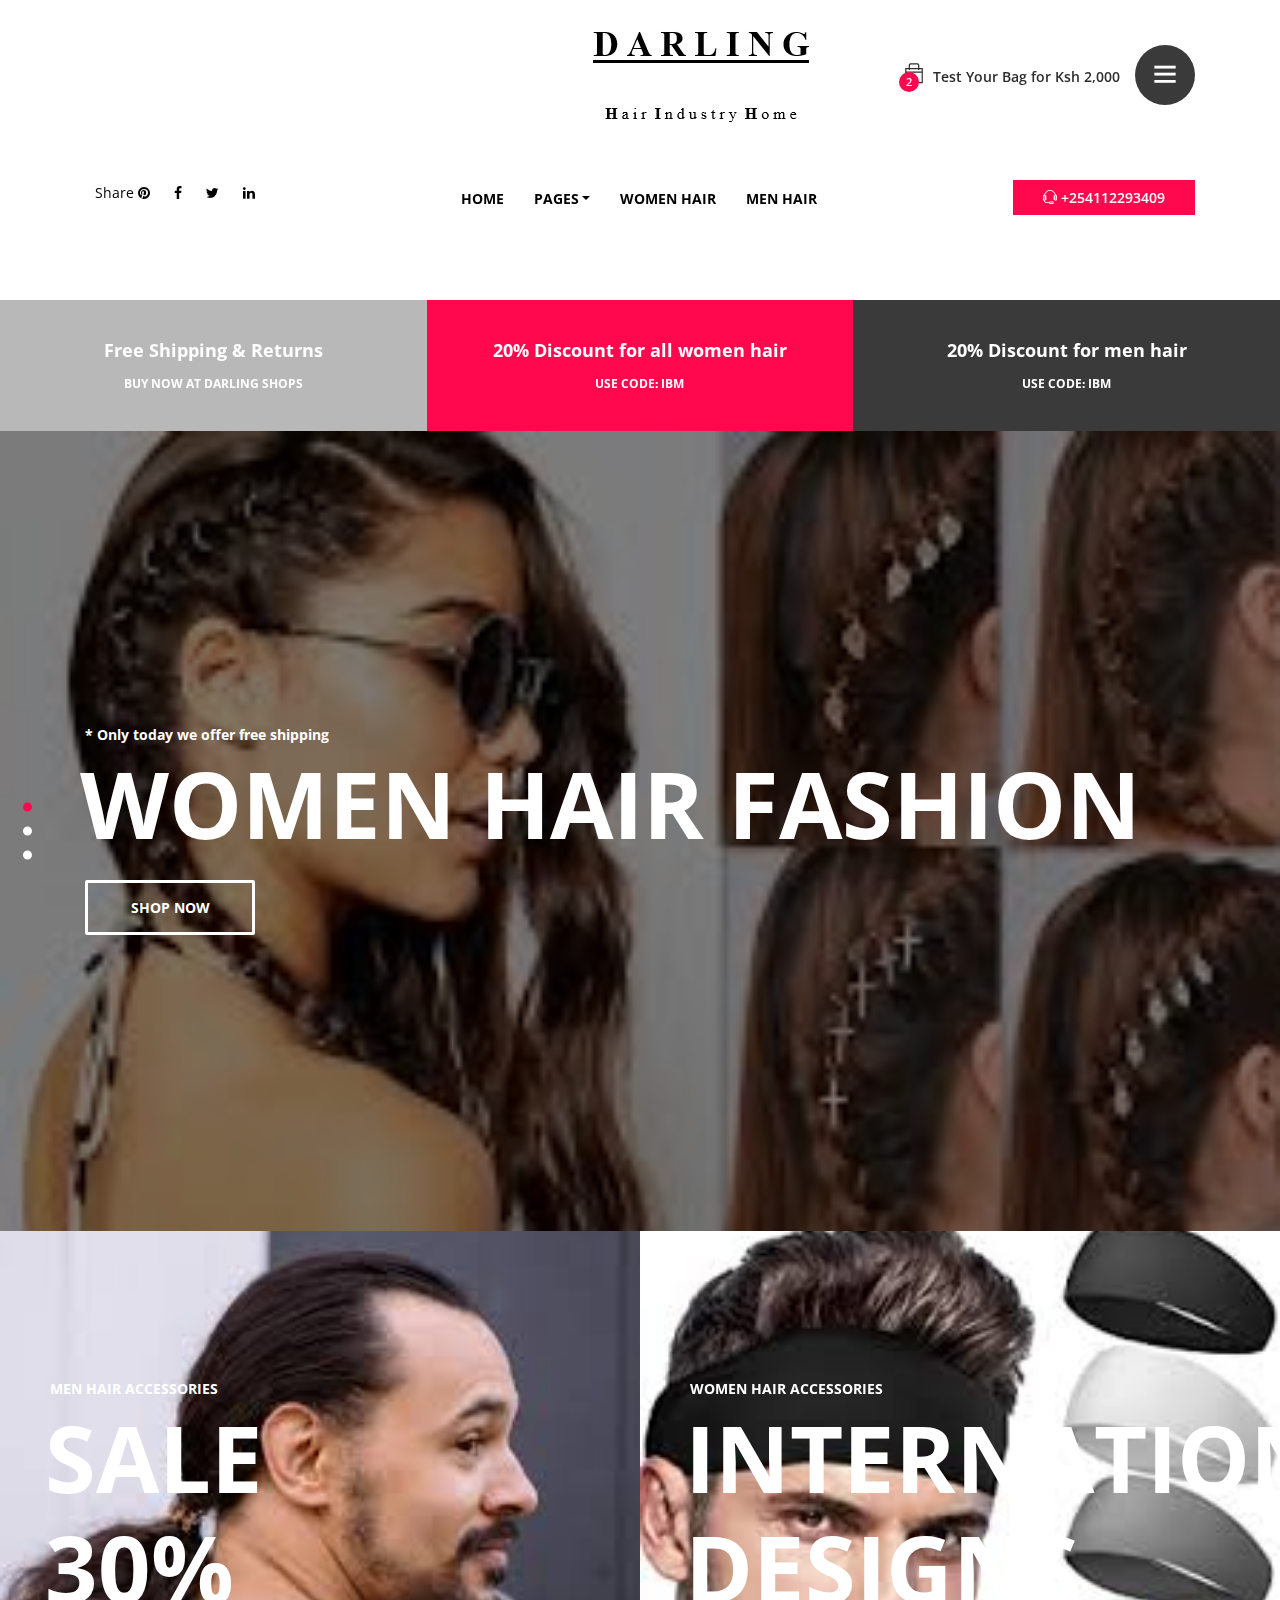
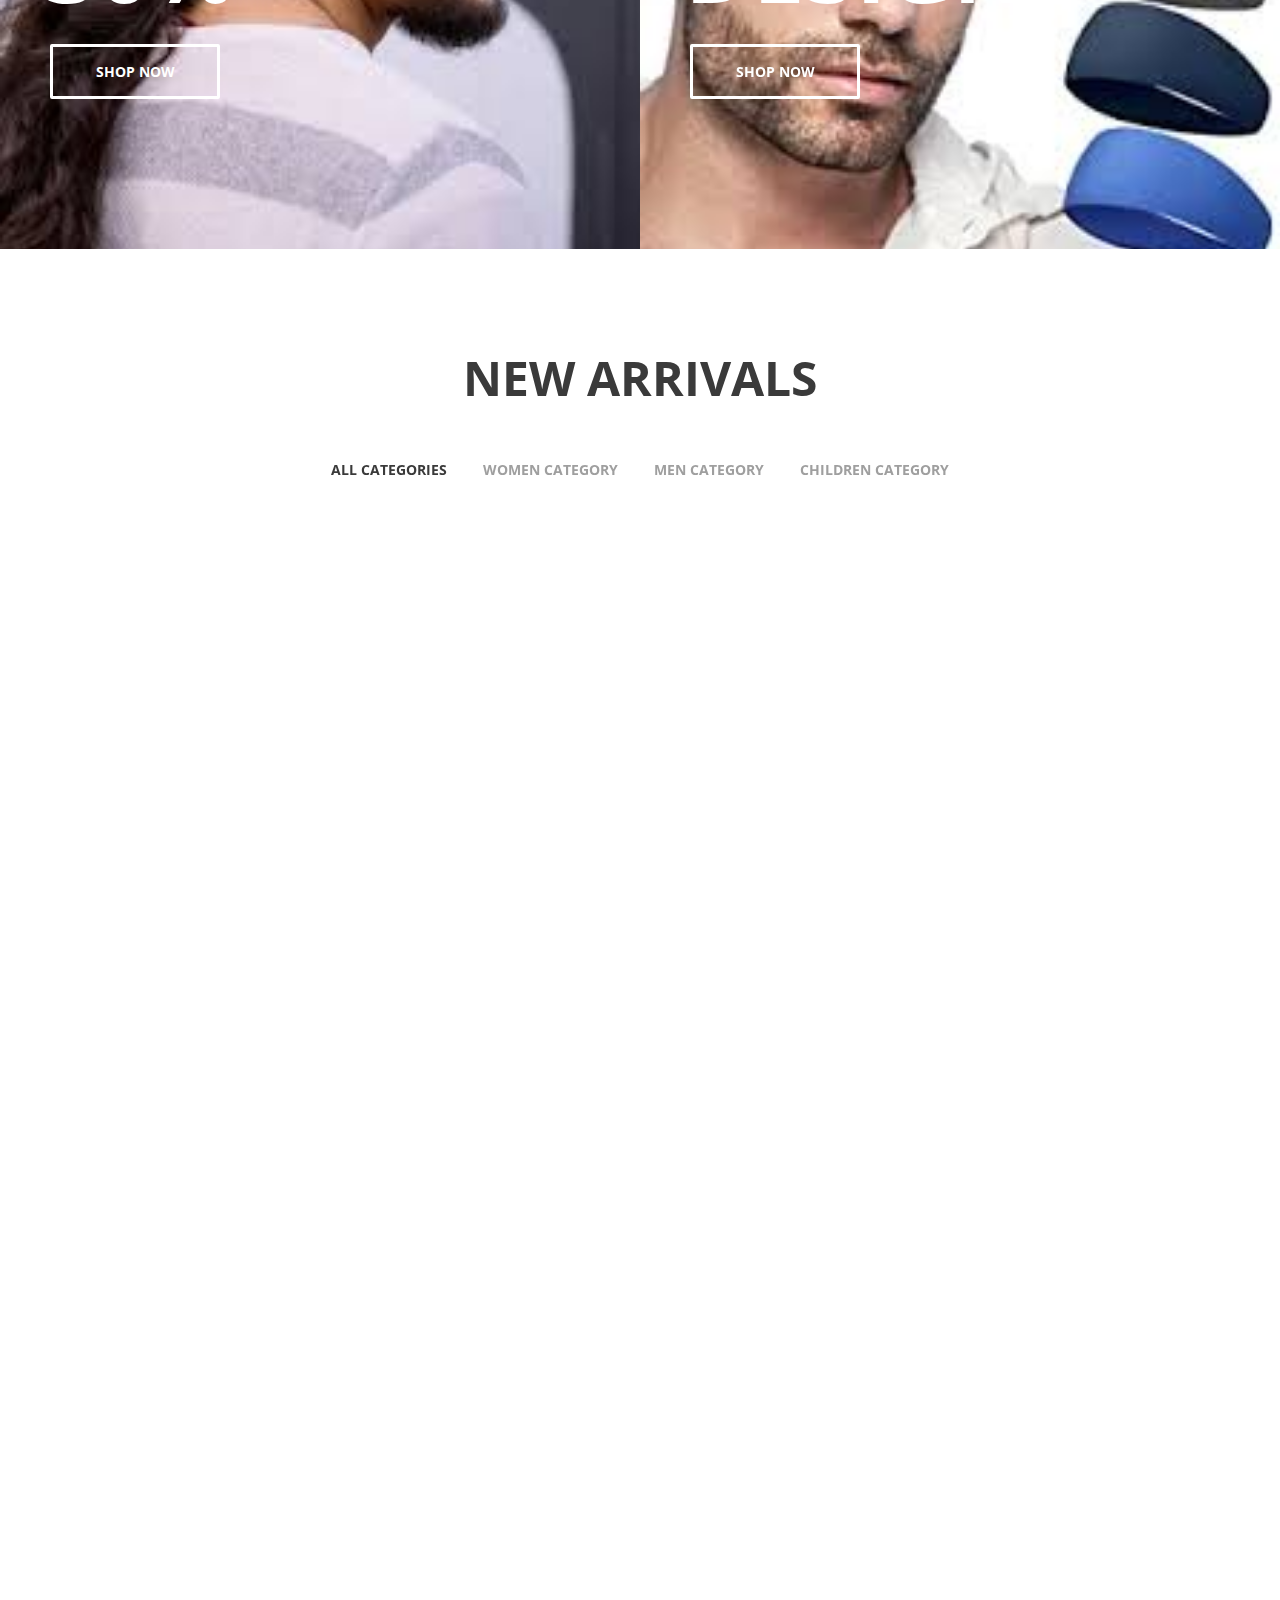
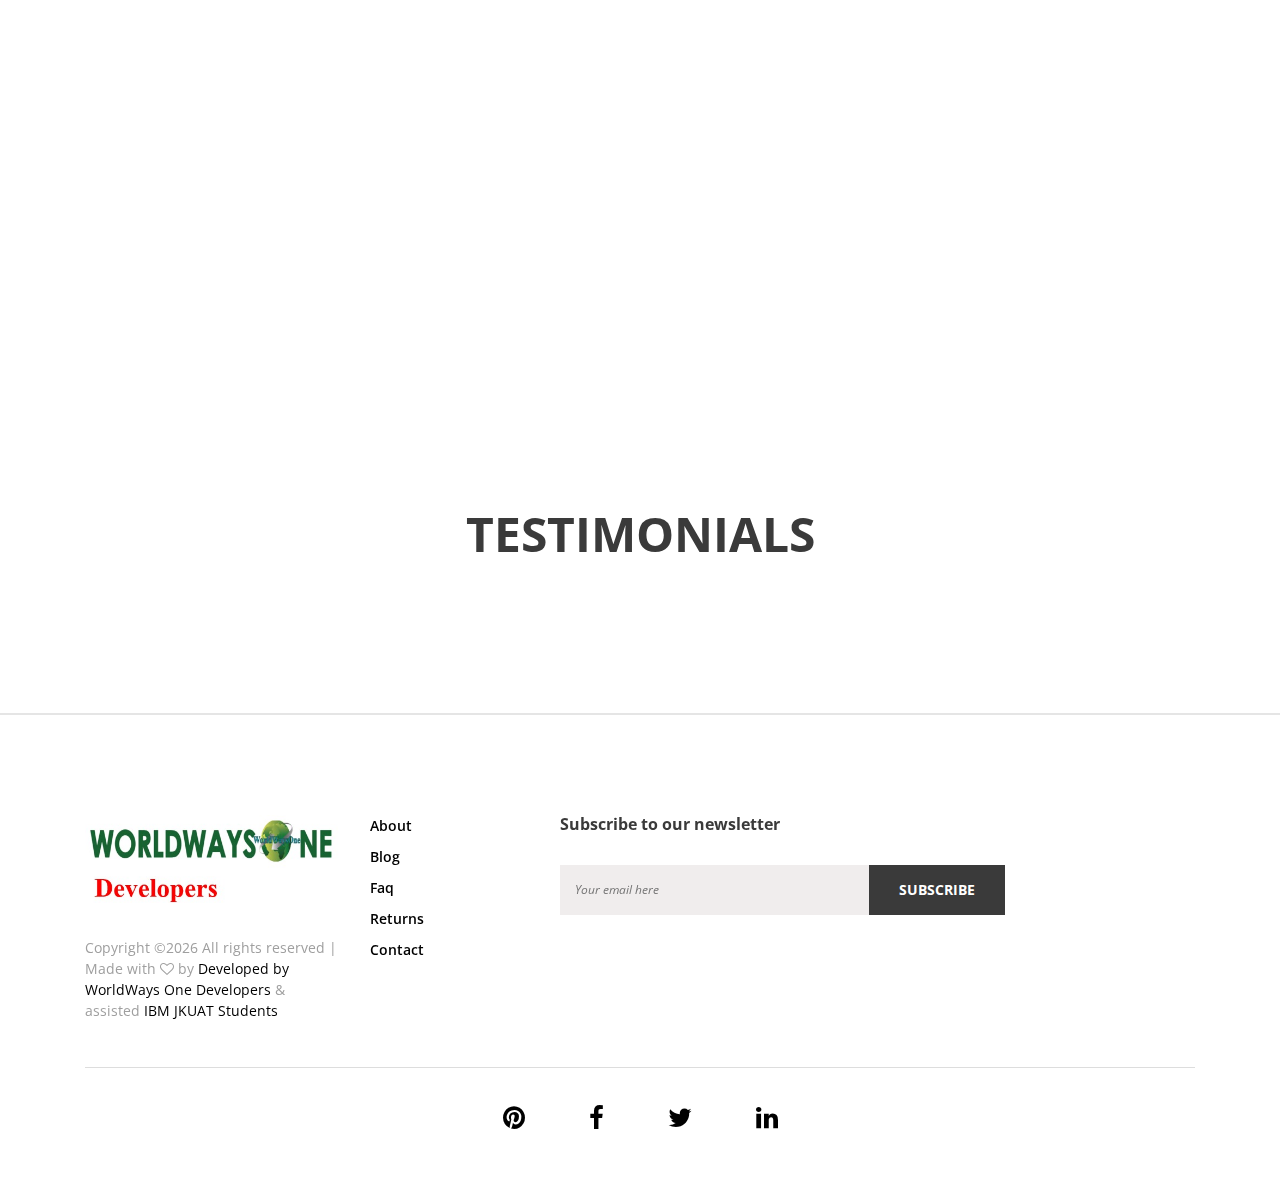
<file: index.html>
<!DOCTYPE html>
<html lang="en">

<head>
    <meta charset="UTF-8">
    <meta name="description" content="">
    <meta http-equiv="X-UA-Compatible" content="IE=edge">
    <meta name="viewport" content="width=device-width, initial-scale=1, shrink-to-fit=no">
    <!-- The above 4 meta tags *must* come first in the head; any other head content must come *after* these tags -->

    <!-- Title  -->
    <title>Darling Hair Industry | Home</title>

    <!-- Favicon  -->
    <link rel="icon" href="img/core-img/favicon.jpeg">

    <!-- Core Style CSS -->
    <link rel="stylesheet" href="css/core-style.css">
    <link rel="stylesheet" href="style.css">

    <!-- Responsive CSS -->
    <link href="css/responsive.css" rel="stylesheet">

</head>

<body>
    <div class="catagories-side-menu">
        <!-- Close Icon -->
        <div id="sideMenuClose">
            <i class="ti-close"></i>
        </div>
        <!--  Side Nav  -->
        <div class="nav-side-menu">
            <div class="menu-list">
                <!--This is the section for the side bar menu appears once you click on menu bar-->
                <h6>Categories of hair</h6>
                <ul id="menu-content" class="menu-content collapse out">
                    <!-- Single Item -->
                    <li data-toggle="collapse" data-target="#women" class="collapsed active">
                        <a href="#">Women Hair <span class="arrow"></span></a>
                        <ul class="sub-menu collapse" id="women">
                            <li><a href="#">Curling Irons</a></li>
                            <li><a href="#">Haircare Bar</a></li>
                            <li><a href="#">Eyelash Extensions</a></li>
                            <li><a href="#">Wigs</a></li>
                            <li><a href="#">Women Dreadlocks</a></li>
                        </ul>
                    </li>
                    <!-- Single Item -->
                    <li data-toggle="collapse" data-target="#man" class="collapsed">
                        <a href="#">Men Hair<span class="arrow"></span></a>
                        <ul class="sub-menu collapse" id="man">
                            <li><a href="#">Men Dreadlocks</a></li>
                            <li><a href="#">Men Hair Extensions</a></li>
                            <li><a href="#">Men Hair Fashion</a></li>
                        </ul>
                    </li>
                    <!-- Single Item -->
                    <li data-toggle="collapse" data-target="#kids" class="collapsed">
                        <a href="#">Children <span class="arrow"></span></a>
                        <ul class="sub-menu collapse" id="kids">
                            <li><a href="#">Girls Hair</a></li>
                            <li><a href="#">Boys Hair</a></li>
                        </ul>
                    </li>
                    </li>
                </ul>
            </div>
        </div>
    </div>

    <div id="wrapper">

        <!-- ****** Header Area Start ****** -->
        <header class="header_area">
            <!-- Top Header Area Start -->
            <div class="top_header_area">
                <div class="container h-100">
                    <div class="row h-100 align-items-center justify-content-end">

                        <div class="col-12 col-lg-7">
                            <div class="top_single_area d-flex align-items-center">
                                <!-- Logo Area -->
                                <div class="top_logo">
                                    <a href="#"><img src="img/core-img/logo.jpg.jpeg" alt=""></a>
                                </div>
                                <!-- Cart & Menu Area -->
                                <div class="header-cart-menu d-flex align-items-center ml-auto">
                                    <!-- Cart Area -->
                                    <div class="cart">
                                        <a href="#" id="header-cart-btn" target="_blank"><span class="cart_quantity">2</span> <i class="ti-bag"></i> Test Your Bag for Ksh 2,000</a>
                                        <!-- Cart List Area Start -->
                                        <ul class="cart-list">
                                            <li>
                                                <a href="#" class="image"><img src="img/product-img/product-10.jpg" class="cart-thumb" alt=""></a>
                                                <div class="cart-item-desc">
                                                    <h6><a href="#">Women's Hair</a></h6>
                                                    <p>Pick 1 item - <span class="price">Ksh 1,000</span></p>
                                                </div>
                                                <span class="dropdown-product-remove"><i class="icon-cross"></i></span>
                                            </li>
                                            <li>
                                                <a href="#" class="image"><img src="img/product-img/product-11.jpg" class="cart-thumb" alt=""></a>
                                                <div class="cart-item-desc">
                                                    <h6><a href="#">Men's Hair</a></h6>
                                                    <p>Pick 1 item - <span class="price">Ksh 1,000</span></p>
                                                </div>
                                                <span class="dropdown-product-remove"><i class="icon-cross"></i></span>
                                            </li>
                                            <li class="total">
                                                <span class="pull-right">Total: Ksh 2,000</span>
                                                <a href="cart.html" class="btn btn-sm btn-cart">Cart</a>
                                                <a href="checkout.html" class="btn btn-sm btn-checkout">Checkout Availability</a>
                                            </li>
                                        </ul>
                                    </div>
                                    <div class="header-right-side-menu ml-15">
                                        <a href="#" id="sideMenuBtn"><i class="ti-menu" aria-hidden="true"></i></a>
                                    </div>
                                </div>
                            </div>
                        </div>

                    </div>
                </div>
            </div>

            <!-- Top Header Area End -->
            <div class="main_header_area">
                <div class="container h-100">
                    <div class="row h-100">
                        <div class="col-12 d-md-flex justify-content-between">
                            <!-- Header Social Area -->
                            <div class="header-social-area">
                                <a href="#"><span class="darling-level">Share</span> <i class="fa fa-pinterest" aria-hidden="true"></i></a>
                                <a href="#"><i class="fa fa-facebook" aria-hidden="true"></i></a>
                                <a href="#"><i class="fa fa-twitter" aria-hidden="true"></i></a>
                                <a href="#"><i class="fa fa-linkedin" aria-hidden="true"></i></a>
                            </div>
                            <!-- Menu Area -->
                            <div class="main-menu-area">
                                <nav class="navbar navbar-expand-lg align-items-start">

                                    <button class="navbar-toggler" type="button" data-toggle="collapse" data-target="#karl-navbar" aria-controls="karl-navbar" aria-expanded="false" aria-label="Toggle navigation"><span class="navbar-toggler-icon"><i class="ti-menu"></i></span></button>

                                    <div class="collapse navbar-collapse align-items-start collapse" id="karl-navbar">
                                        <ul class="navbar-nav animated" id="nav">
                                            <li class="nav-item active"><a class="nav-link" href="index.html">Home</a></li>
                                            <li class="nav-item dropdown">
                                                <a class="nav-link dropdown-toggle" href="#" id="karlDropdown" role="button" data-toggle="dropdown" aria-haspopup="true" aria-expanded="false">Pages</a>
                                                <div class="dropdown-menu" aria-labelledby="karlDropdown">
                                                    <a class="dropdown-item" href="index.html">Home</a>
                                                    <a class="dropdown-item" href="shop.html">Shop Now</a>
                                                    <a class="dropdown-item" href="product-details.html">Product Details</a>
                                                    <a class="dropdown-item" href="cart.html">Cart</a>
                                                    <a class="dropdown-item" href="checkout.html">Checkout</a>
                                                </div>
                                            </li>
                                            <li class="nav-item"><a class="nav-link" href="checkout.html">Women Hair</a></li>
                                            <li class="nav-item"><a class="nav-link" href="checkout.html">Men Hair</a></li>
                                        </ul>
                                    </div>
                                </nav>
                            </div>
                            <!-- Help Line -->
                            <div class="help-line">
                                <a href="tel:+254112293409"><i class="ti-headphone-alt"></i> +254112293409</a>
                            </div>
                        </div>
                    </div>
                </div>
            </div>
        </header>
        <!-- ****** Header Area End ****** -->

        <!-- ****** Top Discount Area Start ****** -->
        <section class="top-discount-area d-md-flex align-items-center">
            <!-- Single Discount Area -->
            <div class="single-discount-area">
                <h5>Free Shipping &amp; Returns</h5>
                <h6><a href="#">BUY NOW AT DARLING SHOPS</a></h6>
            </div>
            <!-- Single Discount Area -->
            <div class="single-discount-area">
                <h5>20% Discount for all women hair</h5>
                <h6>USE CODE: IBM</h6>
            </div>
            <!-- Single Discount Area -->
            <div class="single-discount-area">
                <h5>20% Discount for men hair</h5>
                <h6>USE CODE: IBM</h6>
            </div>
        </section>
        <!-- ****** Top Discount Area End ****** -->

        <!-- ****** Welcome Slides Area Start ****** -->
        <section class="welcome_area">
            <div class="welcome_slides owl-carousel">
                <!-- Single Slide Start -->
                <div class="single_slide height-800 bg-img background-overlay" style="background-image: url(img/bg-img/bg-1.jpg);">
                    <div class="container h-100">
                        <div class="row h-100 align-items-center">
                            <div class="col-12">
                                <div class="welcome_slide_text">
                                    <h6 data-animation="bounceInDown" data-delay="0" data-duration="500ms">* Only today we offer free shipping</h6>
                                    <h2 data-animation="fadeInUp" data-delay="500ms" data-duration="500ms">Women Hair Fashion</h2>
                                    <a href="shop.html" class="btn karl-btn" data-animation="fadeInUp" data-delay="1s" data-duration="500ms">Shop Now</a>
                                </div>
                            </div>
                        </div>
                    </div>
                </div>

                <!-- Single Slide Start -->
                <div class="single_slide height-800 bg-img background-overlay" style="background-image: url(img/bg-img/bg-4.jpg);">
                    <div class="container h-100">
                        <div class="row h-100 align-items-center">
                            <div class="col-12">
                                <div class="welcome_slide_text">
                                    <h6 data-animation="fadeInDown" data-delay="0" data-duration="500ms">Only today we offer free shipping</h6>
                                    <h2 data-animation="fadeInUp" data-delay="500ms" data-duration="500ms">Children Hair Fashion</h2>
                                    <a href="shop.html" class="btn karl-btn" data-animation="fadeInLeftBig" data-delay="1s" data-duration="500ms">Check Availability</a>
                                </div>
                            </div>
                        </div>
                    </div>
                </div>

                <!-- Single Slide Start -->
                <div class="single_slide height-800 bg-img background-overlay" style="background-image: url(img/bg-img/bg-2.jpg);">
                    <div class="container h-100">
                        <div class="row h-100 align-items-center">
                            <div class="col-12">
                                <div class="welcome_slide_text">
                                    <h6 data-animation="fadeInDown" data-delay="0" data-duration="500ms">* Only today we offer free shipping</h6>
                                    <h2 data-animation="bounceInDown" data-delay="500ms" data-duration="500ms">Men Hair Fashion</h2>
                                    <a href="shop.html" class="btn karl-btn" data-animation="fadeInRightBig" data-delay="1s" data-duration="500ms">Check Availability</a>
                                </div>
                            </div>
                        </div>
                    </div>
                </div>
            </div>
        </section>
        <!-- ****** Welcome Slides Area End ****** -->

        <!-- ****** Top Catagory Area Start ****** -->
        <section class="top_catagory_area d-md-flex clearfix">
            <!-- Single Catagory -->
            <div class="single_catagory_area d-flex align-items-center bg-img" style="background-image: url(img/bg-img/bg-2.jpg);">
                <div class="catagory-content">
                    <h6>Men Hair Accessories</h6>
                    <h2>Sale 30%</h2>
                    <a href="shop.html" class="btn karl-btn">SHOP NOW</a>
                </div>
            </div>
            <!-- Single Catagory -->
            <div class="single_catagory_area d-flex align-items-center bg-img" style="background-image: url(img/bg-img/bg-3.jpg);">
                <div class="catagory-content">
                    <h6>Women Hair Accessories</h6>
                    <h2>International Designs</h2>
                    <a href="#" class="btn karl-btn">SHOP NOW</a>
                </div>
            </div>
        </section>
        <!-- ****** Top Catagory Area End ****** -->

        <!-- ****** Quick View Modal Area Start ****** -->
        <div class="modal fade" id="quickview" tabindex="-1" role="dialog" aria-labelledby="quickview" aria-hidden="true">
            <div class="modal-dialog modal-lg modal-dialog-centered" role="document">
                <div class="modal-content">
                    <button type="button" class="close btn" data-dismiss="modal" aria-label="Close">
                    <span aria-hidden="true">&times;</span>
                </button>

                    <div class="modal-body">
                        <div class="quickview_body">
                            <div class="container">
                                <div class="row">
                                    <div class="col-12 col-lg-5">
                                    </div>
                                    <div class="col-12 col-lg-7">
                                        <div class="quickview_pro_des">
                                            <h4 class="title">All New Arrivals</h4>
                                            <div class="top_seller_product_rating mb-15">
                                                <i class="fa fa-star" aria-hidden="true"></i>
                                                <i class="fa fa-star" aria-hidden="true"></i>
                                                <i class="fa fa-star" aria-hidden="true"></i>
                                                <i class="fa fa-star" aria-hidden="true"></i>
                                                <i class="fa fa-star" aria-hidden="true"></i>
                                            </div>
                                            <h5 class="price">Ksh 1,200<span>Ksh 1,300</span></h5>
                                            <p>This product is available in our stores at Juja main factory</p>
                                            <a href="shop.html">Buy This Product</a>
                                        </div>
                                        <!-- Add to Cart Form -->
                                        <form class="cart" method="post">
                                            <div class="quantity">
                                                <span class="qty-minus" onclick="var effect = document.getElementById('qty'); var qty = effect.value; if( !isNaN( qty ) &amp;&amp; qty &gt; 1 ) effect.value--;return false;"><i class="fa fa-minus" aria-hidden="true"></i></span>

                                                <input type="number" class="qty-text" id="qty" step="1" min="1" max="12" name="quantity" value="1">

                                                <span class="qty-plus" onclick="var effect = document.getElementById('qty'); var qty = effect.value; if( !isNaN( qty )) effect.value++;return false;"><i class="fa fa-plus" aria-hidden="true"></i></span>
                                            </div>
                                            <button type="submit" name="addtocart" value="5" class="cart-submit">Add to cart</button>
                                            <!-- Wishlist -->
                                            <div class="modal_pro_wishlist">
                                                <a href="wishlist.html" target="_blank"><i class="ti-heart"></i></a>
                                            </div>
                                            <!-- Compare -->
                                            <div class="modal_pro_compare">
                                                <a href="compare.html" target="_blank"><i class="ti-stats-up"></i></a>
                                            </div>
                                        </form>

                                        <div class="share_wf mt-30">
                                            <p>Share With Friend</p>
                                            <div class="_icon">
                                                <a href="#"><i class="fa fa-facebook" aria-hidden="true"></i></a>
                                                <a href="#"><i class="fa fa-twitter" aria-hidden="true"></i></a>
                                                <a href="#"><i class="fa fa-pinterest" aria-hidden="true"></i></a>
                                                <a href="#"><i class="fa fa-google-plus" aria-hidden="true"></i></a>
                                            </div>
                                        </div>
                                    </div>
                                </div>
                            </div>
                        </div>
                    </div>
                </div>
            </div>
        </div>
        <!-- ****** Quick View Modal Area End ****** -->





        <!-- ****** New Arrivals Area Start ****** -->
        <section class="new_arrivals_area section_padding_100_0 clearfix">
            <div class="container">
                <div class="row">
                    <div class="col-12">
                        <div class="section_heading text-center">
                            <h2>New Arrivals</h2>
                        </div>
                    </div>
                </div>
            </div>

            <div class="karl-projects-menu mb-100">
                <div class="text-center portfolio-menu">
                    <button class="btn active" data-filter="*">ALL CATEGORIES</button>
                    <button class="btn" data-filter=".women">WOMEN CATEGORY</button>
                    <button class="btn" data-filter=".man">MEN CATEGORY</button>
                    <button class="btn" data-filter=".access">CHILDREN CATEGORY</button>
                </div>
            </div>

            <div class="container">
                <div class="row karl-new-arrivals">

                    <!-- Single gallery Item Start -->
                    <div class="col-12 col-sm-6 col-md-4 single_gallery_item women wow fadeInUpBig" data-wow-delay="0.2s">
                        <!-- Product Image -->
                        <div class="product-img">
                            <img src="img/product-img/product-1.jpg" alt="">
                            <div class="product-quicview">
                                <a href="#" data-toggle="modal" data-target="#quickview"><i class="ti-plus"></i></a>
                            </div>
                        </div>
                        <!-- Product Description -->
                        <div class="product-description">
                            <h4 class="product-price">Ksh 3,000</h4>
                            <p>Super Metro Wig</p>
                            <!-- Add to Cart -->
                            <a href="cart.html" class="add-to-cart-btn">ADD TO CART</a>
                        </div>
                    </div>

                    <!-- Single gallery Item Start -->
                    <div class="col-12 col-sm-6 col-md-4 single_gallery_item women wow fadeInUpBig" data-wow-delay="0.3s">
                        <!-- Product Image -->
                        <div class="product-img">
                            <img src="img/product-img/product-2.jpg" alt="">
                            <div class="product-quicview">
                                <a href="#" data-toggle="modal" data-target="#quickview"><i class="ti-plus"></i></a>
                            </div>
                        </div>
                        <!-- Product Description -->
                        <div class="product-description">
                            <h4 class="product-price">Ksh 3,500</h4>
                            <p>Gate C Twist Wig</p>
                            <!-- Add to Cart -->
                            <a href="cart.html" class="add-to-cart-btn">ADD TO CART</a>
                        </div>
                    </div>

                    <!-- Single gallery Item Start -->
                    <div class="col-12 col-sm-6 col-md-4 single_gallery_item access wow fadeInUpBig" data-wow-delay="0.4s">
                        <!-- Product Image -->
                        <div class="product-img">
                            <img src="img/product-img/product-3.jpg" alt="">
                            <div class="product-quicview">
                                <a href="#" data-toggle="modal" data-target="#quickview"><i class="ti-plus"></i></a>
                            </div>
                        </div>
                        <!-- Product Description -->
                        <div class="product-description">
                            <h4 class="product-price">Ksh 2,300</h4>
                            <p>JKUAT Free Hair</p>
                            <!-- Add to Cart -->
                            <a href="cart.html" class="add-to-cart-btn">ADD TO CART</a>
                        </div>
                    </div>

                    <!-- Single gallery Item Start -->
                    <div class="col-12 col-sm-6 col-md-4 single_gallery_item shoes wow fadeInUpBig" data-wow-delay="0.5s">
                        <!-- Product Image -->
                        <div class="product-img">
                            <img src="img/product-img/product-4.jpg" alt="">
                            <div class="product-quicview">
                                <a href="#" data-toggle="modal" data-target="#quickview"><i class="ti-plus"></i></a>
                            </div>
                        </div>
                        <!-- Product Description -->
                        <div class="product-description">
                            <h4 class="product-price">Ksh 3,500</h4>
                            <p>Zetech Hair Style</p>
                            <!-- Add to Cart -->
                            <a href="cart.html" class="add-to-cart-btn">ADD TO CART</a>
                        </div>
                    </div>

                    <!-- Single gallery Item Start -->
                    <div class="col-12 col-sm-6 col-md-4 single_gallery_item women wow fadeInUpBig" data-wow-delay="0.6s">
                        <!-- Product Image -->
                        <div class="product-img">
                            <img src="img/product-img/product-5.jpg" alt="">
                            <div class="product-quicview">
                                <a href="#" data-toggle="modal" data-target="#quickview"><i class="ti-plus"></i></a>
                            </div>
                        </div>
                        <!-- Product Description -->
                        <div class="product-description">
                            <h4 class="product-price">Ksh 1,200</h4>
                            <p>JKUAT Mistress</p>
                            <!-- Add to Cart -->
                            <a href="cart.html" class="add-to-cart-btn">ADD TO CART</a>
                        </div>
                    </div>

                    <!-- Single gallery Item -->
                    <div class="col-12 col-sm-6 col-md-4 single_gallery_item kids man wow fadeInUpBig" data-wow-delay="0.7s">
                        <!-- Product Image -->
                        <div class="product-img">
                            <img src="img/product-img/product-6.jpg" alt="">
                            <div class="product-quicview">
                                <a href="#" data-toggle="modal" data-target="#quickview"><i class="ti-plus"></i></a>
                            </div>
                        </div>
                        <!-- Product Description -->
                        <div class="product-description">
                            <h4 class="product-price">Ksh 3,000</h4>
                            <p>KU Mwanaume Hair</p>
                            <!-- Add to Cart -->
                            <a href="cart.html" class="add-to-cart-btn">ADD TO CART</a>
                        </div>
                    </div>
                </div>
            </div>
        </section>
        <!-- ****** New Arrivals Area End ****** -->





        <!-- ****** Popular Brands Area Start ****** -->
        <section class="karl-testimonials-area section_padding_100">
            <div class="container">
                <div class="row">
                    <div class="col-12">
                        <div class="section_heading text-center">
                            <h2>Testimonials</h2>
                        </div>
                    </div>
                </div>

                <div class="row justify-content-center">
                    <div class="col-12 col-md-8">
                        <div class="darling-testimonials-slides owl-carousel">

                            <!-- Single Testimonial Area -->
                            <div class="single-testimonial-area text-center">
                                <span class="quote">"</span>
                                <h6>Darling hair industry provides the best quality hair in Kenya. I really enjoyed their servcies for selling me dreadlocks.</h6>
                                <div class="testimonial-info d-flex align-items-center justify-content-center">
                                    <div class="tes-thumbnail">
                                        <img src="img/bg-img/tes-1.jpg" alt="">
                                    </div>
                                    <div class="testi-data">
                                        <p>Jones Mungai</p>
                                        <span>Client, from MKU</span>
                                    </div>
                                </div>
                            </div>

                            <!-- Single Testimonial Area -->
                            <div class="single-testimonial-area text-center">
                                <span class="quote">"</span>
                                <h6>Darling hair industry provides the best quality hair in Kenya. I really enjoyed their servcies for selling me dreadlocks</h6>
                                <div class="testimonial-info d-flex align-items-center justify-content-center">
                                    <div class="tes-thumbnail">
                                        <img src="img/bg-img/tes-1.jpg" alt="">
                                    </div>
                                    <div class="testi-data">
                                        <p>Absolom Jason</p>
                                        <span>Client, from gachororo</span>
                                    </div>
                                </div>
                            </div>

                            <!-- Single Testimonial Area -->
                            <div class="single-testimonial-area text-center">
                                <span class="quote">"</span>
                                <h6>Darling hair industry provides the best quality hair in Kenya. I really enjoyed their servcies for selling me dreadlocks </h6>
                                <div class="testimonial-info d-flex align-items-center justify-content-center">
                                    <div class="tes-thumbnail">
                                        <img src="img/bg-img/tes-1.jpg" alt="">
                                    </div>
                                    <div class="testi-data">
                                        <p>Sophie Shikuku</p>
                                        <span>Client, from jkuat gate c</span>
                                    </div>
                                </div>
                            </div>

                        </div>
                    </div>
                </div>

            </div>
        </section>
        <!-- ****** Popular Brands Area End ****** -->



        <!-- ****** Footer Area Start ****** -->
        <footer class="footer_area">
            <div class="container">
                <div class="row">
                    <!-- Single Footer Area Start -->
                    <div class="col-12 col-md-6 col-lg-3">
                        <div class="single_footer_area">
                            <div class="footer-logo">
                               </a><img src="img/core-img/rog.jpeg" alt="">
                            </div>
                            <div class="copywrite_text d-flex align-items-center">
                                <p>
Copyright &copy;<script>document.write(new Date().getFullYear());</script> All rights reserved | Made with <i class="fa fa-heart-o" aria-hidden="true"></i> by <a href="https://worldwaysonedevelopers.mystrikingly.com/" target="_blank">Developed by WorldWays One Developers</a> &amp; assisted<a href="https://wa.me/qr/CJBDUVQZUKOCH1" target="_blank"> IBM JKUAT Students</a>
</p>
                            </div>
                        </div>
                    </div>
                    <!-- Single Footer Area Start -->
                    <div class="col-12 col-sm-6 col-md-3 col-lg-2">
                        <div class="single_footer_area">
                            <ul class="footer_widget_menu">
                                <li><a href="#">About</a></li>
                                <li><a href="#">Blog</a></li>
                                <li><a href="#">Faq</a></li>
                                <li><a href="#">Returns</a></li>
                                <li><a href="#">Contact</a></li>
                            </ul>
                        </div>
                    </div>

                    



                    <!-- Single Footer Area Start -->
                    <div class="col-12 col-lg-5">
                        <div class="single_footer_area">
                            <div class="footer_heading mb-30">
                                <h6>Subscribe to our newsletter</h6>
                            </div>
                            <div class="subscribtion_form">
                                <form action="https://formspree.io/f/xvoleazk" method="post">
                                    <input type="email" name="mail" class="mail" placeholder="Your email here">
                                    <button type="submit" class="submit">Subscribe</button>
                                </form>
                            </div>
                        </div>
                    </div>
                </div>
                <div class="line"></div>

                <!-- Footer Bottom Area Start -->
                <div class="footer_bottom_area">
                    <div class="row">
                        <div class="col-12">
                            <div class="footer_social_area text-center">
                                <a href="#"><i class="fa fa-pinterest" aria-hidden="true"></i></a>
                                <a href="https://www.facebook.com/absolom.jayson"><i class="fa fa-facebook" aria-hidden="true"></i></a>
                                <a href="https://twitter.com/WorldWays1Dvlps?t=N09c0RLL-70YJEVKARkpyg&s=08"><i class="fa fa-twitter" aria-hidden="true"></i></a>
                                <a href="https://www.linkedin.com/in/absolom-the-developer-b4381a218"><i class="fa fa-linkedin" aria-hidden="true"></i></a>
                            </div>
                        </div>
                    </div>
                </div>
            </div>
        </footer>
        <!-- ****** Footer Area End ****** -->
    </div>
    <!-- /.wrapper end -->



    <!-- jQuery (Necessary for All JavaScript Plugins) -->
    <script src="js/jquery/jquery-2.2.4.min.js"></script>
    <!-- Popper js -->
    <script src="js/popper.min.js"></script>
    <!-- Bootstrap js -->
    <script src="js/bootstrap.min.js"></script>
    <!-- Plugins js -->
    <script src="js/plugins.js"></script>
    <!-- Active js -->
    <script src="js/active.js"></script>

</body>

</html>
</file>
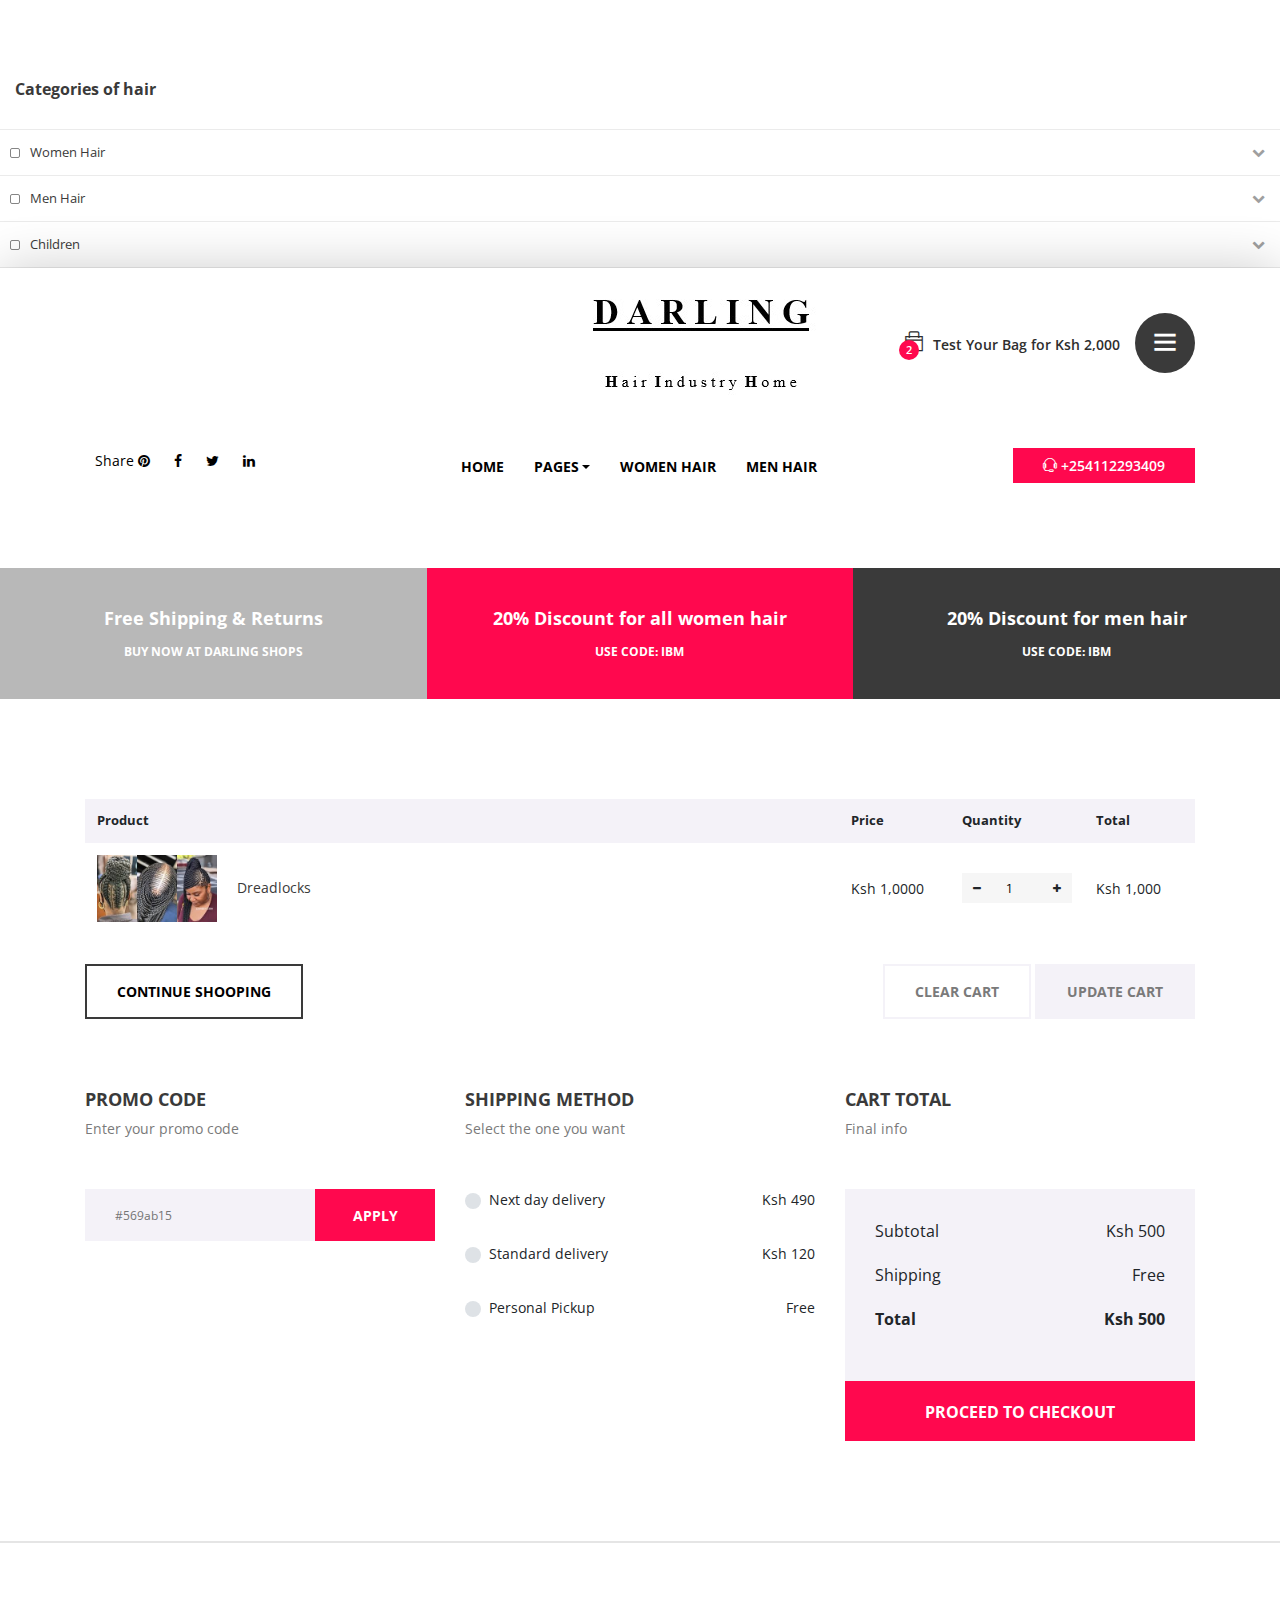
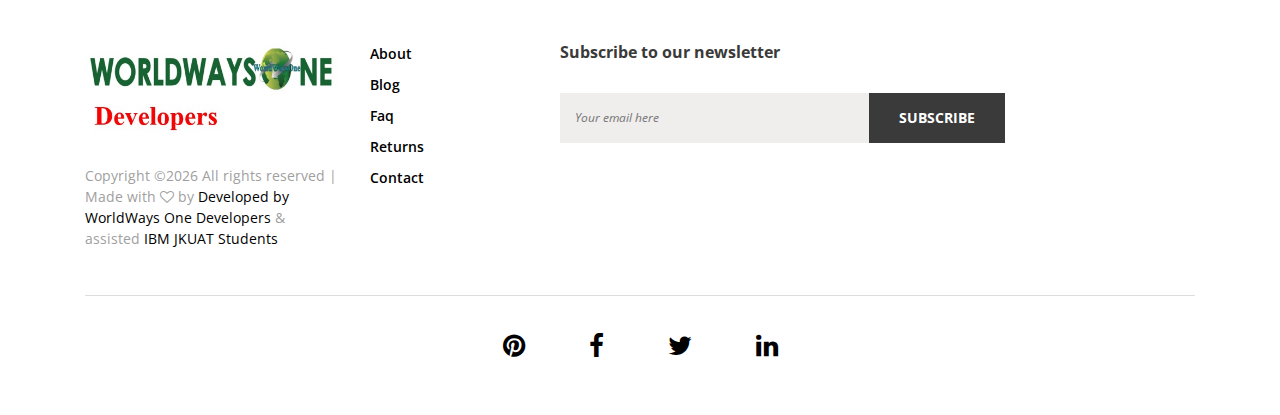
<file: cart.html>
<!DOCTYPE html>
<html lang="en">

<head>
    <meta charset="UTF-8">
    <meta name="description" content="">
    <meta http-equiv="X-UA-Compatible" content="IE=edge">
    <meta name="viewport" content="width=device-width, initial-scale=1, shrink-to-fit=no">
    <!-- The above 4 meta tags *must* come first in the head; any other head content must come *after* these tags -->

    <!-- Title  -->
    <title>Darling Hair Industry | Cart</title>

    <!-- Favicon  -->
    <link rel="icon" href="img/core-img/favicon.jpeg">

    <!-- Core Style CSS -->
    <link rel="stylesheet" href="css/core-style.css">
    <link rel="stylesheet" href="style.css">

    <!-- Responsive CSS -->
    <link href="css/responsive.css" rel="stylesheet">

    
    
    
</head>

<body>
    <div class="nav-side-menu">
        <div class="menu-list">
            <!--This is the section for the side bar menu appears once you click on menu bar-->
            <h6>Categories of hair</h6>
            <ul id="menu-content" class="menu-content collapse out">
                <!-- Single Item -->
                <li data-toggle="collapse" data-target="#women" class="collapsed active">
                    <a href="#">Women Hair <span class="arrow"></span></a>
                    <ul class="sub-menu collapse" id="women">
                        <li><a href="#">Curling Irons</a></li>
                        <li><a href="#">Haircare Bar</a></li>
                        <li><a href="#">Eyelash Extensions</a></li>
                        <li><a href="#">Wigs</a></li>
                        <li><a href="#">Women Dreadlocks</a></li>
                    </ul>
                </li>
                <!-- Single Item -->
                <li data-toggle="collapse" data-target="#man" class="collapsed">
                    <a href="#">Men Hair<span class="arrow"></span></a>
                    <ul class="sub-menu collapse" id="man">
                        <li><a href="#">Men Dreadlocks</a></li>
                        <li><a href="#">Men Hair Extensions</a></li>
                        <li><a href="#">Men Hair Fashion</a></li>
                    </ul>
                </li>
                <!-- Single Item -->
                <li data-toggle="collapse" data-target="#kids" class="collapsed">
                    <a href="#">Children <span class="arrow"></span></a>
                    <ul class="sub-menu collapse" id="kids">
                        <li><a href="#">Girls Hair</a></li>
                        <li><a href="#">Boys Hair</a></li>
                    </ul>
                </li>
                </li>
            </ul>
        </div>
    </div>
</div>
    <div id="wrapper">

        <!-- ****** Header Area Start ****** -->
        <header class="header_area">
            <!-- Top Header Area Start -->
            <div class="top_header_area">
                <div class="container h-100">
                    <div class="row h-100 align-items-center justify-content-end">

                        <div class="col-12 col-lg-7">
                            <div class="top_single_area d-flex align-items-center">
                                <!-- Logo Area -->
                                <div class="top_logo">
                                    <a href="#"><img src="img/core-img/logo.jpg.jpeg" alt=""></a>
                                </div>
                                <!-- Cart & Menu Area -->
                                <div class="header-cart-menu d-flex align-items-center ml-auto">
                                    <!-- Cart Area -->
                                    <div class="cart">
                                        <a href="#" id="header-cart-btn" target="_blank"><span class="cart_quantity">2</span> <i class="ti-bag"></i> Test Your Bag for Ksh 2,000</a>
                                        <!-- Cart List Area Start -->
                                        <ul class="cart-list">
                                            <li>
                                                <a href="#" class="image"><img src="img/product-img/product-10.jpg" class="cart-thumb" alt=""></a>
                                                <div class="cart-item-desc">
                                                    <h6><a href="#">Women's Hair</a></h6>
                                                    <p>Pick 1 item - <span class="price">Ksh 1,000</span></p>
                                                </div>
                                                <span class="dropdown-product-remove"><i class="icon-cross"></i></span>
                                            </li>
                                            <li>
                                                <a href="#" class="image"><img src="img/product-img/product-11.jpg" class="cart-thumb" alt=""></a>
                                                <div class="cart-item-desc">
                                                    <h6><a href="#">Men's Hair</a></h6>
                                                    <p>Pick 1 item - <span class="price">Ksh 1,000</span></p>
                                                </div>
                                                <span class="dropdown-product-remove"><i class="icon-cross"></i></span>
                                            </li>
                                            <li class="total">
                                                <span class="pull-right">Total: Ksh 2,000</span>
                                                <a href="cart.html" class="btn btn-sm btn-cart">Cart</a>
                                                <a href="checkout.html" class="btn btn-sm btn-checkout">Checkout Availability</a>
                                            </li>
                                        </ul>
                                    </div>
                                    <div class="header-right-side-menu ml-15">
                                        <a href="#" id="sideMenuBtn"><i class="ti-menu" aria-hidden="true"></i></a>
                                    </div>
                                </div>
                            </div>
                        </div>

                    </div>
                </div>
            </div>

            <!-- Top Header Area End -->
            <div class="main_header_area">
                <div class="container h-100">
                    <div class="row h-100">
                        <div class="col-12 d-md-flex justify-content-between">
                            <!-- Header Social Area -->
                            <div class="header-social-area">
                                <a href="#"><span class="darling-level">Share</span> <i class="fa fa-pinterest" aria-hidden="true"></i></a>
                                <a href="#"><i class="fa fa-facebook" aria-hidden="true"></i></a>
                                <a href="#"><i class="fa fa-twitter" aria-hidden="true"></i></a>
                                <a href="#"><i class="fa fa-linkedin" aria-hidden="true"></i></a>
                            </div>
                            <!-- Menu Area -->
                            <div class="main-menu-area">
                                <nav class="navbar navbar-expand-lg align-items-start">

                                    <button class="navbar-toggler" type="button" data-toggle="collapse" data-target="#karl-navbar" aria-controls="karl-navbar" aria-expanded="false" aria-label="Toggle navigation"><span class="navbar-toggler-icon"><i class="ti-menu"></i></span></button>

                                    <div class="collapse navbar-collapse align-items-start collapse" id="karl-navbar">
                                        <ul class="navbar-nav animated" id="nav">
                                            <li class="nav-item active"><a class="nav-link" href="index.html">Home</a></li>
                                            <li class="nav-item dropdown">
                                                <a class="nav-link dropdown-toggle" href="#" id="karlDropdown" role="button" data-toggle="dropdown" aria-haspopup="true" aria-expanded="false">Pages</a>
                                                <div class="dropdown-menu" aria-labelledby="karlDropdown">
                                                    <a class="dropdown-item" href="index.html">Home</a>
                                                    <a class="dropdown-item" href="shop.html">Shop Now</a>
                                                    <a class="dropdown-item" href="product-details.html">Product Details</a>
                                                    <a class="dropdown-item" href="cart.html">Cart</a>
                                                    <a class="dropdown-item" href="checkout.html">Checkout</a>
                                                </div>
                                            </li>
                                            <li class="nav-item"><a class="nav-link" href="checkout.html">Women Hair</a></li>
                                            <li class="nav-item"><a class="nav-link" href="checkout.html">Men Hair</a></li>
                                        </ul>
                                    </div>
                                </nav>
                            </div>
                            <!-- Help Line -->
                            <div class="help-line">
                                <a href="tel:+254112293409"><i class="ti-headphone-alt"></i> +254112293409</a>
                            </div>
                        </div>
                    </div>
                </div>
            </div>
        </header>
        <!-- ****** Header Area End ****** -->

        <!-- ****** Top Discount Area Start ****** -->
        <section class="top-discount-area d-md-flex align-items-center">
            <!-- Single Discount Area -->
            <div class="single-discount-area">
                <h5>Free Shipping &amp; Returns</h5>
                <h6><a href="#">BUY NOW AT DARLING SHOPS</a></h6>
            </div>
            <!-- Single Discount Area -->
            <div class="single-discount-area">
                <h5>20% Discount for all women hair</h5>
                <h6>USE CODE: IBM</h6>
            </div>
            <!-- Single Discount Area -->
            <div class="single-discount-area">
                <h5>20% Discount for men hair</h5>
                <h6>USE CODE: IBM</h6>
            </div>
        </section>
        <!-- ****** Top Discount Area End ****** -->

        <!-- ****** Cart Area Start ****** -->
        <div class="cart_area section_padding_100 clearfix">
            <div class="container">
                <div class="row">
                    <div class="col-12">
                        <div class="cart-table clearfix">
                            <table class="table table-responsive">
                                <thead>
                                    <tr>
                                        <th>Product</th>
                                        <th>Price</th>
                                        <th>Quantity</th>
                                        <th>Total</th>
                                    </tr>
                                </thead>
                                <tbody>
                                    <tr>
                                        <td class="cart_product_img d-flex align-items-center">
                                            <a href="#"><img src="img/product-img/product-9.jpg" alt="Product"></a>
                                            <h6>Dreadlocks</h6>
                                        </td>
                                        <td class="price"><span>Ksh 1,0000</span></td>
                                        <td class="qty">
                                            <div class="quantity">
                                                <span class="qty-minus" onclick="var effect = document.getElementById('qty'); var qty = effect.value; if( !isNaN( qty ) &amp;&amp; qty &gt; 1 ) effect.value--;return false;"><i class="fa fa-minus" aria-hidden="true"></i></span>
                                                <input type="number" class="qty-text" id="qty" step="1" min="1" max="99" name="quantity" value="1">
                                                <span class="qty-plus" onclick="var effect = document.getElementById('qty'); var qty = effect.value; if( !isNaN( qty )) effect.value++;return false;"><i class="fa fa-plus" aria-hidden="true"></i></span>
                                            </div>
                                        </td>
                                        <td class="total_price"><span>Ksh 1,000</span></td>
                                    </tr>
                                </tbody>
                            </table>
                        </div>

                        <div class="cart-footer d-flex mt-30">
                            <div class="back-to-shop w-50">
                                <a href="shop-grid-left-sidebar.html">Continue shooping</a>
                            </div>
                            <div class="update-checkout w-50 text-right">
                                <a href="index.html">clear cart</a>
                                <a href="shop.html">Update cart</a>
                            </div>
                        </div>

                    </div>
                </div>

                <div class="row">
                    <div class="col-12 col-md-6 col-lg-4">
                        <div class="coupon-code-area mt-70">
                            <div class="cart-page-heading">
                                <h5>Promo code</h5>
                                <p>Enter your promo code</p>
                            </div>
                            <form action="#">
                                <input type="search" name="search" placeholder="#569ab15">
                                <button type="submit">Apply</button>
                            </form>
                        </div>
                    </div>
                    <div class="col-12 col-md-6 col-lg-4">
                        <div class="shipping-method-area mt-70">
                            <div class="cart-page-heading">
                                <h5>Shipping method</h5>
                                <p>Select the one you want</p>
                            </div>

                            <div class="custom-control custom-radio mb-30">
                                <input type="radio" id="customRadio1" name="customRadio" class="custom-control-input">
                                <label class="custom-control-label d-flex align-items-center justify-content-between" for="customRadio1"><span>Next day delivery</span><span>Ksh 490</span></label>
                            </div>

                            <div class="custom-control custom-radio mb-30">
                                <input type="radio" id="customRadio2" name="customRadio" class="custom-control-input">
                                <label class="custom-control-label d-flex align-items-center justify-content-between" for="customRadio2"><span>Standard delivery</span><span>Ksh 120</span></label>
                            </div>

                            <div class="custom-control custom-radio">
                                <input type="radio" id="customRadio3" name="customRadio" class="custom-control-input">
                                <label class="custom-control-label d-flex align-items-center justify-content-between" for="customRadio3"><span>Personal Pickup</span><span>Free</span></label>
                            </div>
                        </div>
                    </div>
                    <div class="col-12 col-lg-4">
                        <div class="cart-total-area mt-70">
                            <div class="cart-page-heading">
                                <h5>Cart total</h5>
                                <p>Final info</p>
                            </div>

                            <ul class="cart-total-chart">
                                <li><span>Subtotal</span> <span>Ksh 500</span></li>
                                <li><span>Shipping</span> <span>Free</span></li>
                                <li><span><strong>Total</strong></span> <span><strong>Ksh 500</strong></span></li>
                            </ul>
                            <a href="checkout.html" class="btn karl-checkout-btn">Proceed to checkout</a>
                        </div>
                    </div>
                </div>
            </div>
        </div>
        <!-- ****** Cart Area End ****** -->

        <!-- ****** Footer Area Start ****** -->
        <footer class="footer_area">
            <div class="container">
                <div class="row">
                    <!-- Single Footer Area Start -->
                    <div class="col-12 col-md-6 col-lg-3">
                        <div class="single_footer_area">
                            <div class="footer-logo">
                               </a><img src="img/core-img/rog.jpeg" alt="">
                            </div>
                            <div class="copywrite_text d-flex align-items-center">
                                <p>
Copyright &copy;<script>document.write(new Date().getFullYear());</script> All rights reserved | Made with <i class="fa fa-heart-o" aria-hidden="true"></i> by <a href="https://worldwaysonedevelopers.mystrikingly.com/" target="_blank">Developed by WorldWays One Developers</a> &amp; assisted<a href="https://wa.me/qr/CJBDUVQZUKOCH1" target="_blank"> IBM JKUAT Students</a>
</p>
                            </div>
                        </div>
                    </div>
                    <!-- Single Footer Area Start -->
                    <div class="col-12 col-sm-6 col-md-3 col-lg-2">
                        <div class="single_footer_area">
                            <ul class="footer_widget_menu">
                                <li><a href="#">About</a></li>
                                <li><a href="#">Blog</a></li>
                                <li><a href="#">Faq</a></li>
                                <li><a href="#">Returns</a></li>
                                <li><a href="#">Contact</a></li>
                            </ul>
                        </div>
                    </div>

                    



                    <!-- Single Footer Area Start -->
                    <div class="col-12 col-lg-5">
                        <div class="single_footer_area">
                            <div class="footer_heading mb-30">
                                <h6>Subscribe to our newsletter</h6>
                            </div>
                            <div class="subscribtion_form">
                                <form action="https://formspree.io/f/xvoleazk" method="post">
                                    <input type="email" name="mail" class="mail" placeholder="Your email here">
                                    <button type="submit" class="submit">Subscribe</button>
                                </form>
                            </div>
                        </div>
                    </div>
                </div>
                <div class="line"></div>

                <!-- Footer Bottom Area Start -->
                <div class="footer_bottom_area">
                    <div class="row">
                        <div class="col-12">
                            <div class="footer_social_area text-center">
                                <a href="#"><i class="fa fa-pinterest" aria-hidden="true"></i></a>
                                <a href="https://www.facebook.com/absolom.jayson"><i class="fa fa-facebook" aria-hidden="true"></i></a>
                                <a href="https://twitter.com/WorldWays1Dvlps?t=N09c0RLL-70YJEVKARkpyg&s=08"><i class="fa fa-twitter" aria-hidden="true"></i></a>
                                <a href="https://www.linkedin.com/in/absolom-the-developer-b4381a218"><i class="fa fa-linkedin" aria-hidden="true"></i></a>
                            </div>
                        </div>
                    </div>
                </div>
            </div>
        </footer>
        <!-- ****** Footer Area End ****** -->
    </div>
    <!-- /.wrapper end -->



    <!-- jQuery (Necessary for All JavaScript Plugins) -->
    <script src="js/jquery/jquery-2.2.4.min.js"></script>
    <!-- Popper js -->
    <script src="js/popper.min.js"></script>
    <!-- Bootstrap js -->
    <script src="js/bootstrap.min.js"></script>
    <!-- Plugins js -->
    <script src="js/plugins.js"></script>
    <!-- Active js -->
    <script src="js/active.js"></script>

</body>

</html>
</file>
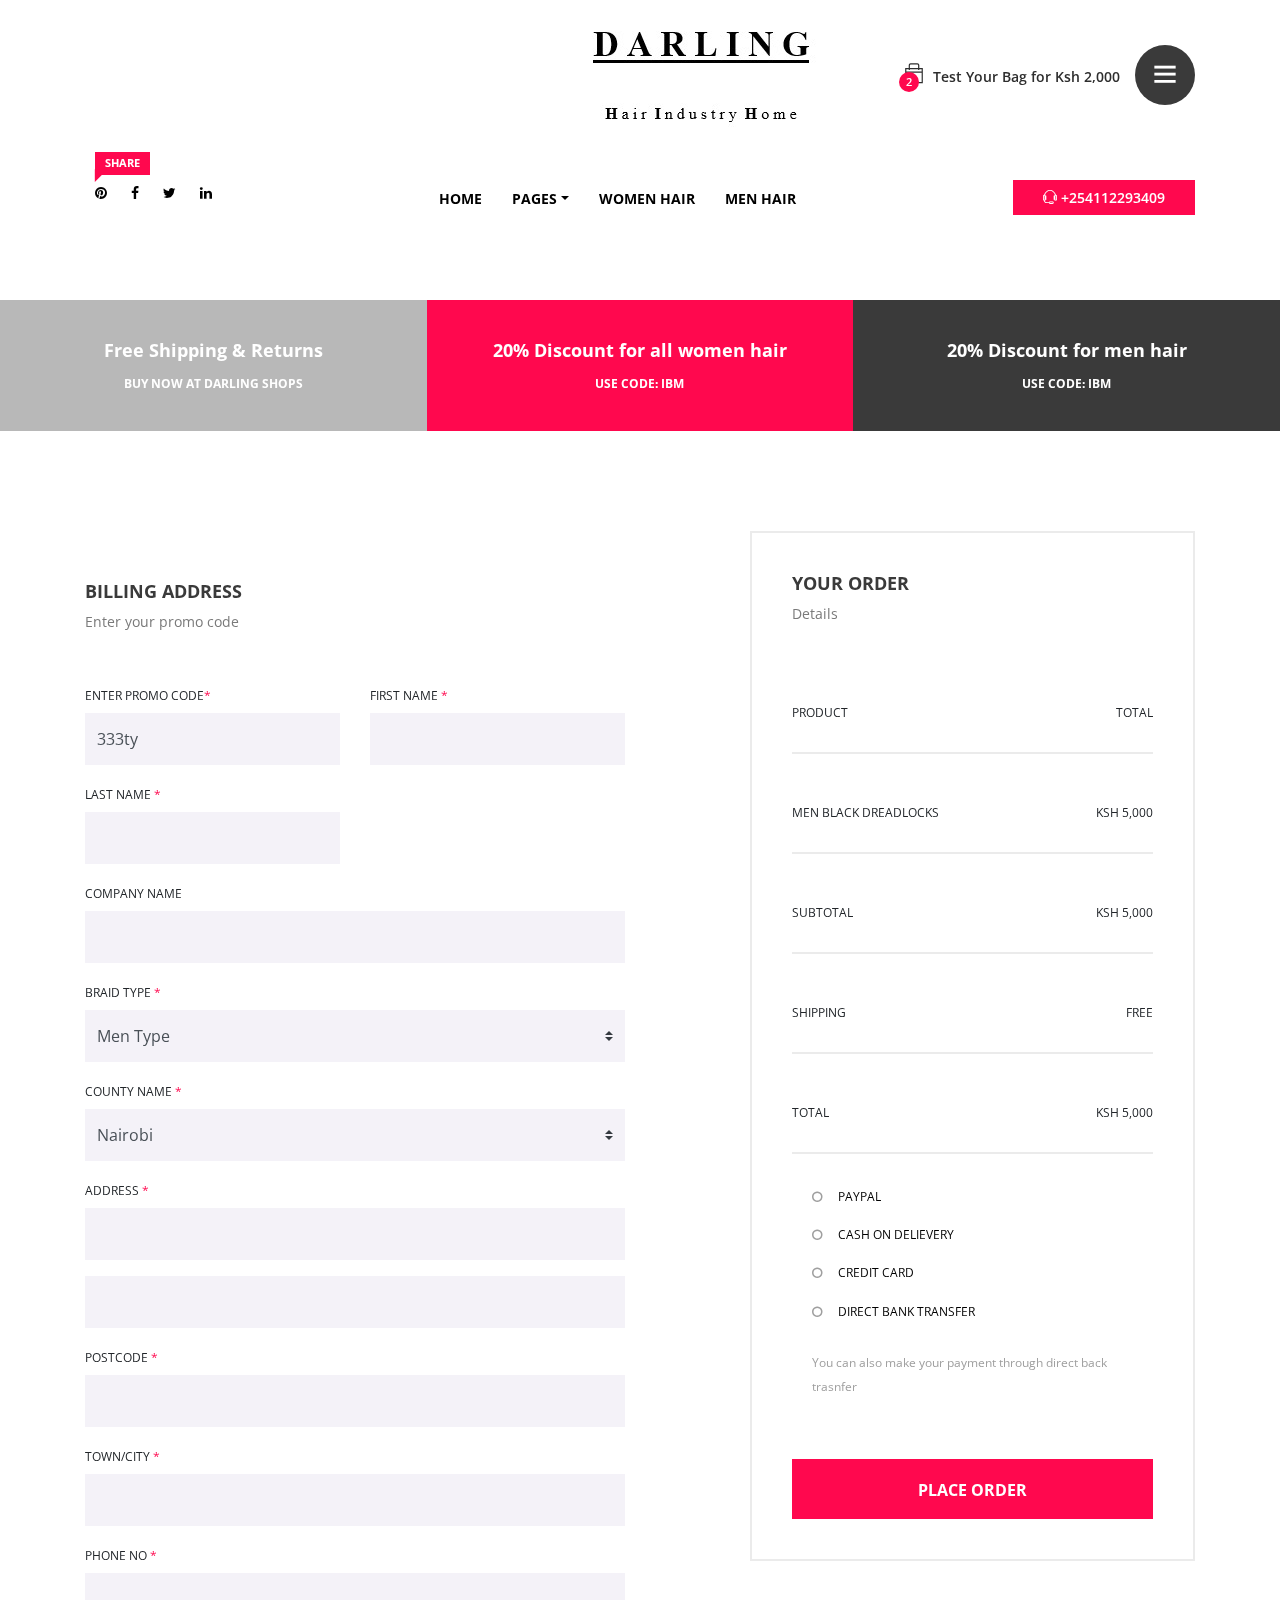
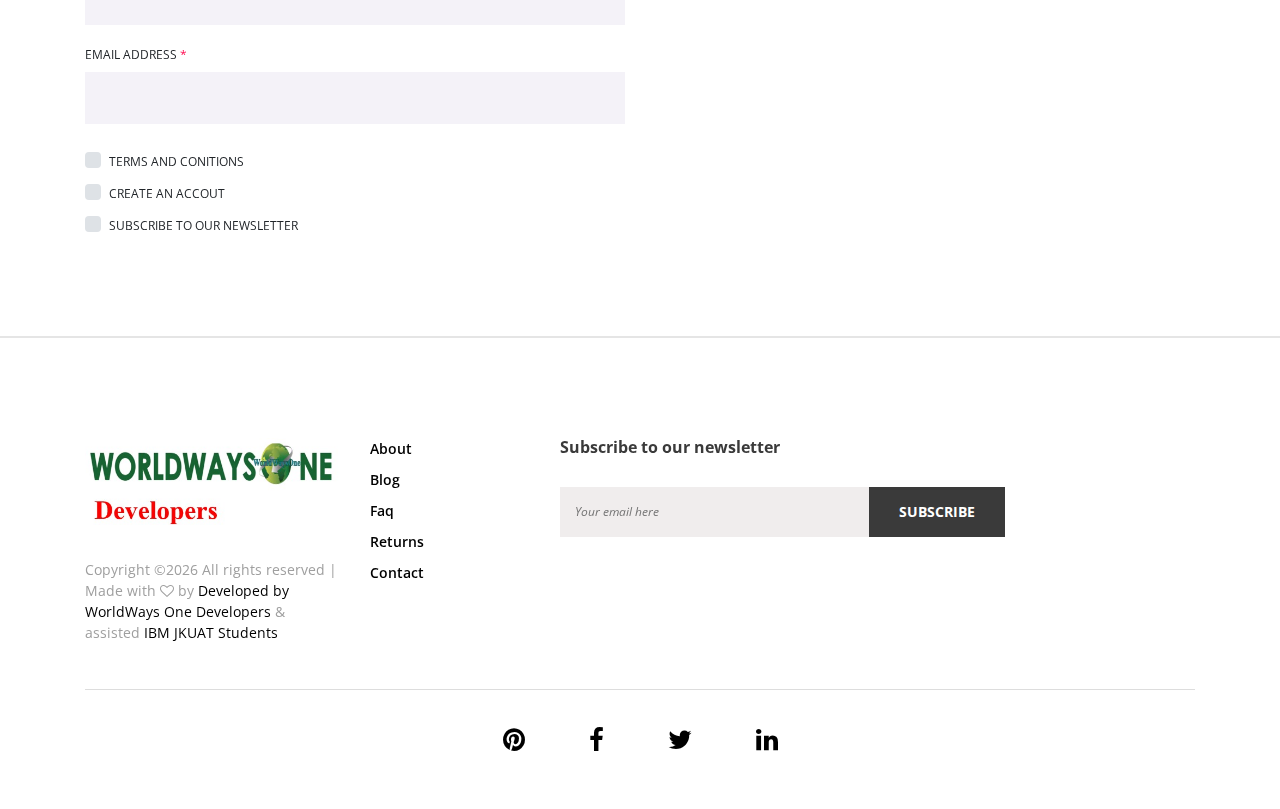
<file: checkout.html>
<!DOCTYPE html>
<html lang="en">

<head>
    <meta charset="UTF-8">
    <meta name="description" content="">
    <meta http-equiv="X-UA-Compatible" content="IE=edge">
    <meta name="viewport" content="width=device-width, initial-scale=1, shrink-to-fit=no">
    <!-- The above 4 meta tags *must* come first in the head; any other head content must come *after* these tags -->

    <!-- Title  -->
    <title>Darling Hair Industry | Checkout</title>

    <!-- Favicon  -->
    <link rel="icon" href="img/core-img/favicon.jpeg">

    <!-- Core Style CSS -->
    <link rel="stylesheet" href="css/core-style.css">
    <link rel="stylesheet" href="style.css">

    <!-- Responsive CSS -->
    <link href="css/responsive.css" rel="stylesheet">

</head>

<body>
    <div class="catagories-side-menu">
        <!-- Close Icon -->
        <div id="sideMenuClose">
            <i class="ti-close"></i>
        </div>
        <!--  Side Nav  -->
        <div class="nav-side-menu">
            <div class="menu-list">
                <h6>Categories of hair</h6>
                <ul id="menu-content" class="menu-content collapse out">
                    <!-- Single Item -->
                    <li data-toggle="collapse" data-target="#women" class="collapsed active">
                        <a href="#">Women Hair <span class="arrow"></span></a>
                        <ul class="sub-menu collapse" id="women">
                            <li><a href="#">Curling Irons</a></li>
                            <li><a href="#">Haircare Bar</a></li>
                            <li><a href="#">Eyelash Extensions</a></li>
                            <li><a href="#">Wigs</a></li>
                            <li><a href="#">Women Dreadlocks</a></li>
                        </ul>
                    </li>
                    <!-- Single Item -->
                    <li data-toggle="collapse" data-target="#man" class="collapsed">
                        <a href="#">Men Hair<span class="arrow"></span></a>
                        <ul class="sub-menu collapse" id="man">
                            <li><a href="#">Men Dreadlocks</a></li>
                            <li><a href="#">Men Hair Extensions</a></li>
                            <li><a href="#">Men Hair Fashion</a></li>
                        </ul>
                    </li>
                    <!-- Single Item -->
                    <li data-toggle="collapse" data-target="#kids" class="collapsed">
                        <a href="#">Children <span class="arrow"></span></a>
                        <ul class="sub-menu collapse" id="kids">
                            <li><a href="#">Girls Hair</a></li>
                            <li><a href="#">Boys Hair</a></li>
                        </ul>
                    </li>
                    </li>
                </ul>
            </div>
        </div>
    </div>


    <div id="wrapper">
  
        <!-- ****** Header Area Start ****** -->
            <!-- Top Header Area Start -->
            <div class="top_header_area">
                <div class="container h-100">
                    <div class="row h-100 align-items-center justify-content-end">

                        <div class="col-12 col-lg-7">
                            <div class="top_single_area d-flex align-items-center">
                                <!-- Logo Area -->
                                <div class="top_logo">
                                    <a href="#"><img src="img/core-img/logo.jpg.jpeg" alt=""></a>
                                </div>
                                <!-- Cart & Menu Area -->
                                <div class="header-cart-menu d-flex align-items-center ml-auto">
                                    <!-- Cart Area -->
                                    <div class="cart">
                                        <a href="#" id="header-cart-btn" target="_blank"><span class="cart_quantity">2</span> <i class="ti-bag"></i> Test Your Bag for Ksh 2,000</a>
                                        <!-- Cart List Area Start -->
                                        <ul class="cart-list">
                                            <li>
                                                <a href="#" class="image"><img src="img/product-img/product-10.jpg" class="cart-thumb" alt=""></a>
                                                <div class="cart-item-desc">
                                                    <h6><a href="#">Women's Hair</a></h6>
                                                    <p>Pick 1 item - <span class="price">Ksh 1,000</span></p>
                                                </div>
                                                <span class="dropdown-product-remove"><i class="icon-cross"></i></span>
                                            </li>
                                            <li>
                                                <a href="#" class="image"><img src="img/product-img/product-11.jpg" class="cart-thumb" alt=""></a>
                                                <div class="cart-item-desc">
                                                    <h6><a href="#">Men's Hair</a></h6>
                                                    <p>Pick 1 item - <span class="price">Ksh 1,000</span></p>
                                                </div>
                                                <span class="dropdown-product-remove"><i class="icon-cross"></i></span>
                                            </li>
                                            <li class="total">
                                                <span class="pull-right">Total: Ksh 2,000</span>
                                                <a href="cart.html" class="btn btn-sm btn-cart">Cart</a>
                                                <a href="checkout.html" class="btn btn-sm btn-checkout">Checkout Availability</a>
                                            </li>
                                        </ul>
                                    </div>
                                    <div class="header-right-side-menu ml-15">
                                        <a href="#" id="sideMenuBtn"><i class="ti-menu" aria-hidden="true"></i></a>
                                    </div>
                                </div>
                            </div>
                        </div>

                    </div>
                </div>
            </div>

            <!-- Top Header Area End -->
            <div class="main_header_area">
                <div class="container h-100">
                    <div class="row h-100">
                        <div class="col-12 d-md-flex justify-content-between">
                            <!-- Header Social Area -->
                            <div class="header-social-area">
                                <a href="#"><span class="karl-level">Share</span> <i class="fa fa-pinterest" aria-hidden="true"></i></a>
                                <a href="#"><i class="fa fa-facebook" aria-hidden="true"></i></a>
                                <a href="#"><i class="fa fa-twitter" aria-hidden="true"></i></a>
                                <a href="#"><i class="fa fa-linkedin" aria-hidden="true"></i></a>
                            </div>
                            <!-- Menu Area -->
                            <div class="main-menu-area">
                                <nav class="navbar navbar-expand-lg align-items-start">

                                    <button class="navbar-toggler" type="button" data-toggle="collapse" data-target="#karl-navbar" aria-controls="karl-navbar" aria-expanded="false" aria-label="Toggle navigation"><span class="navbar-toggler-icon"><i class="ti-menu"></i></span></button>

                                    <div class="collapse navbar-collapse align-items-start collapse" id="karl-navbar">
                                        <ul class="navbar-nav animated" id="nav">
                                            <li class="nav-item active"><a class="nav-link" href="index.html">Home</a></li>
                                            <li class="nav-item dropdown">
                                                <a class="nav-link dropdown-toggle" href="#" id="karlDropdown" role="button" data-toggle="dropdown" aria-haspopup="true" aria-expanded="false">Pages</a>
                                                <div class="dropdown-menu" aria-labelledby="karlDropdown">
                                                    <a class="dropdown-item" href="index.html">Home</a>
                                                    <a class="dropdown-item" href="shop.html">Shop Now</a>
                                                    <a class="dropdown-item" href="product-details.html">Product Details</a>
                                                    <a class="dropdown-item" href="cart.html">Cart</a>
                                                    <a class="dropdown-item" href="checkout.html">Checkout</a>
                                                </div>
                                            </li>
                                            <li class="nav-item"><a class="nav-link" href="checkout.html">Women Hair</a></li>
                                            <li class="nav-item"><a class="nav-link" href="checkout.html">Men Hair</a></li>
                                        </ul>
                                    </div>
                                </nav>
                            </div>
                            <!-- Help Line -->
                            <div class="help-line">
                                <a href="tel:+254112293409"><i class="ti-headphone-alt"></i> +254112293409</a>
                            </div>
                        </div>
                    </div>
                </div>
            </div>
        </header>
        <!-- ****** Header Area End ****** -->

        <section class="top-discount-area d-md-flex align-items-center">
            <!-- Single Discount Area -->
            <div class="single-discount-area">
                <h5>Free Shipping &amp; Returns</h5>
                <h6><a href="#">BUY NOW AT DARLING SHOPS</a></h6>
            </div>
            <!-- Single Discount Area -->
            <div class="single-discount-area">
                <h5>20% Discount for all women hair</h5>
                <h6>USE CODE: IBM</h6>
            </div>
            <!-- Single Discount Area -->
            <div class="single-discount-area">
                <h5>20% Discount for men hair</h5>
                <h6>USE CODE: IBM</h6>
            </div>
        </section>
        <!-- ****** Checkout Area Start ****** -->
        <div class="checkout_area section_padding_100">
            <div class="container">
                <div class="row">

                    <div class="col-12 col-md-6">
                        <div class="checkout_details_area mt-50 clearfix">

                            <div class="cart-page-heading">
                                <h5>Billing Address</h5>
                                <p>Enter your promo code</p>
                            </div>

                            <form action="#" method="post">
                                <div class="row">
                                    <div class="col-md-6 mb-3">
                                        <label for="promo code">Enter Promo Code<span>*</span></label>
                                        <input type="text and number" class="form-control" id="promo code" value="333ty" required>
                                    </div>
                                    <div class="col-md-6 mb-3">
                                        <label for="first_name">First Name <span>*</span></label>
                                        <input type="text" class="form-control" id="first_name" value="" required>
                                    </div>
                                    <div class="col-md-6 mb-3">
                                        <label for="last_name">Last Name <span>*</span></label>
                                        <input type="text" class="form-control" id="last_name" value="" required>
                                    </div>
                                    <div class="col-12 mb-3">
                                        <label for="company">Company Name</label>
                                        <input type="text" class="form-control" id="company" value="">
                                    </div>
                                    <div class="col-12 mb-3">
                                        <label for="braids type">Braid Type <span>*</span></label>
                                        <select class="custom-select d-block w-100" id="braids type">
                                        <option value="Kenya">Men Type</option>
                                        <option value="Kenya">Women Type</option>
                                        <option value="Kenya">Children Type</option>
                                    </select>
                                    </div>
                                    <div class="col-12 mb-3">
                                        <label for="county">County Name <span>*</span></label>
                                        <select class="custom-select d-block w-100" id="county">
                                        <option value="Kenya">Nairobi</option>
                                        <option value="Kenya">Mombasa</option>
                                        <option value="Kenya">Nakuru</option>
                                        <option value="Kenya">Narok</option>
                                        <option value="Kenya">Kajiado</option>
                                        <option value="Kenya">Kiambu</option>
                                        <option value="Kenya">Kisii</option>
                                        <option value="Kenya">Nyamira</option>
                                        <option value="Kenya">Siaya</option>
                                        <option value="Kenya">Migori</option>
                                        <option value="Kenya">Kisumu</option>
                                        <option value="Kenya">Homabay</option>
                                        <option value="Kenya">Trans Nzoia</option>
                                        <option value="Kenya">Kakamega</option>
                                        <option value="Kenya">Bungoma</option>
                                        <option value="Kenya">Uasin Gishu</option>
                                        <option value="Kenya">Tharaka Nithi</option>
                                        <option value="Kenya">Nyeri</option>
                                        <option value="Kenya">Kilifi</option>
                                        <option value="Kenya">Kirinyaga</option>
                                        <option value="Kenya">Lamu</option>
                                        <option value="Kenya">Nyandarua</option>
                                        <option value="Kenya">Isiolo</option>
                                        <option value="Kenya">Turkana</option>
                                        <option value="Kenya">Marsabit</option>
                                        <option value="Kenya">Mandera</option>
                                        <option value="Kenya">Vihiga</option>
                                        <option value="Kenya">Busia</option>
                                        <option value="Kenya">Machakos</option>
                                        <option value="Kenya">Taita Taveta</option>
                                        <option value="Kenya">Kitui</option>
                                        <option value="Kenya">Makueni</option>
                                        <option value="Kenya">Meru</option>
                                        <option value="Kenya">West Pokot</option>
                                        <option value="Kenya">Kericho</option>
                                        <option value="Kenya">Bomet</option>
                                        <option value="Kenya">Nandi</option>
                                        <option value="Kenya">Baringo</option>
                                        <option value="Kenya">Elgeo Marakwet</option>
                                        <option value="Kenya">Laikipia</option>
                                        <option value="Kenya">Wajir</option>
                                        <option value="Kenya">Garissa</option>
                                        <option value="Kenya">Kwale</option>
                                        <option value="Kenya">Tana River</option>
                                        <option value="Kenya">Embu</option>
                                        <option value="Kenya">Samburu</option>
                                        <option value="Kenya">Muranga</option>
                                    </select>
                                    </div>
                                    <div class="col-12 mb-3">
                                        <label for="street_address">Address <span>*</span></label>
                                        <input type="text" class="form-control mb-3" id="street_address" value="">
                                        <input type="text" class="form-control" id="street_address2" value="">
                                    </div>
                                    <div class="col-12 mb-3">
                                        <label for="postcode">Postcode <span>*</span></label>
                                        <input type="text" class="form-control" id="postcode" value="">
                                    </div>
                                    <div class="col-12 mb-3">
                                        <label for="city">Town/City <span>*</span></label>
                                        <input type="text" class="form-control" id="city" value="">
                                    </div>
                                    <div class="col-12 mb-3">
                                        <label for="phone_number">Phone No <span>*</span></label>
                                        <input type="number" class="form-control" id="phone_number" min="0" value="">
                                    </div>
                                    <div class="col-12 mb-4">
                                        <label for="email_address">Email Address <span>*</span></label>
                                        <input type="email" class="form-control" id="email_address" value="">
                                    </div>

                                    <div class="col-12">
                                        <div class="custom-control custom-checkbox d-block mb-2">
                                            <input type="checkbox" class="custom-control-input" id="customCheck1">
                                            <label class="custom-control-label" for="customCheck1">Terms and conitions</label>
                                        </div>
                                        <div class="custom-control custom-checkbox d-block mb-2">
                                            <input type="checkbox" class="custom-control-input" id="customCheck2">
                                            <label class="custom-control-label" for="customCheck2">Create an accout</label>
                                        </div>
                                        <div class="custom-control custom-checkbox d-block">
                                            <input type="checkbox" class="custom-control-input" id="customCheck3">
                                            <label class="custom-control-label" for="customCheck3">Subscribe to our newsletter</label>
                                        </div>
                                    </div>
                                </div>
                            </form>
                        </div>
                    </div>

                    <div class="col-12 col-md-6 col-lg-5 ml-lg-auto">
                        <div class="order-details-confirmation">

                            <div class="cart-page-heading">
                                <h5>Your Order</h5>
                                <p>Details</p>
                            </div>

                            <ul class="order-details-form mb-4">
                                <li><span>Product</span> <span>Total</span></li>
                                <li><span>Men black dreadlocks</span> <span>Ksh 5,000</span></li>
                                <li><span>Subtotal</span> <span>Ksh 5,000</span></li>
                                <li><span>Shipping</span> <span>Free</span></li>
                                <li><span>Total</span> <span>Ksh 5,000</span></li>
                            </ul>


                            <div id="accordion" role="tablist" class="mb-4">
                                <div class="card">
                                    <div class="card-header" role="tab" id="headingOne">
                                        <h6 class="mb-0">
                                            <a data-toggle="collapse" href="#collapseOne" aria-expanded="false" aria-controls="collapseOne"><i class="fa fa-circle-o mr-3"></i>Paypal</a>
                                        </h6>
                                    </div>

                                    <div id="collapseOne" class="collapse" role="tabpanel" aria-labelledby="headingOne" data-parent="#accordion">
                                        <div class="card-body">
                                            <p>We do accept payment for the commodities purcased through paypal</p>
                                        </div>
                                    </div>
                                </div>
                                <div class="card">
                                    <div class="card-header" role="tab" id="headingTwo">
                                        <h6 class="mb-0">
                                            <a class="collapsed" data-toggle="collapse" href="#collapseTwo" aria-expanded="false" aria-controls="collapseTwo"><i class="fa fa-circle-o mr-3"></i>cash on delievery</a>
                                        </h6>
                                    </div>
                                    <div id="collapseTwo" class="collapse" role="tabpanel" aria-labelledby="headingTwo" data-parent="#accordion">
                                        <div class="card-body">
                                            <p>You can also make your cash payment once the commodity has been delivered to you</p>
                                        </div>
                                    </div>
                                </div>
                                <div class="card">
                                    <div class="card-header" role="tab" id="headingThree">
                                        <h6 class="mb-0">
                                            <a class="collapsed" data-toggle="collapse" href="#collapseThree" aria-expanded="false" aria-controls="collapseThree"><i class="fa fa-circle-o mr-3"></i>credit card</a>
                                        </h6>
                                    </div>
                                    <div id="collapseThree" class="collapse" role="tabpanel" aria-labelledby="headingThree" data-parent="#accordion">
                                        <div class="card-body">
                                            <p>Our systems also allows out customers to use debit carb for payment</p>
                                        </div>
                                    </div>
                                </div>
                                <div class="card">
                                    <div class="card-header" role="tab" id="headingFour">
                                        <h6 class="mb-0">
                                            <a class="collapsed" data-toggle="collapse" href="#collapseFour" aria-expanded="true" aria-controls="collapseFour"><i class="fa fa-circle-o mr-3"></i>direct bank transfer</a>
                                        </h6>
                                    </div>
                                    <div id="collapseFour" class="collapse show" role="tabpanel" aria-labelledby="headingThree" data-parent="#accordion">
                                        <div class="card-body">
                                            <p>You can also make your payment through direct back trasnfer</p>
                                        </div>
                                    </div>
                                </div>
                            </div>

                            <a href="index.html" class="btn karl-checkout-btn">Place Order</a>
                        </div>
                    </div>

                </div>
            </div>
        </div>
        <!-- ****** Checkout Area End ****** -->

        <!-- ****** Footer Area Start ****** -->
        <footer class="footer_area">
            <div class="container">
                <div class="row">
                    <!-- Single Footer Area Start -->
                    <div class="col-12 col-md-6 col-lg-3">
                        <div class="single_footer_area">
                            <div class="footer-logo">
                                <img src="img/core-img/rog.jpeg" alt="">
                            </div>
                            <div class="copywrite_text d-flex align-items-center">
                                <p>
Copyright &copy;<script>document.write(new Date().getFullYear());</script> All rights reserved | Made with <i class="fa fa-heart-o" aria-hidden="true"></i> by <a href="https://worldwaysonedevelopers.mystrikingly.com/" target="_blank">Developed by WorldWays One Developers</a> &amp; assisted<a href="https://wa.me/qr/CJBDUVQZUKOCH1" target="_blank"> IBM JKUAT Students</a>
                                </p>
                                                            </div>
                                                        </div>
                                                    </div>
                                                    <!-- Single Footer Area Start -->
                                                    <div class="col-12 col-sm-6 col-md-3 col-lg-2">
                                                        <div class="single_footer_area">
                                                            <ul class="footer_widget_menu">
                                                                <li><a href="#">About</a></li>
                                                                <li><a href="#">Blog</a></li>
                                                                <li><a href="#">Faq</a></li>
                                                                <li><a href="#">Returns</a></li>
                                                                <li><a href="#">Contact</a></li>
                                                            </ul>
                                                        </div>
                                                    </div>
                   



                    <!-- Single Footer Area Start -->
                    <div class="col-12 col-lg-5">
                        <div class="single_footer_area">
                            <div class="footer_heading mb-30">
                                <h6>Subscribe to our newsletter</h6>
                            </div>
                            <div class="subscribtion_form">
                                <form action="#" method="post">
                                    <input type="email" name="mail" class="mail" placeholder="Your email here">
                                    <button type="submit" class="submit">Subscribe</button>
                                </form>
                            </div>
                        </div>
                    </div>
                </div>
                <div class="line"></div>

                <!-- Footer Bottom Area Start -->
                <div class="footer_bottom_area">
                    <div class="row">
                        <div class="col-12">
                            <div class="footer_social_area text-center">
                                <a href="#"><i class="fa fa-pinterest" aria-hidden="true"></i></a>
                                <a href="https://www.facebook.com/absolom.jayson"><i class="fa fa-facebook" aria-hidden="true"></i></a>
                                <a href="https://twitter.com/WorldWays1Dvlps?t=N09c0RLL-70YJEVKARkpyg&s=08"><i class="fa fa-twitter" aria-hidden="true"></i></a>
                                <a href="https://www.linkedin.com/in/absolom-the-developer-b4381a218"><i class="fa fa-linkedin" aria-hidden="true"></i></a>
                            </div>
                        </div>
                    </div>
                </div>
            </div>
        </footer>
        <!-- ****** Footer Area End ****** -->
    </div>
    <!-- /.wrapper end -->

    <!-- jQuery (Necessary for All JavaScript Plugins) -->
    <script src="js/jquery/jquery-2.2.4.min.js"></script>
    <!-- Popper js -->
    <script src="js/popper.min.js"></script>
    <!-- Bootstrap js -->
    <script src="js/bootstrap.min.js"></script>
    <!-- Plugins js -->
    <script src="js/plugins.js"></script>
    <!-- Active js -->
    <script src="js/active.js"></script>

</body>

</html>
</file>
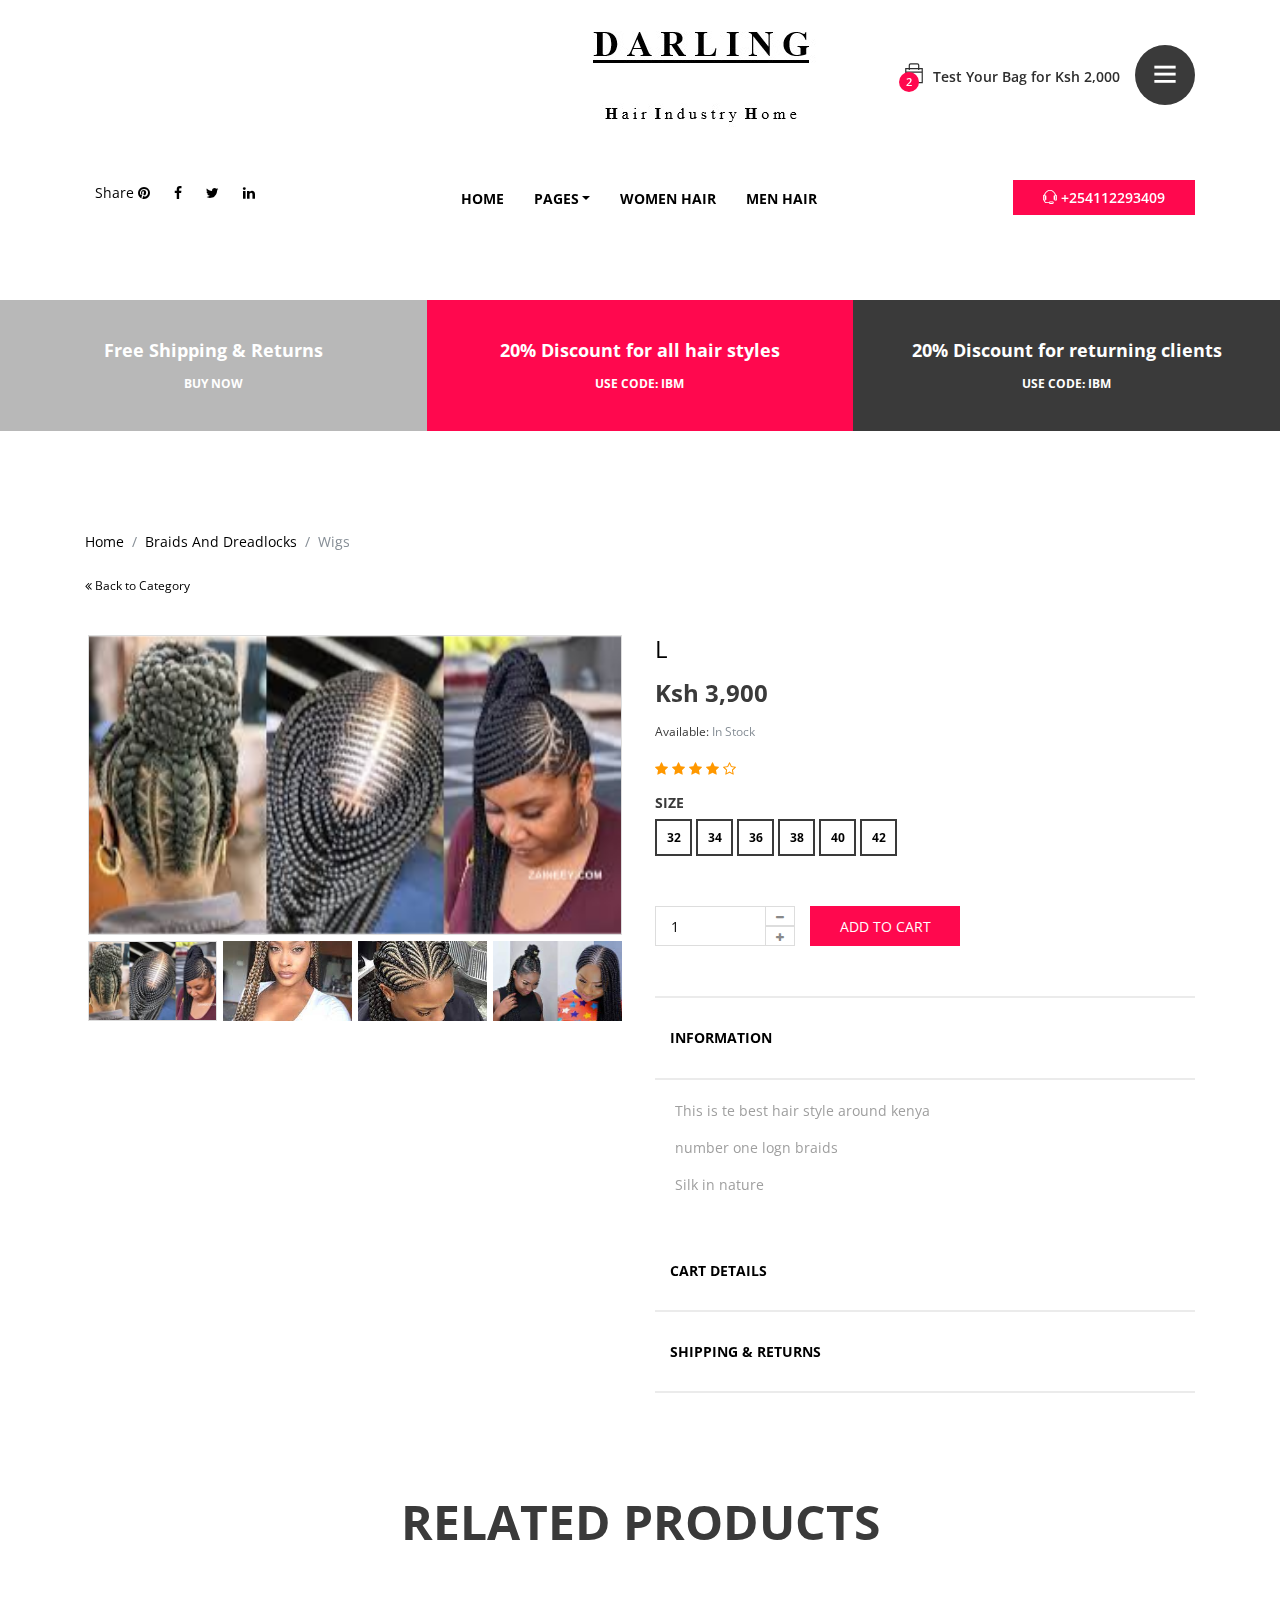
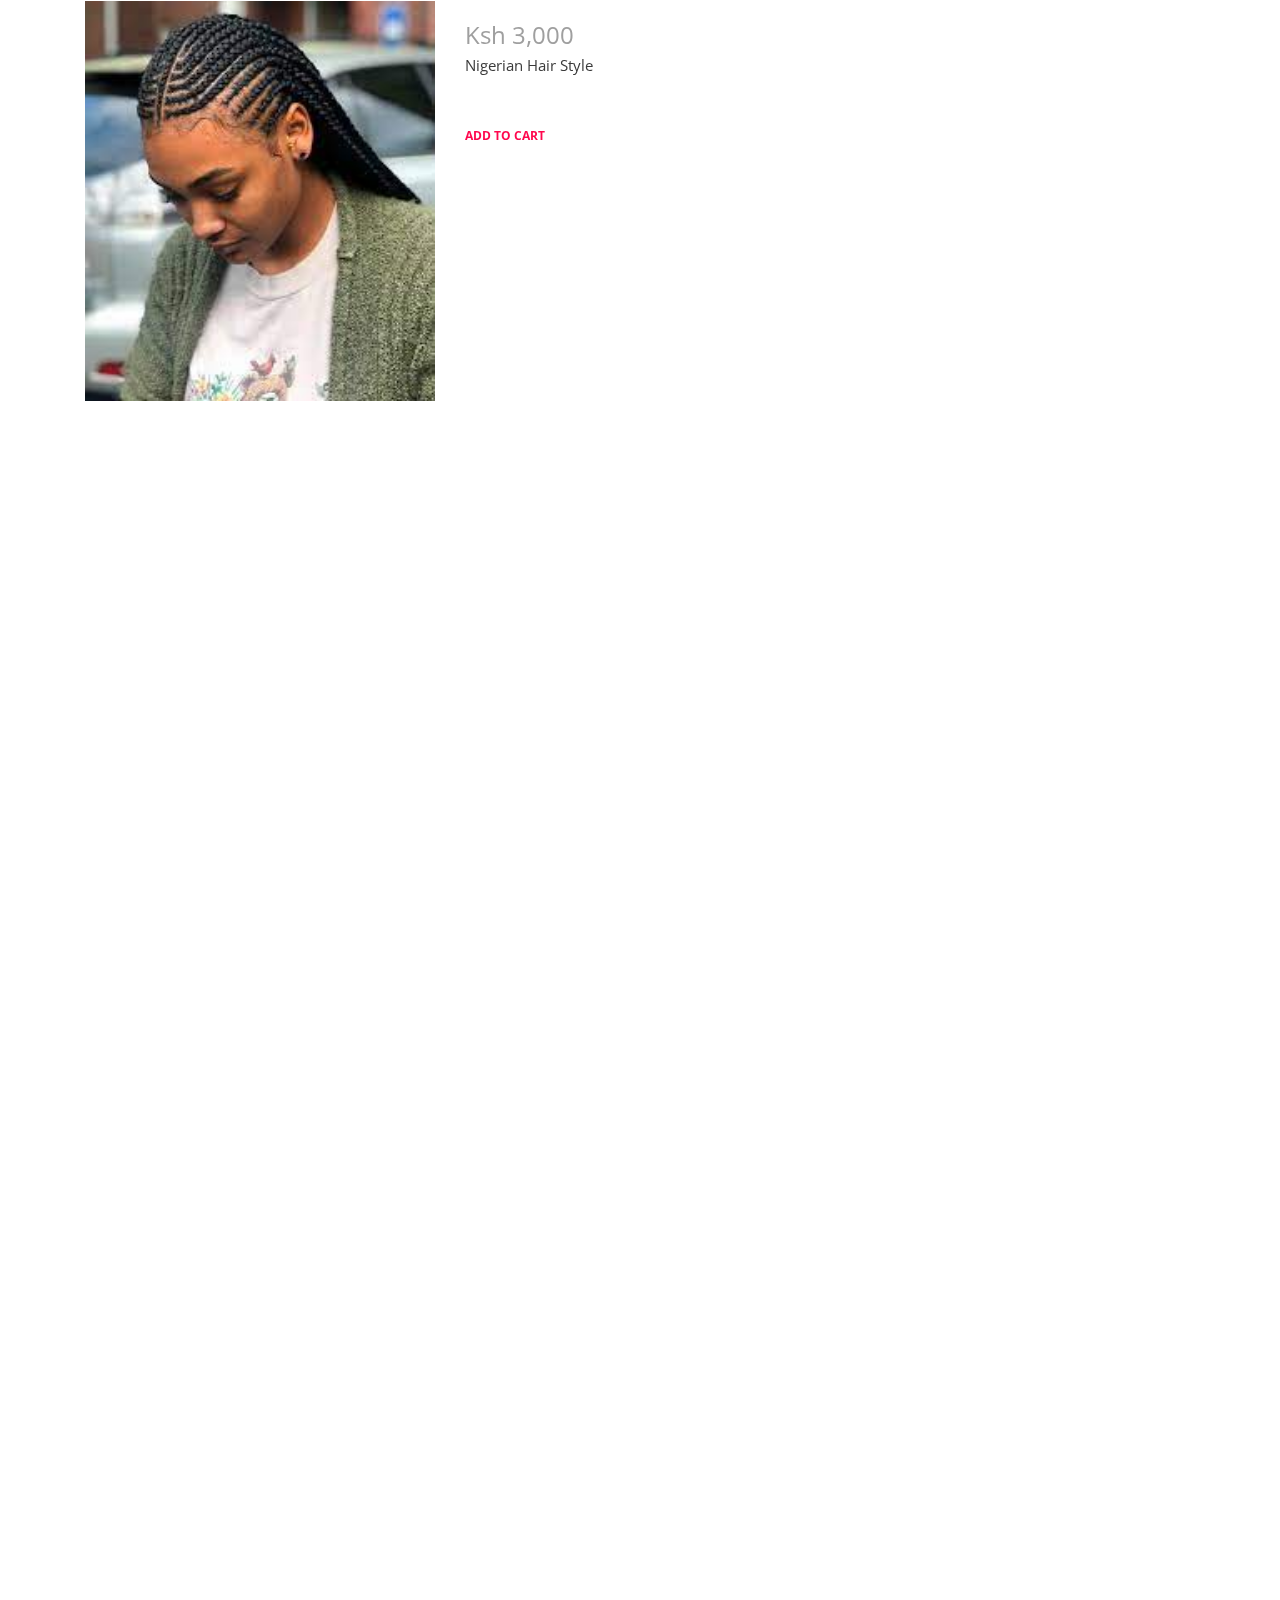
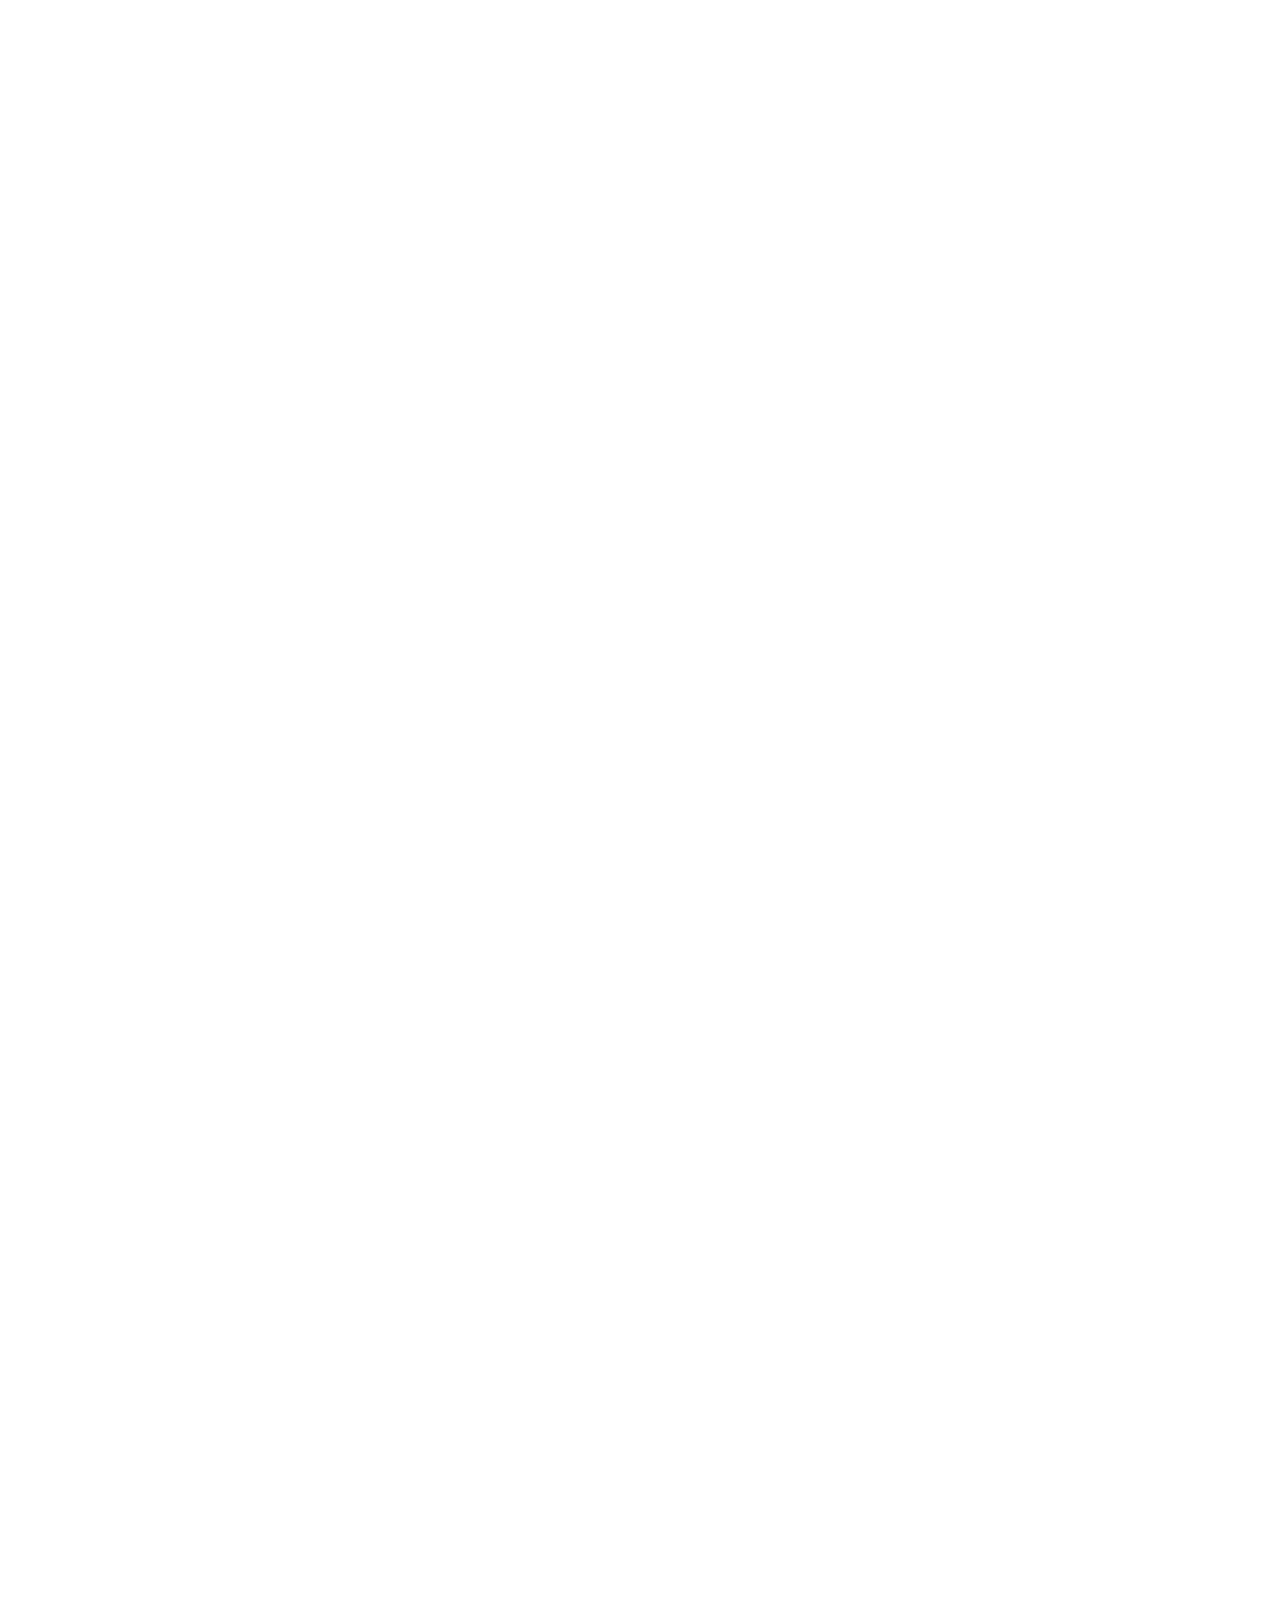
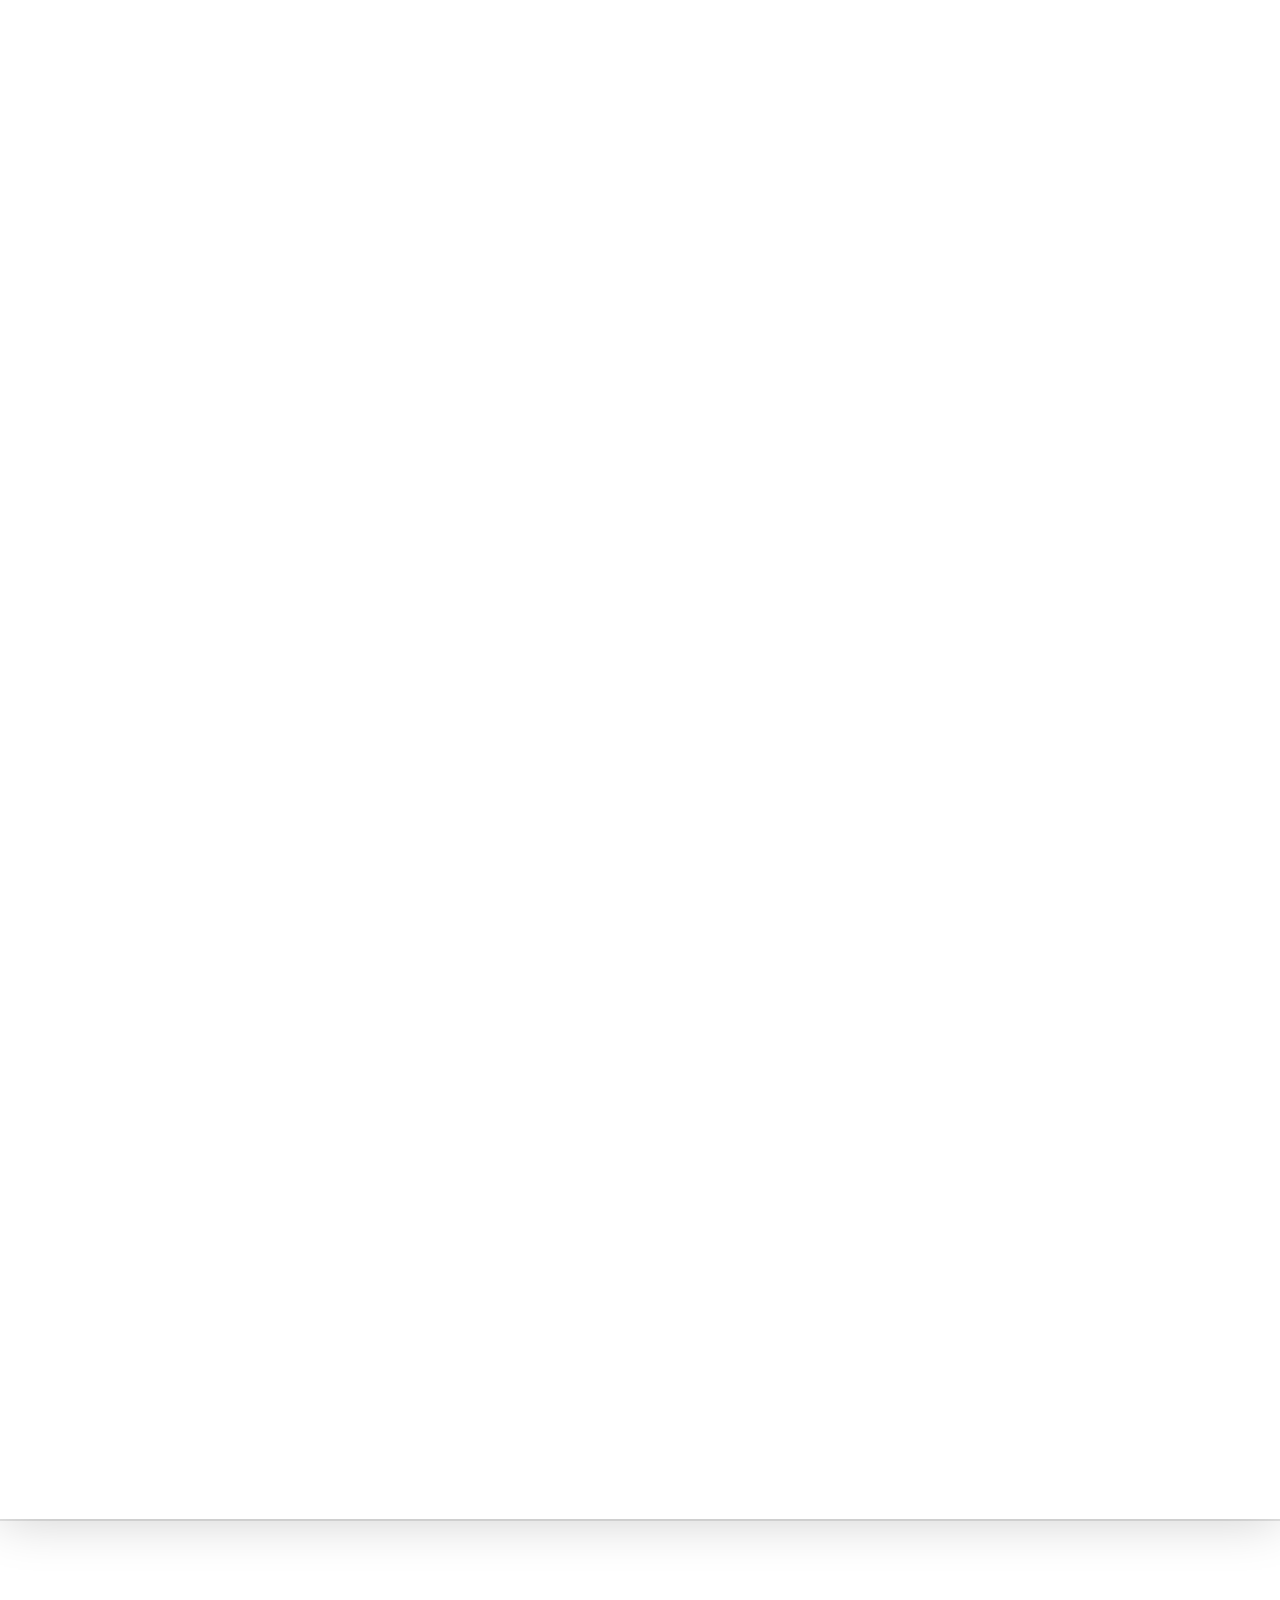
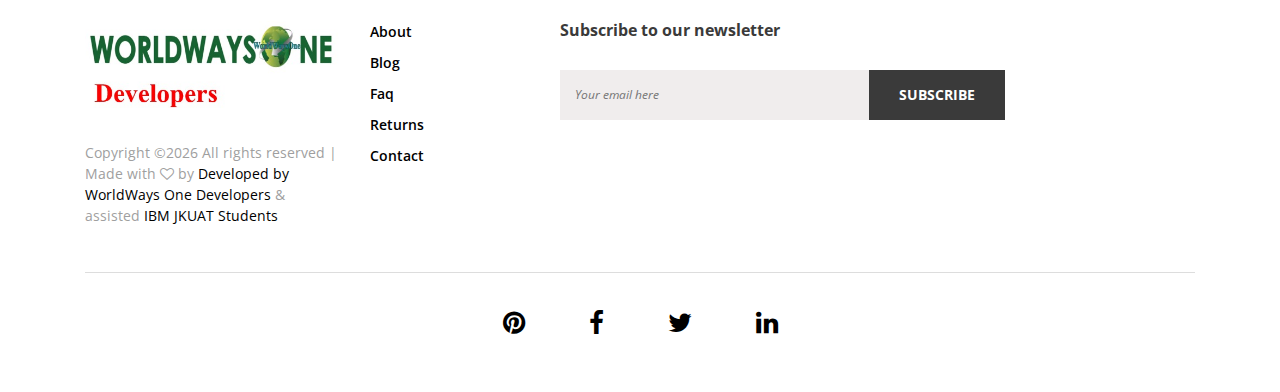
<file: product-details.html>
<!DOCTYPE html>
<html lang="en">

<head>
    <meta charset="UTF-8">
    <meta name="description" content="">
    <meta http-equiv="X-UA-Compatible" content="IE=edge">
    <meta name="viewport" content="width=device-width, initial-scale=1, shrink-to-fit=no">
    <!-- The above 4 meta tags *must* come first in the head; any other head content must come *after* these tags -->

    <!-- Title  -->
    <title>Darling Hair Industry | Product Details</title>

    <!-- Favicon  -->
    <link rel="icon" href="img/core-img/favicon.jpeg">

    <!-- Core Style CSS -->
    <link rel="stylesheet" href="css/core-style.css">
    <link rel="stylesheet" href="style.css">

    <!-- Responsive CSS -->
    <link href="css/responsive.css" rel="stylesheet">

</head>

<body>
    <div class="catagories-side-menu">
        <!-- Close Icon -->
        <div id="sideMenuClose">
            <i class="ti-close"></i>
        </div>
        <!--  Side Nav  -->
        <div class="nav-side-menu">
            <div class="menu-list">
                <!--This is the section for the side bar menu appears once you click on menu bar-->
                <h6>Categories of hair</h6>
                <ul id="menu-content" class="menu-content collapse out">
                    <!-- Single Item -->
                    <li data-toggle="collapse" data-target="#women" class="collapsed active">
                        <a href="#">Women Hair <span class="arrow"></span></a>
                        <ul class="sub-menu collapse" id="women">
                            <li><a href="#">Curling Irons</a></li>
                            <li><a href="#">Haircare Bar</a></li>
                            <li><a href="#">Eyelash Extensions</a></li>
                            <li><a href="#">Wigs</a></li>
                            <li><a href="#">Women Dreadlocks</a></li>
                        </ul>
                    </li>
                    <!-- Single Item -->
                    <li data-toggle="collapse" data-target="#man" class="collapsed">
                        <a href="#">Men Hair<span class="arrow"></span></a>
                        <ul class="sub-menu collapse" id="man">
                            <li><a href="#">Men Dreadlocks</a></li>
                            <li><a href="#">Men Hair Extensions</a></li>
                            <li><a href="#">Men Hair Fashion</a></li>
                        </ul>
                    </li>
                    <!-- Single Item -->
                    <li data-toggle="collapse" data-target="#kids" class="collapsed">
                        <a href="#">Children <span class="arrow"></span></a>
                        <ul class="sub-menu collapse" id="kids">
                            <li><a href="#">Girls Hair</a></li>
                            <li><a href="#">Boys Hair</a></li>
                        </ul>
                    </li>
                    </li>
                </ul>
            </div>
        </div>
    </div>

    <div id="wrapper">

        <!-- ****** Header Area Start ****** -->
        <header class="header_area">
            <!-- Top Header Area Start -->
            <div class="top_header_area">
                <div class="container h-100">
                    <div class="row h-100 align-items-center justify-content-end">

                        <div class="col-12 col-lg-7">
                            <div class="top_single_area d-flex align-items-center">
                                <!-- Logo Area -->
                                <div class="top_logo">
                                    <a href="#"><img src="img/core-img/logo.jpg.jpeg" alt=""></a>
                                </div>
                                <!-- Cart & Menu Area -->
                                <div class="header-cart-menu d-flex align-items-center ml-auto">
                                    <!-- Cart Area -->
                                    <div class="cart">
                                        <a href="#" id="header-cart-btn" target="_blank"><span class="cart_quantity">2</span> <i class="ti-bag"></i> Test Your Bag for Ksh 2,000</a>
                                        <!-- Cart List Area Start -->
                                        <ul class="cart-list">
                                            <li>
                                                <a href="#" class="image"><img src="img/product-img/product-10.jpg" class="cart-thumb" alt=""></a>
                                                <div class="cart-item-desc">
                                                    <h6><a href="#">Women's Hair</a></h6>
                                                    <p>Pick 1 item - <span class="price">Ksh 1,000</span></p>
                                                </div>
                                                <span class="dropdown-product-remove"><i class="icon-cross"></i></span>
                                            </li>
                                            <li>
                                                <a href="#" class="image"><img src="img/product-img/product-11.jpg" class="cart-thumb" alt=""></a>
                                                <div class="cart-item-desc">
                                                    <h6><a href="#">Men's Hair</a></h6>
                                                    <p>Pick 1 item - <span class="price">Ksh 1,000</span></p>
                                                </div>
                                                <span class="dropdown-product-remove"><i class="icon-cross"></i></span>
                                            </li>
                                            <li class="total">
                                                <span class="pull-right">Total: Ksh 2,000</span>
                                                <a href="cart.html" class="btn btn-sm btn-cart">Cart</a>
                                                <a href="checkout.html" class="btn btn-sm btn-checkout">Checkout Availability</a>
                                            </li>
                                        </ul>
                                    </div>
                                    <div class="header-right-side-menu ml-15">
                                        <a href="#" id="sideMenuBtn"><i class="ti-menu" aria-hidden="true"></i></a>
                                    </div>
                                </div>
                            </div>
                        </div>

                    </div>
                </div>
            </div>

            <!-- Top Header Area End -->
            <div class="main_header_area">
                <div class="container h-100">
                    <div class="row h-100">
                        <div class="col-12 d-md-flex justify-content-between">
                            <!-- Header Social Area -->
                            <div class="header-social-area">
                                <a href="#"><span class="darling-level">Share</span> <i class="fa fa-pinterest" aria-hidden="true"></i></a>
                                <a href="#"><i class="fa fa-facebook" aria-hidden="true"></i></a>
                                <a href="#"><i class="fa fa-twitter" aria-hidden="true"></i></a>
                                <a href="#"><i class="fa fa-linkedin" aria-hidden="true"></i></a>
                            </div>
                            <!-- Menu Area -->
                            <div class="main-menu-area">
                                <nav class="navbar navbar-expand-lg align-items-start">

                                    <button class="navbar-toggler" type="button" data-toggle="collapse" data-target="#karl-navbar" aria-controls="karl-navbar" aria-expanded="false" aria-label="Toggle navigation"><span class="navbar-toggler-icon"><i class="ti-menu"></i></span></button>

                                    <div class="collapse navbar-collapse align-items-start collapse" id="karl-navbar">
                                        <ul class="navbar-nav animated" id="nav">
                                            <li class="nav-item active"><a class="nav-link" href="index.html">Home</a></li>
                                            <li class="nav-item dropdown">
                                                <a class="nav-link dropdown-toggle" href="#" id="karlDropdown" role="button" data-toggle="dropdown" aria-haspopup="true" aria-expanded="false">Pages</a>
                                                <div class="dropdown-menu" aria-labelledby="karlDropdown">
                                                    <a class="dropdown-item" href="index.html">Home</a>
                                                    <a class="dropdown-item" href="shop.html">Shop Now</a>
                                                    <a class="dropdown-item" href="product-details.html">Product Details</a>
                                                    <a class="dropdown-item" href="cart.html">Cart</a>
                                                    <a class="dropdown-item" href="checkout.html">Checkout</a>
                                                </div>
                                            </li>
                                            <li class="nav-item"><a class="nav-link" href="checkout.html">Women Hair</a></li>
                                            <li class="nav-item"><a class="nav-link" href="checkout.html">Men Hair</a></li>
                                        </ul>
                                    </div>
                                </nav>
                            </div>
                            <!-- Help Line -->
                            <div class="help-line">
                                <a href="tel:+254112293409"><i class="ti-headphone-alt"></i> +254112293409</a>
                            </div>
                        </div>
                    </div>
                </div>
            </div>
        </header>
        <!-- ****** Header Area End ****** -->

        <section class="top-discount-area d-md-flex align-items-center">
            <!-- Single Discount Area -->
            <div class="single-discount-area">
                <h5>Free Shipping &amp; Returns</h5>
                <h6><a href="shop.html">BUY NOW</a></h6>
            </div>
            <!-- Single Discount Area -->
            <div class="single-discount-area">
                <h5>20% Discount for all hair styles</h5>
                <h6>USE CODE: IBM</h6>
            </div>
            <!-- Single Discount Area -->
            <div class="single-discount-area">
                <h5>20% Discount for returning clients</h5>
                <h6>USE CODE: IBM</h6>
            </div>
        </section>

        <!-- <<<<<<<<<<<<<<<<<<<< Breadcumb Area Start <<<<<<<<<<<<<<<<<<<< -->
        <div class="breadcumb_area">
            <div class="container">
                <div class="row">
                    <div class="col-12">
                        <ol class="breadcrumb d-flex align-items-center">
                            <li class="breadcrumb-item"><a href="#">Home</a></li>
                            <li class="breadcrumb-item"><a href="#">Braids and Dreadlocks</a></li>
                            <li class="breadcrumb-item active">Wigs</li>
                        </ol>
                        <!-- btn -->
                        <a href="index.html" class="backToHome d-block"><i class="fa fa-angle-double-left"></i> Back to Category</a>
                    </div>
                </div>
            </div>
        </div>
        <!-- <<<<<<<<<<<<<<<<<<<< Breadcumb Area End <<<<<<<<<<<<<<<<<<<< -->

        <!-- <<<<<<<<<<<<<<<<<<<< Single Product Details Area Start >>>>>>>>>>>>>>>>>>>>>>>>> -->
        <section class="single_product_details_area section_padding_0_100">
            <div class="container">
                <div class="row">

                    <div class="col-12 col-md-6">
                        <div class="single_product_thumb">
                            <div id="product_details_slider" class="carousel slide" data-ride="carousel">

                                <ol class="carousel-indicators">
                                    <li class="active" data-target="#product_details_slider" data-slide-to="0" style="background-image: url(img/product-img/product-9.jpg);">
                                    </li>
                                    <li data-target="#product_details_slider" data-slide-to="1" style="background-image: url(img/product-img/product-2.jpg);">
                                    </li>
                                    <li data-target="#product_details_slider" data-slide-to="2" style="background-image: url(img/product-img/product-3.jpg);">
                                    </li>
                                    <li data-target="#product_details_slider" data-slide-to="3" style="background-image: url(img/product-img/product-4.jpg);">
                                    </li>
                                </ol>

                                <div class="carousel-inner">
                                    <div class="carousel-item active">
                                        <a class="gallery_img" href="img/product-img/product-9.jpg">
                                        <img class="d-block w-100" src="img/product-img/product-9.jpg" alt="First slide">
                                    </a>
                                    </div>
                                    <div class="carousel-item">
                                        <a class="gallery_img" href="img/product-img/product-2.jpg">
                                        <img class="d-block w-100" src="img/product-img/product-2.jpg" alt="Second slide">
                                    </a>
                                    </div>
                                    <div class="carousel-item">
                                        <a class="gallery_img" href="img/product-img/product-3.jpg">
                                        <img class="d-block w-100" src="img/product-img/product-3.jpg" alt="Third slide">
                                    </a>
                                    </div>
                                    <div class="carousel-item">
                                        <a class="gallery_img" href="img/product-img/product-4.jpg">
                                        <img class="d-block w-100" src="img/product-img/product-4.jpg" alt="Fourth slide">
                                    </a>
                                    </div>
                                </div>
                            </div>
                        </div>
                    </div>

                    <div class="col-12 col-md-6">
                        <div class="single_product_desc">

                            <h4 class="title"><a href="#">L</a></h4>

                            <h4 class="price">Ksh 3,900</h4>

                            <p class="available">Available: <span class="text-muted">In Stock</span></p>

                            <div class="single_product_ratings mb-15">
                                <i class="fa fa-star" aria-hidden="true"></i>
                                <i class="fa fa-star" aria-hidden="true"></i>
                                <i class="fa fa-star" aria-hidden="true"></i>
                                <i class="fa fa-star" aria-hidden="true"></i>
                                <i class="fa fa-star-o" aria-hidden="true"></i>
                            </div>

                            <div class="widget size mb-50">
                                <h6 class="widget-title">Size</h6>
                                <div class="widget-desc">
                                    <ul>
                                        <li><a href="#">32</a></li>
                                        <li><a href="#">34</a></li>
                                        <li><a href="#">36</a></li>
                                        <li><a href="#">38</a></li>
                                        <li><a href="#">40</a></li>
                                        <li><a href="#">42</a></li>
                                    </ul>
                                </div>
                            </div>

                            <!-- Add to Cart Form -->
                            <form class="cart clearfix mb-50 d-flex" method="post">
                                <div class="quantity">
                                    <span class="qty-minus" onclick="var effect = document.getElementById('qty'); var qty = effect.value; if( !isNaN( qty ) &amp;&amp; qty &gt; 1 ) effect.value--;return false;"><i class="fa fa-minus" aria-hidden="true"></i></span>
                                    <input type="number" class="qty-text" id="qty" step="1" min="1" max="12" name="quantity" value="1">
                                    <span class="qty-plus" onclick="var effect = document.getElementById('qty'); var qty = effect.value; if( !isNaN( qty )) effect.value++;return false;"><i class="fa fa-plus" aria-hidden="true"></i></span>
                                </div>
                                <button type="submit" name="addtocart" value="5" class="btn cart-submit d-block">Add to cart</button>
                            </form>

                            <div id="accordion" role="tablist">
                                <div class="card">
                                    <div class="card-header" role="tab" id="headingOne">
                                        <h6 class="mb-0">
                                            <a data-toggle="collapse" href="#collapseOne" aria-expanded="true" aria-controls="collapseOne">Information</a>
                                        </h6>
                                    </div>

                                    <div id="collapseOne" class="collapse show" role="tabpanel" aria-labelledby="headingOne" data-parent="#accordion">
                                        <div class="card-body">
                                            <p>This is te best hair style around kenya</p>
                                            <p>number one logn braids</p>
                                            <p>Silk in nature</p>
                                        </div>
                                    </div>
                                </div>
                                <div class="card">
                                    <div class="card-header" role="tab" id="headingTwo">
                                        <h6 class="mb-0">
                                            <a class="collapsed" data-toggle="collapse" href="#collapseTwo" aria-expanded="false" aria-controls="collapseTwo">Cart Details</a>
                                        </h6>
                                    </div>
                                    <div id="collapseTwo" class="collapse" role="tabpanel" aria-labelledby="headingTwo" data-parent="#accordion">
                                        <div class="card-body">
                                            <p>Best suited for wedding events</p>
                                            <p>long lasting and does not wear out easily giving a beautiful look</p>
                                        </div>
                                    </div>
                                </div>
                                <div class="card">
                                    <div class="card-header" role="tab" id="headingThree">
                                        <h6 class="mb-0">
                                            <a class="collapsed" data-toggle="collapse" href="#collapseThree" aria-expanded="false" aria-controls="collapseThree">shipping &amp; Returns</a>
                                        </h6>
                                    </div>
                                    <div id="collapseThree" class="collapse" role="tabpanel" aria-labelledby="headingThree" data-parent="#accordion">
                                        <div class="card-body">
                                            <p>Amazing hair style that you can recommend to your friends</p>
                                            <p>Makes you younger than yesteday</p>
                                        </div>
                                    </div>
                                </div>
                            </div>

                        </div>
                    </div>
                </div>
            </div>
        </section>
        <!-- <<<<<<<<<<<<<<<<<<<< Single Product Details Area End >>>>>>>>>>>>>>>>>>>>>>>>> -->

        <!-- ****** Quick View Modal Area Start ****** -->
        <div class="modal fade" id="quickview" tabindex="-1" role="dialog" aria-labelledby="quickview" aria-hidden="true">
            <div class="modal-dialog modal-lg modal-dialog-centered" role="document">
                <div class="modal-content">
                    <button type="button" class="close btn" data-dismiss="modal" aria-label="Close">
                    <span aria-hidden="true">&times;</span>
                </button>
                    <div class="modal-body">
                        <div class="quickview_body">
                            <div class="container">
                                <div class="row">
                                    <div class="col-12 col-lg-5">
                                        <div class="quickview_pro_img">
                                            <img src="img/product-img/product-1.jpg" alt="">
                                        </div>
                                    </div>
                                    <div class="col-12 col-lg-7">
                                        <div class="quickview_pro_des">
                                            <h4 class="title">Hair Braids</h4>
                                            <div class="top_seller_product_rating mb-15">
                                                <i class="fa fa-star" aria-hidden="true"></i>
                                                <i class="fa fa-star" aria-hidden="true"></i>
                                                <i class="fa fa-star" aria-hidden="true"></i>
                                                <i class="fa fa-star" aria-hidden="true"></i>
                                                <i class="fa fa-star" aria-hidden="true"></i>
                                            </div>
                                            <h5 class="price">Ksh 1200<span>Ksh 1300</span></h5>
                                            <p>Best hair style you can afford at Darling hair stores</p>
                                            <a href="shop.html">Shop Now</a>
                                        </div>
                                        <!-- Add to Cart Form -->
                                        <form class="cart" method="post">
                                            <div class="quantity">
                                                <span class="qty-minus" onclick="var effect = document.getElementById('qty'); var qty = effect.value; if( !isNaN( qty ) &amp;&amp; qty &gt; 1 ) effect.value--;return false;"><i class="fa fa-minus" aria-hidden="true"></i></span>

                                                <input type="number" class="qty-text" id="qty2" step="1" min="1" max="12" name="quantity" value="1">

                                                <span class="qty-plus" onclick="var effect = document.getElementById('qty'); var qty = effect.value; if( !isNaN( qty )) effect.value++;return false;"><i class="fa fa-plus" aria-hidden="true"></i></span>
                                            </div>
                                            <button type="submit" name="addtocart" value="5" class="cart-submit">Add to cart</button>
                                            <!-- Wishlist -->
                                            <div class="modal_pro_wishlist">
                                                <a href="wishlist.html" target="_blank"><i class="ti-heart"></i></a>
                                            </div>
                                            <!-- Compare -->
                                            <div class="modal_pro_compare">
                                                <a href="compare.html" target="_blank"><i class="ti-stats-up"></i></a>
                                            </div>
                                        </form>

                                        <div class="share_wf mt-30">
                                            <p>Share With Friend</p>
                                            <div class="_icon">
                                                <a href="#"><i class="fa fa-facebook" aria-hidden="true"></i></a>
                                                <a href="#"><i class="fa fa-twitter" aria-hidden="true"></i></a>
                                                <a href="#"><i class="fa fa-pinterest" aria-hidden="true"></i></a>
                                                <a href="#"><i class="fa fa-google-plus" aria-hidden="true"></i></a>
                                            </div>
                                        </div>
                                    </div>
                                </div>
                            </div>
                        </div>
                    </div>
                </div>
            </div>
        </div>
        <!-- ****** Quick View Modal Area End ****** -->

        <section class="you_may_like_area clearfix">
            <div class="container">
                <div class="row">
                    <div class="col-12">
                        <div class="section_heading text-center">
                            <h2>Related Products</h2>
                        </div>
                    </div>
                </div>
                <div class="row">
                    <div class="col-12">
                        <div class="you_make_like_slider owl-carousel">

                            <!-- Single gallery Item -->
                            <div class="product-img">
                                <img src="img/product-img/product-1.jpg" alt="">
                                <div class="product-quicview">
                                    <a href="#" data-toggle="modal" data-target="#quickview"><i class="ti-plus"></i></a>
                                </div>
                            </div>
                            <!-- Product Description -->
                            <div class="product-description">
                                <h4 class="product-price">Ksh 3,000</h4>
                                <p>Nigerian Hair Style</p>
                                <!-- Add to Cart -->
                                <a href="cart.html" class="add-to-cart-btn">ADD TO CART</a>
                            </div>
                        </div>

                        <!-- Single gallery Item -->
                        <div class="col-12 col-sm-6 col-lg-4 single_gallery_item wow fadeInUpBig" data-wow-delay="0.3s">
                            <!-- Product Image -->
                            <div class="product-img">
                                <img src="img/product-img/product-2.jpg" alt="">
                                <div class="product-quicview">
                                    <a href="#" data-toggle="modal" data-target="#quickview"><i class="ti-plus"></i></a>
                                </div>
                            </div>
                            <!-- Product Description -->
                            <div class="product-description">
                                <h4 class="product-price">Ksh 3,500</h4>
                                <p>Jamaican air Style</p>
                                <!-- Add to Cart -->
                                <a href="cart.html" class="add-to-cart-btn">ADD TO CART</a>
                            </div>
                        </div>

                        <!-- Single gallery Item -->
                        <div class="col-12 col-sm-6 col-lg-4 single_gallery_item wow fadeInUpBig" data-wow-delay="0.4s">
                            <!-- Product Image -->
                            <div class="product-img">
                                <img src="img/product-img/product-3.jpg" alt="">
                                <div class="product-quicview">
                                    <a href="#" data-toggle="modal" data-target="#quickview"><i class="ti-plus"></i></a>
                                </div>
                            </div>
                            <!-- Product Description -->
                            <div class="product-description">
                                <h4 class="product-price">Ksh 3.900</h4>
                                <p>Italian Hair Style</p>
                                <!-- Add to Cart -->
                                <a href="cart.html" class="add-to-cart-btn">ADD TO CART</a>
                            </div>
                        </div>

                        <!-- Single gallery Item -->
                        <div class="col-12 col-sm-6 col-lg-4 single_gallery_item wow fadeInUpBig" data-wow-delay="0.5s">
                            <!-- Product Image -->
                            <div class="product-img">
                                <img src="img/product-img/product-4.jpg" alt="">
                                <div class="product-quicview">
                                    <a href="#" data-toggle="modal" data-target="#quickview"><i class="ti-plus"></i></a>
                                </div>
                            </div>
                            <!-- Product Description -->
                            <div class="product-description">
                                <h4 class="product-price">Ksh 3,500</h4>
                                <p>Canadian Hair Style</p>
                                <!-- Add to Cart -->
                                <a href="cart.html" class="add-to-cart-btn">ADD TO CART</a>
                            </div>
                        </div>

                        <!-- Single gallery Item -->
                        <div class="col-12 col-sm-6 col-lg-4 single_gallery_item wow fadeInUpBig" data-wow-delay="0.6s">
                            <!-- Product Image -->
                            <div class="product-img">
                                <img src="img/product-img/product-5.jpg" alt="">
                                <div class="product-quicview">
                                    <a href="#" data-toggle="modal" data-target="#quickview"><i class="ti-plus"></i></a>
                                </div>
                            </div>
                            <!-- Product Description -->
                            <div class="product-description">
                                <h4 class="product-price">Ksh 2,500</h4>
                                <p>Kenya Saly Queen Style</p>
                                <!-- Add to Cart -->
                                <a href="cart.html" class="add-to-cart-btn">ADD TO CART</a>
                            </div>
                        </div>

                        <!-- Single gallery Item -->
                        <div class="col-12 col-sm-6 col-lg-4 single_gallery_item wow fadeInUpBig" data-wow-delay="0.7s">
                            <!-- Product Image -->
                            <div class="product-img">
                                <img src="img/product-img/product-6.jpg" alt="">
                                <div class="product-quicview">
                                    <a href="#" data-toggle="modal" data-target="#quickview"><i class="ti-plus"></i></a>
                                </div>
                            </div>
                            <!-- Product Description -->
                            <div class="product-description">
                                <h4 class="product-price">Ksh 2,000</h4>
                                <p>Juja Common Hair Style</p>
                                <!-- Add to Cart -->
                                <a href="cart.html" class="add-to-cart-btn">ADD TO CART</a>
                            </div>
                        </div>

                        <!-- Single gallery Item -->
                        <div class="col-12 col-sm-6 col-lg-4 single_gallery_item wow fadeInUpBig" data-wow-delay="0.8s">
                            <!-- Product Image -->
                            <div class="product-img">
                                <img src="img/product-img/product-7.jpg" alt="">
                                <div class="product-quicview">
                                    <a href="#" data-toggle="modal" data-target="#quickview"><i class="ti-plus"></i></a>
                                </div>
                            </div>
                            <!-- Product Description -->
                            <div class="product-description">
                                <h4 class="product-price">Ksh 999</h4>
                                <p>Ruiru Best Hair Style</p>
                                <!-- Add to Cart -->
                                <a href="cart.html" class="add-to-cart-btn">ADD TO CART</a>
                            </div>
                        </div>

                        <!-- Single gallery Item -->
                        <div class="col-12 col-sm-6 col-lg-4 single_gallery_item wow fadeInUpBig" data-wow-delay="0.9s">
                            <!-- Product Image -->
                            <div class="product-img">
                                <img src="img/product-img/product-8.jpg" alt="">
                                <div class="product-quicview">
                                    <a href="#" data-toggle="modal" data-target="#quickview"><i class="ti-plus"></i></a>
                                </div>
                            </div>
                            <!-- Product Description -->
                            <div class="product-description">
                                <h4 class="product-price">Ksh 2,999</h4>
                                <p>American Hair Style</p>
                                <!-- Add to Cart -->
                                <a href="cart.html" class="add-to-cart-btn">ADD TO CART</a>
                            </div>
                        </div>

                        <!-- Single gallery Item -->
                        <div class="col-12 col-sm-6 col-lg-4 single_gallery_item wow fadeInUpBig" data-wow-delay="1s">
                            <!-- Product Image -->
                            <div class="product-img">
                                <img src="img/product-img/product-9.jpg" alt="">
                                <div class="product-quicview">
                                    <a href="#" data-toggle="modal" data-target="#quickview"><i class="ti-plus"></i></a>
                                </div>
                            </div>
                            <!-- Product Description -->
                            <div class="product-description">
                                <h4 class="product-price">Ksh 3,999</h4>
                                <p>Kenya at best Hair Style</p>
                                <!-- Add to Cart -->
                                <a href="cart.html" class="add-to-cart-btn">ADD TO CART</a>
                                </div>
                            </div>
                        </div>
                    </div>
                </div>
            </div>
        </section>

        <!-- ****** Footer Area Start ****** -->
        <footer class="footer_area">
            <div class="container">
                <div class="row">
                    <!-- Single Footer Area Start -->
                    <div class="col-12 col-md-6 col-lg-3">
                        <div class="single_footer_area">
                            <div class="footer-logo">
                               </a><img src="img/core-img/rog.jpeg" alt="">
                            </div>
                            <div class="copywrite_text d-flex align-items-center">
                                <p>
Copyright &copy;<script>document.write(new Date().getFullYear());</script> All rights reserved | Made with <i class="fa fa-heart-o" aria-hidden="true"></i> by <a href="https://worldwaysonedevelopers.mystrikingly.com/" target="_blank">Developed by WorldWays One Developers</a> &amp; assisted<a href="https://wa.me/qr/CJBDUVQZUKOCH1" target="_blank"> IBM JKUAT Students</a>
</p>
                            </div>
                        </div>
                    </div>
                    <!-- Single Footer Area Start -->
                    <div class="col-12 col-sm-6 col-md-3 col-lg-2">
                        <div class="single_footer_area">
                            <ul class="footer_widget_menu">
                                <li><a href="#">About</a></li>
                                <li><a href="#">Blog</a></li>
                                <li><a href="#">Faq</a></li>
                                <li><a href="#">Returns</a></li>
                                <li><a href="#">Contact</a></li>
                            </ul>
                        </div>
                    </div>

                    



                    <!-- Single Footer Area Start -->
                    <div class="col-12 col-lg-5">
                        <div class="single_footer_area">
                            <div class="footer_heading mb-30">
                                <h6>Subscribe to our newsletter</h6>
                            </div>
                            <div class="subscribtion_form">
                                <form action="https://formspree.io/f/xvoleazk" method="post">
                                    <input type="email" name="mail" class="mail" placeholder="Your email here">
                                    <button type="submit" class="submit">Subscribe</button>
                                </form>
                            </div>
                        </div>
                    </div>
                </div>
                <div class="line"></div>

                <!-- Footer Bottom Area Start -->
                <div class="footer_bottom_area">
                    <div class="row">
                        <div class="col-12">
                            <div class="footer_social_area text-center">
                                <a href="#"><i class="fa fa-pinterest" aria-hidden="true"></i></a>
                                <a href="https://www.facebook.com/absolom.jayson"><i class="fa fa-facebook" aria-hidden="true"></i></a>
                                <a href="https://twitter.com/WorldWays1Dvlps?t=N09c0RLL-70YJEVKARkpyg&s=08"><i class="fa fa-twitter" aria-hidden="true"></i></a>
                                <a href="https://www.linkedin.com/in/absolom-the-developer-b4381a218"><i class="fa fa-linkedin" aria-hidden="true"></i></a>
                            </div>
                        </div>
                    </div>
                </div>
            </div>
        </footer>
        <!-- ****** Footer Area End ****** -->
    </div>
    <!-- /.wrapper end -->



    <!-- jQuery (Necessary for All JavaScript Plugins) -->
    <script src="js/jquery/jquery-2.2.4.min.js"></script>
    <!-- Popper js -->
    <script src="js/popper.min.js"></script>
    <!-- Bootstrap js -->
    <script src="js/bootstrap.min.js"></script>
    <!-- Plugins js -->
    <script src="js/plugins.js"></script>
    <!-- Active js -->
    <script src="js/active.js"></script>

</body>

</html>
</file>
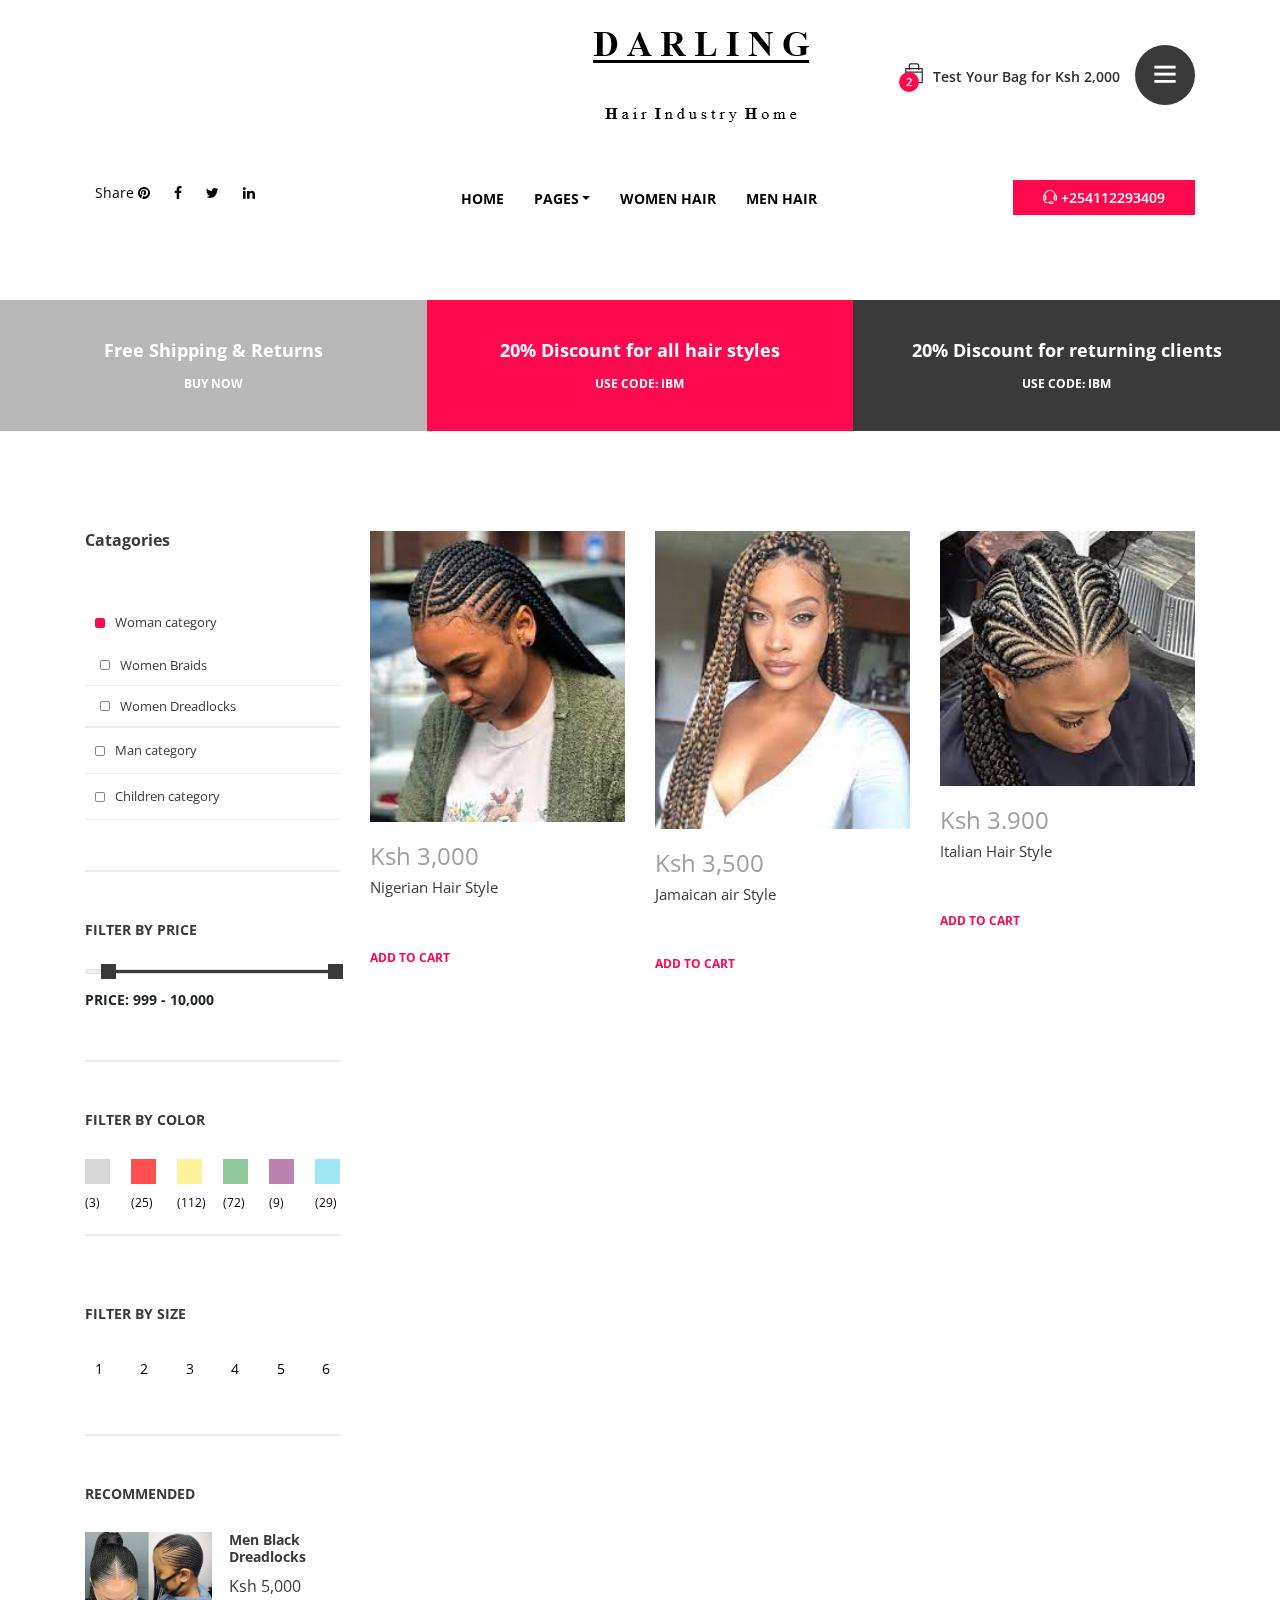
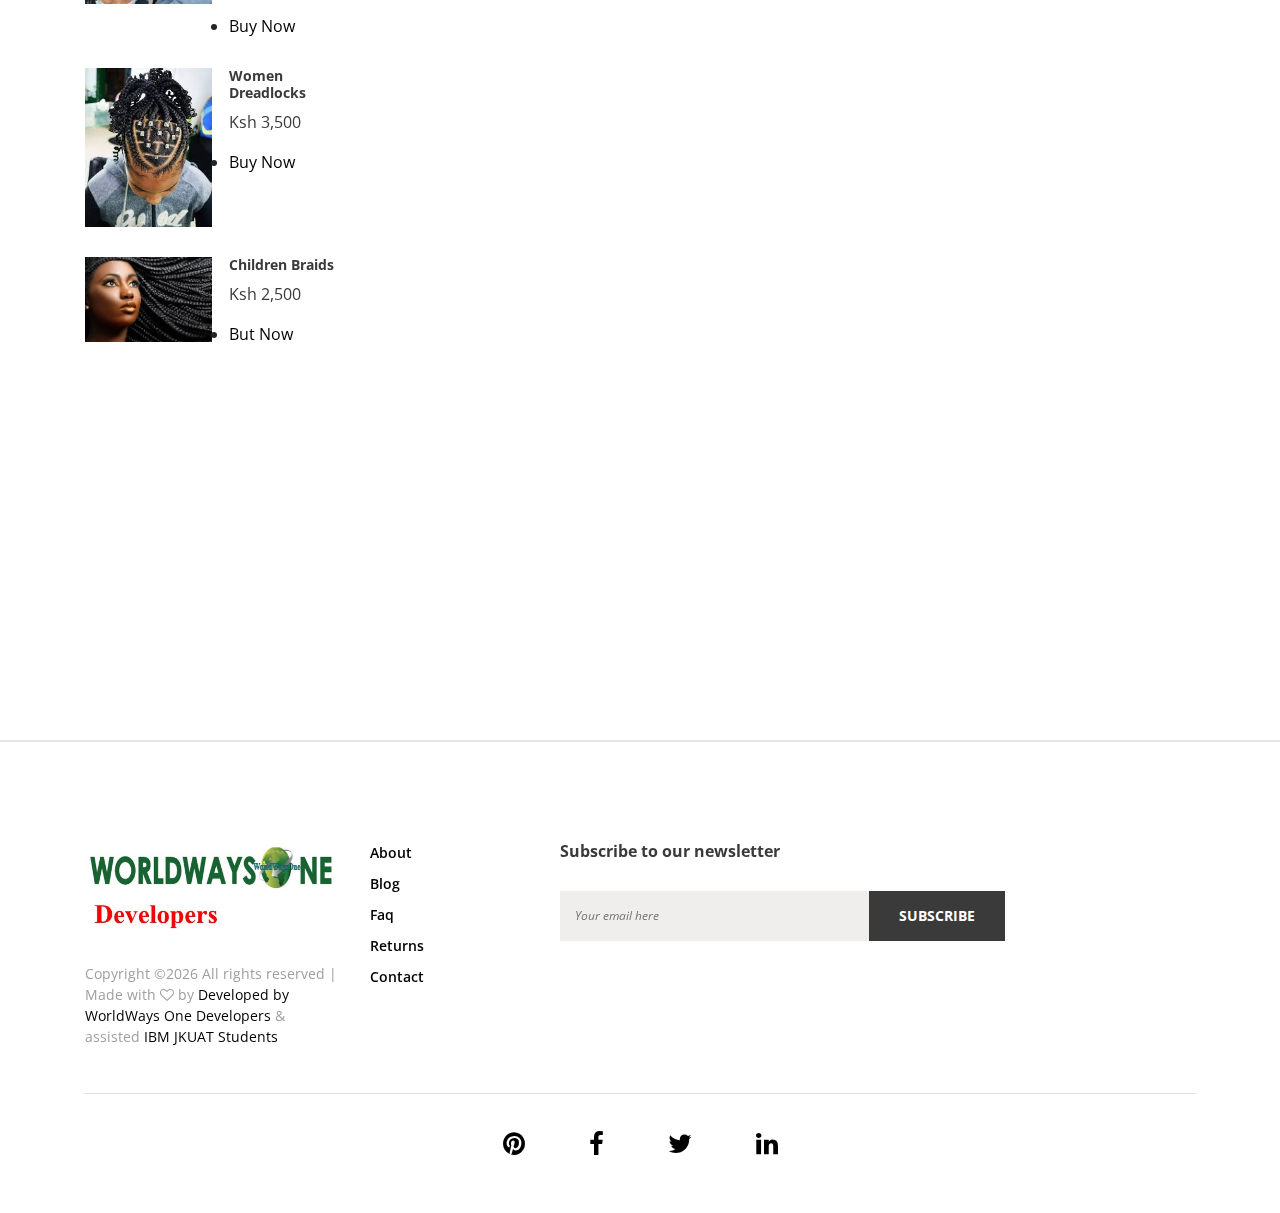
<file: shop.html>
<!DOCTYPE html>
<html lang="en">

<head>
    <meta charset="UTF-8">
    <meta name="description" content="">
    <meta http-equiv="X-UA-Compatible" content="IE=edge">
    <meta name="viewport" content="width=device-width, initial-scale=1, shrink-to-fit=no">
    <!-- The above 4 meta tags *must* come first in the head; any other head content must come *after* these tags -->

    <!-- Title  -->
    <title>Darling Hair Industry | Shop</title>

    <!-- Favicon  -->
    <link rel="icon" href="img/core-img/favicon.jpeg">

    <!-- Core Style CSS -->
    <link rel="stylesheet" href="css/core-style.css">
    <link rel="stylesheet" href="style.css">

    <!-- Responsive CSS -->
    <link href="css/responsive.css" rel="stylesheet">

</head>

<body>
    <div class="catagories-side-menu">
        <!-- Close Icon -->
        <div id="sideMenuClose">
            <i class="ti-close"></i>
        </div>
        <!--  Side Nav  -->
        <div class="nav-side-menu">
            <div class="menu-list">
                <!--This is the section for the side bar menu appears once you click on menu bar-->
                <h6>Categories of hair</h6>
                <ul id="menu-content" class="menu-content collapse out">
                    <!-- Single Item -->
                    <li data-toggle="collapse" data-target="#women" class="collapsed active">
                        <a href="#">Women Hair <span class="arrow"></span></a>
                        <ul class="sub-menu collapse" id="women">
                            <li><a href="#">Curling Irons</a></li>
                            <li><a href="#">Haircare Bar</a></li>
                            <li><a href="#">Eyelash Extensions</a></li>
                            <li><a href="#">Wigs</a></li>
                            <li><a href="#">Women Dreadlocks</a></li>
                        </ul>
                    </li>
                    <!-- Single Item -->
                    <li data-toggle="collapse" data-target="#man" class="collapsed">
                        <a href="#">Men Hair<span class="arrow"></span></a>
                        <ul class="sub-menu collapse" id="man">
                            <li><a href="#">Men Dreadlocks</a></li>
                            <li><a href="#">Men Hair Extensions</a></li>
                            <li><a href="#">Men Hair Fashion</a></li>
                        </ul>
                    </li>
                    <!-- Single Item -->
                    <li data-toggle="collapse" data-target="#kids" class="collapsed">
                        <a href="#">Children <span class="arrow"></span></a>
                        <ul class="sub-menu collapse" id="kids">
                            <li><a href="#">Girls Hair</a></li>
                            <li><a href="#">Boys Hair</a></li>
                        </ul>
                    </li>
                    </li>
                </ul>
            </div>
        </div>
    </div>

    <div id="wrapper">

        <!-- ****** Header Area Start ****** -->
        <header class="header_area">
            <!-- Top Header Area Start -->
            <div class="top_header_area">
                <div class="container h-100">
                    <div class="row h-100 align-items-center justify-content-end">

                        <div class="col-12 col-lg-7">
                            <div class="top_single_area d-flex align-items-center">
                                <!-- Logo Area -->
                                <div class="top_logo">
                                    <a href="#"><img src="img/core-img/logo.jpg.jpeg" alt=""></a>
                                </div>
                                <!-- Cart & Menu Area -->
                                <div class="header-cart-menu d-flex align-items-center ml-auto">
                                    <!-- Cart Area -->
                                    <div class="cart">
                                        <a href="#" id="header-cart-btn" target="_blank"><span class="cart_quantity">2</span> <i class="ti-bag"></i> Test Your Bag for Ksh 2,000</a>
                                        <!-- Cart List Area Start -->
                                        <ul class="cart-list">
                                            <li>
                                                <a href="#" class="image"><img src="img/product-img/product-10.jpg" class="cart-thumb" alt=""></a>
                                                <div class="cart-item-desc">
                                                    <h6><a href="#">Women's Hair</a></h6>
                                                    <p>Pick 1 item - <span class="price">Ksh 1,000</span></p>
                                                </div>
                                                <span class="dropdown-product-remove"><i class="icon-cross"></i></span>
                                            </li>
                                            <li>
                                                <a href="#" class="image"><img src="img/product-img/product-11.jpg" class="cart-thumb" alt=""></a>
                                                <div class="cart-item-desc">
                                                    <h6><a href="#">Men's Hair</a></h6>
                                                    <p>Pick 1 item - <span class="price">Ksh 1,000</span></p>
                                                </div>
                                                <span class="dropdown-product-remove"><i class="icon-cross"></i></span>
                                            </li>
                                            <li class="total">
                                                <span class="pull-right">Total: Ksh 2,000</span>
                                                <a href="cart.html" class="btn btn-sm btn-cart">Cart</a>
                                                <a href="checkout.html" class="btn btn-sm btn-checkout">Checkout Availability</a>
                                            </li>
                                        </ul>
                                    </div>
                                    <div class="header-right-side-menu ml-15">
                                        <a href="#" id="sideMenuBtn"><i class="ti-menu" aria-hidden="true"></i></a>
                                    </div>
                                </div>
                            </div>
                        </div>

                    </div>
                </div>
            </div>

            <!-- Top Header Area End -->
            <div class="main_header_area">
                <div class="container h-100">
                    <div class="row h-100">
                        <div class="col-12 d-md-flex justify-content-between">
                            <!-- Header Social Area -->
                            <div class="header-social-area">
                                <a href="#"><span class="darling-level">Share</span> <i class="fa fa-pinterest" aria-hidden="true"></i></a>
                                <a href="#"><i class="fa fa-facebook" aria-hidden="true"></i></a>
                                <a href="#"><i class="fa fa-twitter" aria-hidden="true"></i></a>
                                <a href="#"><i class="fa fa-linkedin" aria-hidden="true"></i></a>
                            </div>
                            <!-- Menu Area -->
                            <div class="main-menu-area">
                                <nav class="navbar navbar-expand-lg align-items-start">

                                    <button class="navbar-toggler" type="button" data-toggle="collapse" data-target="#karl-navbar" aria-controls="karl-navbar" aria-expanded="false" aria-label="Toggle navigation"><span class="navbar-toggler-icon"><i class="ti-menu"></i></span></button>

                                    <div class="collapse navbar-collapse align-items-start collapse" id="karl-navbar">
                                        <ul class="navbar-nav animated" id="nav">
                                            <li class="nav-item active"><a class="nav-link" href="index.html">Home</a></li>
                                            <li class="nav-item dropdown">
                                                <a class="nav-link dropdown-toggle" href="#" id="karlDropdown" role="button" data-toggle="dropdown" aria-haspopup="true" aria-expanded="false">Pages</a>
                                                <div class="dropdown-menu" aria-labelledby="karlDropdown">
                                                    <a class="dropdown-item" href="index.html">Home</a>
                                                    <a class="dropdown-item" href="shop.html">Shop Now</a>
                                                    <a class="dropdown-item" href="product-details.html">Product Details</a>
                                                    <a class="dropdown-item" href="cart.html">Cart</a>
                                                    <a class="dropdown-item" href="checkout.html">Checkout</a>
                                                </div>
                                            </li>
                                            <li class="nav-item"><a class="nav-link" href="checkout.html">Women Hair</a></li>
                                            <li class="nav-item"><a class="nav-link" href="checkout.html">Men Hair</a></li>
                                        </ul>
                                    </div>
                                </nav>
                            </div>
                            <!-- Help Line -->
                            <div class="help-line">
                                <a href="tel:+254112293409"><i class="ti-headphone-alt"></i> +254112293409</a>
                            </div>
                        </div>
                    </div>
                </div>
            </div>
        </header>
        <!-- ****** Header Area End ****** -->

        <section class="top-discount-area d-md-flex align-items-center">
            <!-- Single Discount Area -->
            <div class="single-discount-area">
                <h5>Free Shipping &amp; Returns</h5>
                <h6><a href="shop.html">BUY NOW</a></h6>
            </div>
            <!-- Single Discount Area -->
            <div class="single-discount-area">
                <h5>20% Discount for all hair styles</h5>
                <h6>USE CODE: IBM</h6>
            </div>
            <!-- Single Discount Area -->
            <div class="single-discount-area">
                <h5>20% Discount for returning clients</h5>
                <h6>USE CODE: IBM</h6>
            </div>
        </section>

        <!-- ****** Quick View Modal Area Start ****** -->
        <div class="modal fade" id="quickview" tabindex="-1" role="dialog" aria-labelledby="quickview" aria-hidden="true">
            <div class="modal-dialog modal-lg modal-dialog-centered" role="document">
                <div class="modal-content">
                    <button type="button" class="close btn" data-dismiss="modal" aria-label="Close">
                    <span aria-hidden="true">&times;</span>
                </button>

                    <div class="modal-body">
                        <div class="quickview_body">
                            <div class="container">
                                <div class="row">
                                    <div class="col-12 col-lg-5">
                                        <div class="quickview_pro_img">
                                            <img src="img/product-img/product-1.jpg" alt="">
                                        </div>
                                    </div>
                                    <div class="col-12 col-lg-7">
                                        <div class="quickview_pro_des">
                                            <h4 class="title">Hair Braids</h4>
                                            <div class="top_seller_product_rating mb-15">
                                                <i class="fa fa-star" aria-hidden="true"></i>
                                                <i class="fa fa-star" aria-hidden="true"></i>
                                                <i class="fa fa-star" aria-hidden="true"></i>
                                                <i class="fa fa-star" aria-hidden="true"></i>
                                                <i class="fa fa-star" aria-hidden="true"></i>
                                            </div>
                                            <h5 class="price">Ksh 1200<span>Ksh 1300</span></h5>
                                            <p>Best Hair Braids you can access from Darling Hair Industry</p>
                                            <a href="shop.html">Shop Now</a>
                                        </div>
                                        <!-- Add to Cart Form -->
                                        <form class="cart" method="post">
                                            <div class="quantity">
                                                <span class="qty-minus" onclick="var effect = document.getElementById('qty'); var qty = effect.value; if( !isNaN( qty ) &amp;&amp; qty &gt; 1 ) effect.value--;return false;"><i class="fa fa-minus" aria-hidden="true"></i></span>

                                                <input type="number" class="qty-text" id="qty" step="1" min="1" max="12" name="quantity" value="1">

                                                <span class="qty-plus" onclick="var effect = document.getElementById('qty'); var qty = effect.value; if( !isNaN( qty )) effect.value++;return false;"><i class="fa fa-plus" aria-hidden="true"></i></span>
                                            </div>
                                            <button type="submit" name="addtocart" value="5" class="cart-submit">Add to cart</button>
                                            <!-- Wishlist -->
                                            <div class="modal_pro_wishlist">
                                                <a href="wishlist.html" target="_blank"><i class="ti-heart"></i></a>
                                            </div>
                                            <!-- Compare -->
                                            <div class="modal_pro_compare">
                                                <a href="compare.html" target="_blank"><i class="ti-stats-up"></i></a>
                                            </div>
                                        </form>

                                        <div class="share_wf mt-30">
                                            <p>Share With Friend</p>
                                            <div class="_icon">
                                                <a href="#"><i class="fa fa-facebook" aria-hidden="true"></i></a>
                                                <a href="#"><i class="fa fa-twitter" aria-hidden="true"></i></a>
                                                <a href="#"><i class="fa fa-pinterest" aria-hidden="true"></i></a>
                                                <a href="#"><i class="fa fa-google-plus" aria-hidden="true"></i></a>
                                            </div>
                                        </div>
                                    </div>
                                </div>
                            </div>
                        </div>
                    </div>
                </div>
            </div>
        </div>
        <!-- ****** Quick View Modal Area End ****** -->

        <section class="shop_grid_area section_padding_100">
            <div class="container">
                <div class="row">
                    <div class="col-12 col-md-4 col-lg-3">
                        <div class="shop_sidebar_area">
                           
                            <div class="widget catagory mb-50">
                                <!--  Side Nav  -->
                                <div class="nav-side-menu">
                                    <h6 class="mb-0">Catagories</h6>
                                    <div class="menu-list">
                                        <ul id="menu-content2" class="menu-content collapse out">
                                            <!-- Single Item -->
                                            <li data-toggle="collapse" data-target="#women2">
                                                <a href="#">Woman category</a>
                                                <ul class="sub-menu collapse show" id="women2">
                                                    <li><a href="#">Women Braids</a></li>
                                                    <li><a href="#">Women Dreadlocks</a></li>
                                                </ul>
                                            </li>
                                            <!-- Single Item -->
                                            <li data-toggle="collapse" data-target="#man2" class="collapsed">
                                                <a href="#">Man category</a>
                                                <ul class="sub-menu collapse" id="man2">
                                                    <li><a href="#">Men White Dreadlocks</a></li>
                                                    <li><a href="#">Men Black Dreadlocks</a></li>
                                                </ul>
                                            </li>
                                            <!-- Single Item -->
                                            <li data-toggle="collapse" data-target="#kids2" class="collapsed">
                                                <a href="#">Children category</a>
                                                <ul class="sub-menu collapse" id="kids2">
                                                    <li><a href="#">Children Braids</a></li>
                                                    <li><a href="#">Mini Braids</a></li>
                                                </ul>
                                            </li>
                                        </ul>
                                    </div>
                                </div>
                            </div>

                            <div class="widget price mb-50">
                                <h6 class="widget-title mb-30">Filter by Price</h6>
                                <div class="widget-desc">
                                    <div class="slider-range">
                                        <div data-min="0" data-max="10000" data-unit="Ksh" class="slider-range-price ui-slider ui-slider-horizontal ui-widget ui-widget-content ui-corner-all" data-value-min="999" data-value-max="10000" data-label-result="Price:">
                                            <div class="ui-slider-range ui-widget-header ui-corner-all"></div>
                                            <span class="ui-slider-handle ui-state-default ui-corner-all" tabindex="0"></span>
                                            <span class="ui-slider-handle ui-state-default ui-corner-all" tabindex="0"></span>
                                        </div>
                                        <div class="range-price">Price: 999 - 10,000</div>
                                    </div>
                                </div>
                            </div>

                            <div class="widget color mb-70">
                                <h6 class="widget-title mb-30">Filter by Color</h6>
                                <div class="widget-desc">
                                    <ul class="d-flex justify-content-between">
                                        <li class="gray"><a href="checkout.html"><span>(3)</span></a></li>
                                        <li class="red"><a href="checkout.html"><span>(25)</span></a></li>
                                        <li class="yellow"><a href="checkout.html"><span>(112)</span></a></li>
                                        <li class="green"><a href="checkout.html"><span>(72)</span></a></li>
                                        <li class="teal"><a href="checkout.html"><span>(9)</span></a></li>
                                        <li class="cyan"><a href="checkout.html"><span>(29)</span></a></li>
                                    </ul>
                                </div>
                            </div>

                            <div class="widget size mb-50">
                                <h6 class="widget-title mb-30">Filter by Size</h6>
                                <div class="widget-desc">
                                    <ul class="d-flex justify-content-between">
                                        <li><a href="cart.html">1</a></li>
                                        <li><a href="checkout.html">2</a></li>
                                        <li><a href="cart.html">3</a></li>
                                        <li><a href="checkout.html">4</a></li>
                                        <li><a href="checkout.html">5</a></li>
                                        <li><a href="checkout.html">6</a></li>
                                    </ul>
                                </div>
                            </div>

                            <div class="widget recommended">
                                <h6 class="widget-title mb-30">Recommended</h6>

                                <div class="widget-desc">
                                    <!-- Single Recommended Product -->
                                    <div class="single-recommended-product d-flex mb-30">
                                        <div class="single-recommended-thumb mr-3">
                                            <img src="img/product-img/product-10.jpg" alt="">
                                        </div>
                                        <div class="single-recommended-desc">
                                            <h6>Men Black Dreadlocks</h6>
                                            <p>Ksh 5,000</p>
                                            <li><a href="checkout.html">Buy Now</a></li>
                                        </div>
                                    </div>
                                    <!-- Single Recommended Product -->
                                    <div class="single-recommended-product d-flex mb-30">
                                        <div class="single-recommended-thumb mr-3">
                                            <img src="img/product-img/product-11.jpg" alt="">
                                        </div>
                                        <div class="single-recommended-desc">
                                            <h6>Women Dreadlocks</h6>
                                            <p>Ksh 3,500</p>
                                            <li><a href="checkout.html">Buy Now</a></li>
                                        </div>
                                    </div>
                                    <!-- Single Recommended Product -->
                                    <div class="single-recommended-product d-flex">
                                        <div class="single-recommended-thumb mr-3">
                                            <img src="img/product-img/product-12.jpg" alt="">
                                        </div>
                                        <div class="single-recommended-desc">
                                            <h6>Children Braids</h6>
                                            <p>Ksh 2,500</p>
                                            <li><a href="checkout.html">But Now</a></li>
                                        </div>
                                    </div>
                                </div>
                            </div>
                        </div>
                    </div>

                    <div class="col-12 col-md-8 col-lg-9">
                        <div class="shop_grid_product_area">
                            <div class="row">

                                <!-- Single gallery Item -->
                                <div class="col-12 col-sm-6 col-lg-4 single_gallery_item wow fadeInUpBig" data-wow-delay="0.2s">
                                    <!-- Product Image -->
                                    <div class="product-img">
                                        <img src="img/product-img/product-1.jpg" alt="">
                                        <div class="product-quicview">
                                            <a href="#" data-toggle="modal" data-target="#quickview"><i class="ti-plus"></i></a>
                                        </div>
                                    </div>
                                    <!-- Product Description -->
                                    <div class="product-description">
                                        <h4 class="product-price">Ksh 3,000</h4>
                                        <p>Nigerian Hair Style</p>
                                        <!-- Add to Cart -->
                                        <a href="cart.html" class="add-to-cart-btn">ADD TO CART</a>
                                    </div>
                                </div>

                                <!-- Single gallery Item -->
                                <div class="col-12 col-sm-6 col-lg-4 single_gallery_item wow fadeInUpBig" data-wow-delay="0.3s">
                                    <!-- Product Image -->
                                    <div class="product-img">
                                        <img src="img/product-img/product-2.jpg" alt="">
                                        <div class="product-quicview">
                                            <a href="#" data-toggle="modal" data-target="#quickview"><i class="ti-plus"></i></a>
                                        </div>
                                    </div>
                                    <!-- Product Description -->
                                    <div class="product-description">
                                        <h4 class="product-price">Ksh 3,500</h4>
                                        <p>Jamaican air Style</p>
                                        <!-- Add to Cart -->
                                        <a href="cart.html" class="add-to-cart-btn">ADD TO CART</a>
                                    </div>
                                </div>

                                <!-- Single gallery Item -->
                                <div class="col-12 col-sm-6 col-lg-4 single_gallery_item wow fadeInUpBig" data-wow-delay="0.4s">
                                    <!-- Product Image -->
                                    <div class="product-img">
                                        <img src="img/product-img/product-3.jpg" alt="">
                                        <div class="product-quicview">
                                            <a href="#" data-toggle="modal" data-target="#quickview"><i class="ti-plus"></i></a>
                                        </div>
                                    </div>
                                    <!-- Product Description -->
                                    <div class="product-description">
                                        <h4 class="product-price">Ksh 3.900</h4>
                                        <p>Italian Hair Style</p>
                                        <!-- Add to Cart -->
                                        <a href="cart.html" class="add-to-cart-btn">ADD TO CART</a>
                                    </div>
                                </div>

                                <!-- Single gallery Item -->
                                <div class="col-12 col-sm-6 col-lg-4 single_gallery_item wow fadeInUpBig" data-wow-delay="0.5s">
                                    <!-- Product Image -->
                                    <div class="product-img">
                                        <img src="img/product-img/product-4.jpg" alt="">
                                        <div class="product-quicview">
                                            <a href="#" data-toggle="modal" data-target="#quickview"><i class="ti-plus"></i></a>
                                        </div>
                                    </div>
                                    <!-- Product Description -->
                                    <div class="product-description">
                                        <h4 class="product-price">Ksh 3,500</h4>
                                        <p>Canadian Hair Style</p>
                                        <!-- Add to Cart -->
                                        <a href="cart.html" class="add-to-cart-btn">ADD TO CART</a>
                                    </div>
                                </div>

                                <!-- Single gallery Item -->
                                <div class="col-12 col-sm-6 col-lg-4 single_gallery_item wow fadeInUpBig" data-wow-delay="0.6s">
                                    <!-- Product Image -->
                                    <div class="product-img">
                                        <img src="img/product-img/product-5.jpg" alt="">
                                        <div class="product-quicview">
                                            <a href="#" data-toggle="modal" data-target="#quickview"><i class="ti-plus"></i></a>
                                        </div>
                                    </div>
                                    <!-- Product Description -->
                                    <div class="product-description">
                                        <h4 class="product-price">Ksh 2,500</h4>
                                        <p>Kenya Saly Queen Style</p>
                                        <!-- Add to Cart -->
                                        <a href="cart.html" class="add-to-cart-btn">ADD TO CART</a>
                                    </div>
                                </div>

                                <!-- Single gallery Item -->
                                <div class="col-12 col-sm-6 col-lg-4 single_gallery_item wow fadeInUpBig" data-wow-delay="0.7s">
                                    <!-- Product Image -->
                                    <div class="product-img">
                                        <img src="img/product-img/product-6.jpg" alt="">
                                        <div class="product-quicview">
                                            <a href="#" data-toggle="modal" data-target="#quickview"><i class="ti-plus"></i></a>
                                        </div>
                                    </div>
                                    <!-- Product Description -->
                                    <div class="product-description">
                                        <h4 class="product-price">Ksh 2,000</h4>
                                        <p>Juja Common Hair Style</p>
                                        <!-- Add to Cart -->
                                        <a href="cart.html" class="add-to-cart-btn">ADD TO CART</a>
                                    </div>
                                </div>

                                <!-- Single gallery Item -->
                                <div class="col-12 col-sm-6 col-lg-4 single_gallery_item wow fadeInUpBig" data-wow-delay="0.8s">
                                    <!-- Product Image -->
                                    <div class="product-img">
                                        <img src="img/product-img/product-7.jpg" alt="">
                                        <div class="product-quicview">
                                            <a href="#" data-toggle="modal" data-target="#quickview"><i class="ti-plus"></i></a>
                                        </div>
                                    </div>
                                    <!-- Product Description -->
                                    <div class="product-description">
                                        <h4 class="product-price">Ksh 999</h4>
                                        <p>Ruiru Best Hair Style</p>
                                        <!-- Add to Cart -->
                                        <a href="cart.html" class="add-to-cart-btn">ADD TO CART</a>
                                    </div>
                                </div>

                                <!-- Single gallery Item -->
                                <div class="col-12 col-sm-6 col-lg-4 single_gallery_item wow fadeInUpBig" data-wow-delay="0.9s">
                                    <!-- Product Image -->
                                    <div class="product-img">
                                        <img src="img/product-img/product-8.jpg" alt="">
                                        <div class="product-quicview">
                                            <a href="#" data-toggle="modal" data-target="#quickview"><i class="ti-plus"></i></a>
                                        </div>
                                    </div>
                                    <!-- Product Description -->
                                    <div class="product-description">
                                        <h4 class="product-price">Ksh 2,999</h4>
                                        <p>American Hair Style</p>
                                        <!-- Add to Cart -->
                                        <a href="cart.html" class="add-to-cart-btn">ADD TO CART</a>
                                    </div>
                                </div>

                                <!-- Single gallery Item -->
                                <div class="col-12 col-sm-6 col-lg-4 single_gallery_item wow fadeInUpBig" data-wow-delay="1s">
                                    <!-- Product Image -->
                                    <div class="product-img">
                                        <img src="img/product-img/product-9.jpg" alt="">
                                        <div class="product-quicview">
                                            <a href="#" data-toggle="modal" data-target="#quickview"><i class="ti-plus"></i></a>
                                        </div>
                                    </div>
                                    <!-- Product Description -->
                                    <div class="product-description">
                                        <h4 class="product-price">Ksh 3,999</h4>
                                        <p>Kenya at best Hair Style</p>
                                        <!-- Add to Cart -->
                                        <a href="#" class="add-to-cart-btn">ADD TO CART</a>
                                    </div>
                                </div>
                            </div>
                        </div>

                        <div class="shop_pagination_area wow fadeInUp" data-wow-delay="1.1s">
                            <nav aria-label="Page navigation">
                                <ul class="pagination pagination-sm">
                                    <li class="page-item active"><a class="page-link" href="#">01</a></li>
                                    <li class="page-item"><a class="page-link" href="#">02</a></li>
                                    <li class="page-item"><a class="page-link" href="#">03</a></li>
                                </ul>
                            </nav>
                        </div>

                    </div>
                </div>
            </div>
        </section>

        <!-- ****** Footer Area Start ****** -->
        <footer class="footer_area">
            <div class="container">
                <div class="row">
                    <!-- Single Footer Area Start -->
                    <div class="col-12 col-md-6 col-lg-3">
                        <div class="single_footer_area">
                            <div class="footer-logo">
                                <img src="img/core-img/rog.jpeg" alt="">
                            </div>
                            <div class="copywrite_text d-flex align-items-center">
                                <p><!-- Link back to Colorlib can't be removed. Template is licensed under CC BY 3.0. -->
                                    Copyright &copy;<script>document.write(new Date().getFullYear());</script> All rights reserved | Made with <i class="fa fa-heart-o" aria-hidden="true"></i> by <a href="https://worldwaysonedevelopers.mystrikingly.com/" target="_blank">Developed by WorldWays One Developers</a> &amp; assisted<a href="https://wa.me/qr/CJBDUVQZUKOCH1" target="_blank"> IBM JKUAT Students</a>
                                </p>
                                                            </div>
                                                        </div>
                                                    </div>
                                                    <!-- Single Footer Area Start -->
                                                    <div class="col-12 col-sm-6 col-md-3 col-lg-2">
                                                        <div class="single_footer_area">
                                                            <ul class="footer_widget_menu">
                                                                <li><a href="#">About</a></li>
                                                                <li><a href="#">Blog</a></li>
                                                                <li><a href="#">Faq</a></li>
                                                                <li><a href="#">Returns</a></li>
                                                                <li><a href="#">Contact</a></li>
                                                            </ul>
                                                        </div>
                                                    </div>
                   



                    <!-- Single Footer Area Start -->
                    <div class="col-12 col-lg-5">
                        <div class="single_footer_area">
                            <div class="footer_heading mb-30">
                                <h6>Subscribe to our newsletter</h6>
                            </div>
                            <div class="subscribtion_form">
                                <form action="#" method="post">
                                    <input type="email" name="mail" class="mail" placeholder="Your email here">
                                    <button type="submit" class="submit">Subscribe</button>
                                </form>
                            </div>
                        </div>
                    </div>
                </div>
                <div class="line"></div>

                <!-- Footer Bottom Area Start -->
                <div class="footer_bottom_area">
                    <div class="row">
                        <div class="col-12">
                            <div class="footer_social_area text-center">
                                <a href="#"><i class="fa fa-pinterest" aria-hidden="true"></i></a>
                                <a href="https://www.facebook.com/absolom.jayson"><i class="fa fa-facebook" aria-hidden="true"></i></a>
                                <a href="https://twitter.com/WorldWays1Dvlps?t=N09c0RLL-70YJEVKARkpyg&s=08"><i class="fa fa-twitter" aria-hidden="true"></i></a>
                                <a href="https://www.linkedin.com/in/absolom-the-developer-b4381a218"><i class="fa fa-linkedin" aria-hidden="true"></i></a>
                            </div>
                        </div>
                    </div>
                </div>
            </div>
        </footer>
        <!-- ****** Footer Area End ****** -->
    </div>
    <!-- /.wrapper end -->

    <!-- jQuery (Necessary for All JavaScript Plugins) -->
    <script src="js/jquery/jquery-2.2.4.min.js"></script>
    <!-- Popper js -->
    <script src="js/popper.min.js"></script>
    <!-- Bootstrap js -->
    <script src="js/bootstrap.min.js"></script>
    <!-- Plugins js -->
    <script src="js/plugins.js"></script>
    <!-- Active js -->
    <script src="js/active.js"></script>

</body>

</html>
</file>
<file: css/core-style.css>
/* Copywright @ World Ways One Developers +254112293409 */

@import url('https://fonts.googleapis.com/css?family=Open+Sans:300,400,600,700,800');

/* ------------------
:: 2.0 Import All CSS
------------------ */

@import '../css/bootstrap.min.css';
@import '../css/owl.carousel.css';
@import '../css/font-awesome.min.css';
@import '../css/themify-icons.css';
@import '../css/magnific-popup.css';
@import '../css/animate.css';
@import '../css/jquery-ui.min.css';

/* -------------------
:: 3.0 Common/Base CSS
------------------- */

* {
    margin: 0;
    padding: 0;
}

body {
    font-family: 'Open Sans', sans-serif;
    font-weight: 400;
    overflow-x: hidden;
}

h1,
h2,
h3,
h4,
h5,
h6 {
    color: #3a3a3a;
    line-height: 1.2;
    font-family: 'Open Sans', sans-serif;
    font-weight: 700;
}

p {
    color: #3a3a3a;
    font-size: 1em;
    line-height: 1.5;
    font-family: 'Open Sans', sans-serif;
    font-weight: 400;
}

a:focus {
    outline: 0 solid;
}

a,
a:hover,
a:focus {
    -webkit-transition: all 500ms ease 0s;
    transition: all 500ms ease 0s;
    text-decoration: none;
    outline: none;
    color: #000000;
    font-family: 'Open Sans', sans-serif;
    font-weight: 400;
}

ul,
ol {
    margin: 0;
}

ol li,
ul li {
    list-style: outside none none;
}

img {
    height: auto;
    max-width: 100%;
}

.background-overlay,
.background-overlay-white {
    position: relative;
    z-index: 2;
    background-position: center center;
    background-size: cover;
}

.background-overlay:before,
.background-overlay-white:before {
    position: absolute;
    z-index: -1;
    top: 0;
    left: 0;
    width: 100%;
    height: 100%;
    content: "";
}

.background-overlay:before {
    background-color: rgba(0, 0, 0, 0.5);
}

.background-overlay-white:before {
    background-color: rgba(255, 255, 255, 0.9);
}

.karl-table {
    display: table;
    z-index: 9;
    position: absolute;
    width: 100%;
    height: 100%;
    margin: 0;
}

.karl-table-cell {
    display: table-cell;
    vertical-align: middle;
}

.mt-15 {
    margin-top: 15px;
}

.mt-30 {
    margin-top: 30px;
}

.mt-50 {
    margin-top: 50px;
}

.mt-70 {
    margin-top: 70px;
}

.mt-100 {
    margin-top: 100px;
}

.mb-15 {
    margin-bottom: 15px;
}

.mb-30 {
    margin-bottom: 30px;
}

.mb-50 {
    margin-bottom: 50px;
}

.ml-15 {
    margin-left: 15px;
}

.ml-30 {
    margin-left: 30px;
}

.mr-15 {
    margin-right: 15px;
}

.mr-30 {
    margin-right: 30px;
}

.mb-70 {
    margin-bottom: 70px;
}

.mb-100 {
    margin-bottom: 100px;
}

.bg-img {
    background-position: center center;
    background-size: cover;
    background-repeat: no-repeat;
}

.bg-white {
    background-color: #fff;
}

.bg-dark {
    background-color: #000;
}

.bg-transparent {
    background-color: transparent;
}

.bg-transparent-dark {
    background-color: rgba(0, 0, 0, 0.5) !important;
}

.bg-transparent-light {
    background-color: rgba(255, 255, 255, 0.5) !important;
}

.bg-dark3 {
    background-color: rgba(0, 0, 0, 0.75) !important;
}

.bg-dark2 {
    background-color: rgba(0, 0, 0, 0.5) !important;
}

.font-bold {
    font-weight: 700;
}

.font-light {
    font-weight: 300;
}

.line,
.line-mtb15 {
    width: 100%;
    height: 1px;
    background-color: #ddd;
    margin: 30px 0;
}

.line-mtb15 {
    margin: 15px 0;
}

.height-500 {
    height: 500px !important;
}

.height-600 {
    height: 600px !important;
}

.height-700 {
    height: 700px !important;
}

.height-800 {
    height: 800px !important;
}

#scrollUp {
    background-color: #ff084e;
    border-radius: 0;
    bottom: 0;
    box-shadow: 0 2px 6px 0 rgba(0, 0, 0, 0.3);
    color: #fff;
    font-size: 24px;
    height: 40px;
    line-height: 40px;
    right: 60px;
    text-align: center;
    width: 40px;
}

.section_padding_100 {
    padding: 100px 0;
}

.section_padding_100_0 {
    padding: 100px 0 0;
}

.section_padding_0_100 {
    padding: 0 0 100px;
}

.section_heading {
    margin-bottom: 50px;
    position: relative;
    z-index: 1;
}

.section_heading h2 {
    font-size: 48px;
    margin-bottom: 0;
    text-transform: uppercase;
}

.section_heading.text-left {
    text-align: left !important;
}

.karl-btn {
    display: inline-block;
    min-width: 170px;
    height: 55px;
    color: #fff;
    border: 3px solid #fff;
    border-radius: 2px;
    padding: 0 30px;
    text-transform: uppercase;
    font-size: 14px;
    font-weight: 700;
    line-height: 49px;
}

.karl-btn:hover,
.karl-btn:focus {
    font-weight: 700;
    color: #fff;
    background-color: #ff084e;
    border-color: #ff084e;
}

/* -------------------
:: 4.0 Wrapper CSS
------------------- */

#wrapper {
    position: relative;
    z-index: 1000;
    background-color: #fff;
    left: 0;
    top: 0;
    -webkit-transition: all linear 500ms;
    transition: all linear 500ms;
    box-shadow: 0 0 50px rgba(0, 0, 0, 0.2);
}

#wrapper.karl-side-menu-open {
    top: 0;
    left: 300px;
    -webkit-transition-duration: 500ms;
    transition-duration: 500ms;
}

#wrapper.karl-side-menu-open:after {
    top: 0;
    left: 0;
    width: 100%;
    height: 100%;
    background-color: rgba(0, 0, 0, 0.5);
    content: '';
    position: absolute;
    z-index: 1200;
}

/* ------------------------
:: 5.0 Header Area CSS
------------------------ */

.top_header_area {
    height: 150px;
    width: 100%;
    position: relative;
    z-index: 1000;
}

.cart > a {
    color: #2e2e2e;
    font-size: 14px;
    line-height: 1;
    position: relative;
    z-index: 1;
    font-weight: 600;
}

.cart > a > i {
    font-size: 20px;
    padding-right: 5px;
}

.cart_quantity {
    background-color: #ff084e;
    border-radius: 50%;
    color: #fff;
    font-size: 11px;
    height: 20px;
    line-height: 20px;
    position: absolute;
    left: -5px;
    text-align: center;
    top: 5px;
    width: 20px;
    z-index: 2;
    -webkit-transition-duration: 500ms;
    transition-duration: 500ms;
    font-weight: 600;
}

.main-menu-area {
    position: relative;
    z-index: 500;
}

.header-right-side-menu > a {
    width: 60px;
    display: block;
    height: 60px;
    text-align: center;
    line-height: 60px;
    font-size: 24px;
    background-color: #3a3a3a;
    color: #fff;
    border-radius: 50%;
}

.header-right-side-menu > a:focus,
.header-right-side-menu > a:hover {
    background-color: #ff084e;
    color: #fff;
}

.hero_meta_area .cart:hover .cart_quantity {
    background-color: #000000;
    color: #fff;
}

.hero_meta_area .cart,
.hero_meta_area .user_thumb {
    position: relative;
    z-index: 999;
    -webkit-transition-duration: 500ms;
    transition-duration: 500ms;
}

.cart {
    position: relative;
    z-index: 200;
}

.cart-list {
    background-color: #f4f6f8;
    box-shadow: 2px 0 20px rgba(0, 0, 0, 0.15);
    -webkit-transition-duration: 750ms;
    transition-duration: 750ms;
    border-radius: 0;
    display: none;
    position: absolute;
    right: -44px;
    top: 50px;
    width: 280px;
    z-index: 120;
}

.cart-data-open .cart-list {
    display: block;
}

.cart-list > li {
    border-bottom: 1px solid #ebebeb;
    padding: 20px 15px;
    position: relative;
    text-align: left;
    z-index: 1;
}

.cart-list li .image {
    left: 15px;
    position: absolute;
    top: 20px;
    z-index: 9;
}

.cart-list .image > img {
    width: 40px;
    height: 40px;
}

.cart-item-desc {
    padding-left: 55px;
}

.cart-item-desc > h6 {
    font-size: 13px;
    margin-bottom: 5px;
}

.cart-list li .btn-checkout,
.cart-list li .btn-cart {
    background-color: #ff084e;
    border-radius: 0;
    color: #fff;
    font-size: 13px;
}

.cart-list li .btn-cart {
    background-color: #3a3a3a;
}

.cart-item-desc > p {
    font-size: 14px;
    margin: 0;
}

.cart-list li span {
    font-size: 13px;
    text-transform: uppercase;
}

.main_header_area {
    height: 150px;
    padding-top: 30px;
}

.header-social-area a {
    display: inline-block;
    padding: 0 10px;
    font-size: 14px;
    position: relative;
    z-index: 1;
}

.help-line a {
    width: auto;
    height: 35px;
    padding: 0 30px;
    background-color: #ff084e;
    color: #fff;
    display: block;
    line-height: 35px;
    font-size: 14px;
    font-weight: 600;
}

.help-line a:hover,
.help-line a:focus {
    background-color: #3a3a3a;
}

.navbar-expand-lg .navbar-nav .nav-link {
    padding-right: 15px;
    padding-left: 15px;
    position: relative;
    z-index: 1;
    font-size: 14px;
    font-weight: 700;
    text-transform: uppercase;
}

.main-menu-area .navbar {
    padding: 0;
}

.dropdown-menu.show {
    border: none;
    box-shadow: 3px 3px 20px rgba(0, 0, 0, 0.15);
}

.dropdown-menu .dropdown-item {
    font-size: 14px;
    font-weight: 700;
    text-transform: uppercase;
}

.dropdown-menu .dropdown-item:focus,
.dropdown-menu .dropdown-item:hover {
    color: #fff;
    text-decoration: none;
    background-color: #ff084e;
    font-weight: 700;
}

/* -------------------
:: 6.0 Side Menu Area CSS
------------------- */

.catagories-side-menu {
    background-color: #fff;
    width: 300px;
    position: fixed;
    top: 0;
    left: 0;
    height: 100%;
    z-index: 1;
}

#sideMenuClose {
    color: #fff;
    width: 20%;
    height: 50px;
    line-height: 50px;
    font-size: 18px;
    text-align: center;
    border-radius: 0;
    cursor: pointer;
    z-index: 99;
    position: absolute;
    top: 0;
    right: 0;
    -webkit-transition-duration: 500ms;
    transition-duration: 500ms;
    background-color: #3a3a3a;
}

#sideMenuClose:hover {
    background-color: #ff084e;
}

.menu-list {
    margin-top: 50px;
}

.menu-list h6 {
    padding: 30px 15px;
    margin-bottom: 0;
    border-bottom: 1px solid #ebebeb;
}

.menu-content ul,
.menu-content li {
    list-style: none;
    padding: 0;
    margin: 0;
    cursor: pointer;
}

.menu-content ul :not(collapsed) .arrow:before,
.menu-content li :not(collapsed) .arrow:before {
    font-family: FontAwesome;
    content: "\f078";
    display: inline-block;
    padding-left: 10px;
    padding-right: 15px;
    vertical-align: middle;
    float: right;
    color: #9f9f9f;
}

.menu-content ul .sub-menu li,
.menu-content li .sub-menu li {
    border: none;
    border-bottom: 1px solid #ebebeb;
    margin-left: 0;
    padding-left: 5px;
}

.menu-content li {
    padding-left: 0px;
    border-bottom: 1px solid #ebebeb;
}

.menu-content li a {
    position: relative;
    z-index: 1;
    text-decoration: none;
    color: #3a3a3a;
    height: 45px;
    display: block;
    line-height: 45px;
    padding-left: 30px;
    font-size: 13px;
}

.menu-content .sub-menu li a {
    position: relative;
    z-index: 1;
    text-decoration: none;
    color: #3a3a3a;
    height: 40px;
    display: inline-block;
    line-height: 40px;
}

.menu-content li .sub-menu li a:before {
    width: 10px;
    height: 10px;
    border: 1px solid #858585;
    background-color: transparent;
    border-radius: 2px;
    display: inline-block;
    margin-left: 10px;
    margin-right: 10px;
    content: '';
    position: absolute;
    top: 15px;
    left: 0;
}

.menu-content > li > a:before {
    width: 10px;
    height: 10px;
    border: 1px solid #ff084e;
    background-color: #ff084e;
    border-radius: 2px;
    display: inline-block;
    margin-left: 10px;
    margin-right: 10px;
    content: '';
    position: absolute;
    top: 18px;
    left: 0;
}

.menu-content > li.collapsed > a:before {
    width: 10px;
    height: 10px;
    border: 1px solid #858585;
    background-color: transparent;
    border-radius: 2px;
    display: inline-block;
    margin-left: 10px;
    margin-right: 10px;
    content: '';
    position: absolute;
    top: 18px;
    left: 0;
}

.menu-list .menu-content {
    display: block;
}

/* -------------------
:: 7.0 Top Discount CSS
------------------- */

.top-discount-area .single-discount-area {
    -webkit-box-flex: 0;
    -ms-flex: 0 0 33.333333%;
    flex: 0 0 33.333333%;
    max-width: 33.333333%;
    padding: 40px 15px;
    background-color: #b8b8b8;
    text-align: center;
    -ms-flex-item-align: stretch;
        align-self: stretch;
}

.top-discount-area .single-discount-area:nth-child(2) {
    background-color: #ff084e;
}

.top-discount-area .single-discount-area:last-child {
    background-color: #3a3a3a;
}

.top-discount-area .single-discount-area h5 {
    font-size: 18px;
    color: #fff;
    margin-bottom: 15px;
}

.top-discount-area .single-discount-area h6,
.top-discount-area .single-discount-area a {
    font-size: 12px;
    color: #fff;
    font-weight: 700;
    margin-bottom: 0;
}

/* ---------------------
:: 8.0 Welcome Area CSS
--------------------- */

.single_slide {
    background-position: center top;
    background-size: cover;
    position: relative;
    z-index: 1;
}

.welcome_slide_text {
    position: relative;
    z-index: 1;
}

.welcome_slide_text > h2,
.single_catagory_area h2 {
    font-size: 92px;
    letter-spacing: 0;
    margin-left: -5px;
    text-transform: uppercase;
    color: #fff;
    margin-bottom: 20px;
}

.welcome_slide_text h6,
.single_catagory_area h6 {
    color: #fff;
    font-size: 14px;
    margin-bottom: 5px;
}

.welcome_slides.owl-carousel .owl-dots {
    position: absolute;
    top: 50%;
    left: 1%;
    z-index: 5;
    width: 30px;
    background-color: transparent;
    height: auto;
    text-align: center;
    -webkit-transform: translateY(-50%);
    transform: translateY(-50%);
}

.welcome_slides.owl-carousel .owl-dot {
    background-color: #fff;
    border: 2px solid #fff;
    border-radius: 50%;
    display: block;
    height: 9px;
    margin: 15px 10px;
    width: 9px;
}

.welcome_slides.owl-carousel .owl-dot.active {
    background-color: #ff084e;
    border-color: #ff084e;
}

/* -----------------------------
:: 9.0 Quickview Modal Area CSS
----------------------------- */

#quickview button.close {
    box-shadow: none;
    position: absolute;
    right: 15px;
    text-align: right;
    top: 10px;
    z-index: 9;
}

.quickview_body {
    position: relative;
    z-index: 1;
    overflow: hidden;
}

.quickview_pro_img {
    border: 1px solid #f6f6f6;
    position: relative;
    width: 100%;
    z-index: 1;
}

.quickview_pro_img .hover_img {
    left: 0;
    opacity: 0;
    -ms-filter: "progid:DXImageTransform.Microsoft.Alpha(Opacity=0)";
    position: absolute;
    top: -30px;
    -webkit-transition-duration: 500ms;
    transition-duration: 500ms;
}

.quickview_pro_img:hover .hover_img {
    top: 0;
    opacity: 1;
    -ms-filter: "progid:DXImageTransform.Microsoft.Alpha(Opacity=100)";
}

.quickview_pro_des .title {
    text-transform: capitalize;
}

.quickview_pro_des {
    padding: 30px 0;
}

.quickview_pro_des .price > span {
    color: #888;
    font-size: 14px;
    text-decoration: line-through;
}

.quickview_pro_des > p {
    font-size: 13px;
}

.quickview_pro_des > a {
    color: #19B5FE;
    font-size: 13px;
    text-decoration: underline;
}

.quickview_body .quantity > input {
    -moz-appearance: textfield;
    border: 1px solid #f6f6f6;
    height: 35px;
    text-align: center;
    width: 40px;
    font-size: 13px;
}

.quickview_body .quantity {
    -webkit-box-align: center;
    -ms-flex-align: center;
    align-items: center;
    display: -webkit-box;
    display: -ms-flexbox;
    display: flex;
}

.quickview_body .cart {
    display: -webkit-box;
    display: -ms-flexbox;
    display: flex;
}

.quickview_body .qty-plus,
.quickview_body .qty-minus {
    background-color: transparent;
    border: 1px solid #f6f6f6;
    color: #000;
    cursor: pointer;
    height: 35px;
    text-align: center;
    width: 22px;
}

.quickview_body .qty-plus {
    border-left: 0 solid transparent;
}

.quickview_body .qty-minus {
    border-right: 0 solid transparent;
}

.quickview_body .cart-submit {
    background-color: #ff084e;
    border: medium none;
    color: #fff;
    cursor: pointer;
    font-size: 13px;
    height: 35px;
    margin-left: 15px;
    width: 120px;
    -webkit-transition-duration: 500ms;
    transition-duration: 500ms;
}

.quickview_body .cart-submit:hover {
    background-color: #ff084e;
    color: #fff;
}

.quickview_body .qty-minus i,
.quickview_body .qty-plus i {
    color: #888;
    font-size: 10px;
    line-height: 33px;
}

.quickview_body .modal_pro_wishlist > a,
.quickview_body .modal_pro_compare > a {
    background-color: #e91e63;
    color: #fff;
    display: block;
    height: 35px;
    margin: 0 15px;
    text-align: center;
    width: 35px;
    font-size: 22px;
}

.quickview_body .modal_pro_wishlist > a:hover,
.quickview_body .modal_pro_compare > a:hover {
    background-color: #000;
    color: #fff;
}

.quickview_body .modal_pro_compare > a {
    background-color: #00bcd4;
    margin: 0;
}

.quickview_body .modal_pro_wishlist > a i,
.quickview_body .modal_pro_compare > a i {
    line-height: 35px;
}

.quickview_body .share_wf > p {
    font-size: 13px;
    margin-bottom: 5px;
    text-transform: capitalize;
}

.quickview_body .share_wf ._icon > a {
    color: #888;
    font-size: 14px;
    margin-right: 5px;
}

.quickview_body .share_wf ._icon > a:hover {
    color: #000;
}

.quickview_body .top_seller_product_rating > i {
    color: #ff9800;
    font-size: 13px;
}

/* --------------------------
:: 10.0 Top Catagory Area CSS
-------------------------- */

.single_catagory_area {
    padding: 150px 50px;
    width: 50%;
    -webkit-box-flex: 0;
    -ms-flex: 0 0 50%;
    flex: 0 0 50%;
    -webkit-transition-duration: 500ms;
    transition-duration: 500ms;
    position: relative;
    z-index: 1;
}

.single_catagory_area:after {
    content: "";
    width: 100%;
    height: 100%;
    background-color: #ff084e;
    position: absolute;
    top: 0;
    left: 0;
    z-index: -8;
    opacity: 0;
    -ms-filter: "progid:DXImageTransform.Microsoft.Alpha(Opacity=0)";
    -webkit-transition-duration: 500ms;
    transition-duration: 500ms;
}

.single_catagory_area:hover:after {
    opacity: 0.7;
    -ms-filter: "progid:DXImageTransform.Microsoft.Alpha(Opacity=70)";
}

.single_catagory_area h6 {
    text-transform: uppercase;
}

.catagory-content {
    width: 55%;
}

/* ----------------------------
:: 11.0 New Arrivals Area Start
---------------------------- */

.portfolio-menu > .btn {
    font-size: 14px;
    font-weight: 700;
    color: #9f9f9f;
    background-color: transparent;
    padding: 0 15px;
    text-transform: uppercase;
}

.portfolio-menu > .btn:focus,
.portfolio-menu > .btn.active {
    color: #3a3a3a;
    box-shadow: none;
}

.single_gallery_item {
    margin-bottom: 100px;
    overflow: hidden
}

.product-img {
    position: relative;
    z-index: 1;
    overflow: hidden
}

.product-img > img {
    width: 100%;
    -webkit-transition-duration: 500ms;
    transition-duration: 500ms;
}

.single_gallery_item:hover .product-img > img {
    -webkit-transform: scale(1.15);
    transform: scale(1.15);
}

.product-img .product-quicview {
    position: absolute;
    width: 100%;
    height: 100%;
    z-index: 9;
    top: 0;
    left: 0;
    display: -webkit-box;
    display: -ms-flexbox;
    display: flex;
    -webkit-box-align: center;
    -ms-flex-align: center;
    align-items: center;
    -webkit-box-pack: center;
    -ms-flex-pack: center;
    justify-content: center;
    background-color: rgba(23, 24, 24, 0.6);
    opacity: 0;
    -ms-filter: "progid:DXImageTransform.Microsoft.Alpha(Opacity=0)";
    -webkit-transition-duration: 500ms;
    transition-duration: 500ms;
}

.product-img:hover .product-quicview {
    opacity: 1;
    -ms-filter: "progid:DXImageTransform.Microsoft.Alpha(Opacity=100)";
}

.product-img .product-quicview > a {
    width: 72px;
    height: 72px;
    border: 2px solid rgba(255, 255, 255, 0.8);
    border-radius: 50%;
    text-align: center;
    color: rgba(255, 255, 255, 0.8);
    font-size: 36px;
    line-height: 72px;
}

.product-img .product-quicview > a:hover {
    border: 2px solid rgba(255, 255, 255, 1);
    color: rgba(255, 255, 255, 1);
}

.product-description {
    margin-top: 20px;
}

.product-description h4 {
    font-weight: 400;
    color: #9f9f9f;
    margin-bottom: 5px;
    display: block;
}

.product-description p {
    font-size: 15px;
    margin: 0;
}

.product-description .add-to-cart-btn {
    margin-top: 50px;
    font-size: 12px;
    font-weight: 700;
    color: #ff084e;
    display: block;
}

.product-description .add-to-cart-btn:hover {
    color: #2a2a2a;
}

/* -------------------
:: 12.0 Offer Area CSS
------------------- */

.offer_area {
    position: relative;
    z-index: 1;
}

.offer-content-area {
    background-color: rgba(58, 58, 58, 0.7);
    padding: 100px 50px 50px;
    position: relative;
    z-index: 1;
}

.offer-content-area h2 {
    position: relative;
    z-index: 1;
    color: #fff;
    font-size: 48px;
    text-transform: uppercase;
    margin-bottom: 0;
}

.karl-level {
    position: absolute;
    z-index: 2;
    color: #fff;
    font-size: 11px;
    text-transform: uppercase;
    font-weight: 700;
    background-color: #ff084e;
    padding: 3px 10px;
    top: -30px;
    left: 10px;
}

.karl-level:after {
    position: absolute;
    z-index: 2;
    content: "";
    width: 0;
    height: 0;
    border-style: solid;
    border-width: 0 9px 9px 9px;
    border-color: transparent transparent #ff084e transparent;
    bottom: -2px;
    left: -6px;
    -webkit-transform: rotate(-45deg);
    transform: rotate(-45deg);
}

.offer-content-area p {
    color: #fff;
    font-weight: 600;
    font-size: 14px;
}

.offer-product-price h3 {
    color: #ff084e;
}

.offer-product-price h3 span {
    margin-right: 15px;
    font-weight: 400;
    text-decoration: line-through;
    color: #fff;
}

/* -------------------
:: 13.0 Testimonials CSS
------------------- */

.single-testimonial-area .quote {
    font-size: 72px;
    font-weight: 700;
    color: #ff084e;
    line-height: 1;
}

.single-testimonial-area h6 {
    line-height: 2;
    color: #9f9f9f;
}

.testimonial-info {
    margin-top: 60px;
}

.testimonial-info .tes-thumbnail {
    width: 67px;
    height: 67px;
    border-radius: 50%;
    margin-right: 20px;
}

.testimonial-info .tes-thumbnail img {
    width: 100%;
    height: 100%;
    border-radius: 50%;
}

.testimonial-info .testi-data > p {
    font-size: 14px;
    text-align: left;
    font-weight: 700;
    margin-bottom: 0;
}

.testimonial-info .testi-data span {
    font-size: 12px;
    text-align: left;
    display: block;
    font-weight: 700;
    color: #ff084e;
}

.karl-testimonials-slides.owl-carousel .owl-dots {
    position: absolute;
    top: 50%;
    left: -20%;
    z-index: 5;
    width: 30px;
    background-color: transparent;
    height: auto;
    text-align: center;
    -webkit-transform: translateY(-50%);
    transform: translateY(-50%);
}

.karl-testimonials-slides.owl-carousel .owl-dot {
    border: 2px solid #9f9f9f;
    border-radius: 50%;
    display: block;
    height: 9px;
    margin: 15px 10px;
    width: 9px;
}

.karl-testimonials-slides.owl-carousel .owl-dot.active {
    background-color: #ff084e;
    border-color: #ff084e;
}

/* ----------------------
:: 14.0 Footer Area CSS
---------------------- */

.footer_area {
    background-color: #fff;
    border-top: 2px solid #e5e5e5;
    padding: 100px 0 50px;
}

.footer_content > p {
    font-size: 14px;
}

.footer_content > p:first-child {
    margin-bottom: 30px;
}

.footer_social_area > a {
    display: inline-block;
    font-size: 26px;
    padding: 0 30px;
}

.footer_social_area > a:hover {
    -webkit-transform: translateY(-5px);
    transform: translateY(-5px);
    color: #ff084e;
}

.footer_widget_menu a {
    display: block;
    font-size: 14px;
    margin-bottom: 10px;
    text-transform: capitalize;
    -webkit-transition-duration: 500ms;
    transition-duration: 500ms;
    font-weight: 600;
}

.footer_widget_menu a:hover {
    margin-left: 5px;
}

.footer_widget_menu a i {
    padding-right: 5px;
}

.subscribtion_form {
    position: relative;
    z-index: 1;
}

.subscribtion_form .mail {
    border: none;
    border-radius: 0;
    font-size: 12px;
    height: 50px;
    padding: 5px 15px;
    width: 100%;
    background-color: #f0eded;
    color: #929191;
    font-style: italic;
}

.subscribtion_form .submit {
    background-color: #3a3a3a;
    border: none;
    border-radius: 0;
    color: #fff;
    cursor: pointer;
    font-size: 14px;
    height: 50px;
    position: absolute;
    right: 0;
    text-transform: uppercase;
    top: 0;
    -webkit-transition-duration: 500ms;
    transition-duration: 500ms;
    padding: 0 30px;
    font-weight: 700;
}

.subscribtion_form .submit:hover {
    background-color: #ff084e;
    color: #fff;
}

.copywrite_text > p {
    color: #9f9f9f;
    font-size: 14px;
    margin-top: 30px;
    display: block;
}

/* ------------------------
:: 15.0 Breadcumb Area CSS
------------------------ */

.breadcumb_area {
    padding-top: 100px;
    padding-bottom: 40px;
}

.breadcumb_area .breadcrumb {
    margin-bottom: 0;
    background-color: transparent;
    padding: 0;
}

.breadcumb_area .breadcrumb-item,
.breadcumb_area .breadcrumb-item > a {
    text-transform: capitalize;
    font-size: 14px;
}

.backToHome {
    font-size: 12px;
    margin-top: 25px;
}

/* ------------------------------
:: 16.0 Product Sidebar Area CSS
------------------------------ */

.widget {
    border-bottom: 2px solid #ebebeb;
    padding-bottom: 50px;
}

.widget:last-child {
    border-bottom: none;
    padding-bottom: 0;
}

.custom-checkbox .custom-control-indicator {
    border-radius: 50%;
}

.custom-control-input:checked ~ .custom-control-indicator {
    background-color: #00bcd4;
    color: #fff;
    box-shadow: none !important;
}

.widget-title {
    font-size: 14px;
    font-weight: 700;
    text-transform: uppercase;
}

.widget-desc .custom-control-description {
    font-size: 14px;
}

.widget.rating .widget-desc a {
    color: #ff9800;
    font-size: 14px;
}

.widget.size .widget-desc li {
    display: inline-block;
}

.widget.size .widget-desc a {
    display: block;
    font-size: 14px;
    padding: 5px 10px;
}

.widget.size .widget-desc a:hover,
.widget.size .widget-desc a:focus {
    background-color: #ff084e;
    color: #fff;
}

.widget.price .ui-slider-handle {
    background-color: #3a3a3a;
    border: none;
    border-radius: 0;
    top: -6px;
    width: 15px;
    height: 15px;
}

.widget.price .ui-slider-range.ui-corner-all.ui-widget-header {
    background-color: #3a3a3a;
}

.widget.price .ui-slider-horizontal {
    height: 5px;
}

.widget.price .range-price {
    font-size: 14px;
    font-weight: 700;
    margin-top: 15px;
    text-transform: uppercase;
}

.widget.color .widget-desc ul li a {
    width: 25px;
    height: 25px;
    display: block;
    background-color: #000;
    position: relative;
    z-index: 1;
}

.widget.color .widget-desc ul li.gray a {
    background-color: #d7d7d7;
}

.widget.color .widget-desc ul li.red a {
    background-color: #fd4f4f;
}

.widget.color .widget-desc ul li.yellow a {
    background-color: #fcf29c;
}

.widget.color .widget-desc ul li.green a {
    background-color: #8fc99c;
}

.widget.color .widget-desc ul li.teal a {
    background-color: #bc83b1;
}

.widget.color .widget-desc ul li.cyan a {
    background-color: #9ee7f4;
}

.widget.color .widget-desc ul li a:after {
    width: calc(100% + 6px);
    height: calc(100% + 6px);
    display: block;
    border: 2px solid #ff084e;
    position: absolute;
    z-index: -1;
    top: -3px;
    left: -3px;
    content: "";
    opacity: 0;
    -ms-filter: "progid:DXImageTransform.Microsoft.Alpha(Opacity=0)";
}

.widget.color .widget-desc ul li a:hover:after,
.widget.color .widget-desc ul li a:focus:after {
    opacity: 1;
    -ms-filter: "progid:DXImageTransform.Microsoft.Alpha(Opacity=100)";
}

.widget.color .widget-desc ul li a span {
    font-size: 12px;
    display: block;
    padding-top: 35px;
}

.single-recommended-product .single-recommended-thumb,
.single-recommended-product .single-recommended-desc {
    max-width: 50%;
    -webkit-box-flex: 0;
    -ms-flex: 0 0 50%;
    flex: 0 0 50%;
}

.single-recommended-product .single-recommended-desc h6 {
    font-size: 14px;
}

.pagination-sm .page-link {
    padding: 0;
    font-size: 15px;
    line-height: 37px;
    width: 37px;
    text-align: center;
    font-weight: 700;
    color: #9f9f9f;
    border: 2px solid #9f9f9f;
    margin-right: 5px;
    background-color: transparent;
}

.pagination-sm .page-link:hover,
.pagination-sm .page-item.active .page-link,
.pagination-sm .page-link:focus {
    color: #ff084e;
    border: 2px solid #ff084e;
    background-color: transparent;
}

.pagination-sm .page-item:first-child .page-link {
    border-top-left-radius: 0;
    border-bottom-left-radius: 0;
}

.pagination-sm .page-item:last-child .page-link {
    border-top-right-radius: 0;
    border-bottom-right-radius: 0;
}

/* ------------------------------
:: 17.0 Product Details Area CSS
------------------------------ */

.single_product_thumb {
    margin-bottom: 100px;
}

.single_product_thumb .carousel-indicators {
    bottom: -86px;
    -webkit-box-pack: left;
    -ms-flex-pack: left;
    justify-content: left;
    left: 0;
    margin: 0;
    display: -moz-flex;
    display: -ms-flex;
    display: -o-flex;
    display: -webkit-box;
    display: -ms-flexbox;
    display: flex;
    width: 100%;
}

.single_product_thumb .carousel-indicators li {
    background-position: center center;
    background-size: cover;
    height: 80px;
    width: 25%;
}

.single_product_thumb .carousel-inner {
    border: 1px solid #ddd;
    margin: 0 3px;
    width: calc(100% - 6px);
}

.single_product_thumb .carousel-indicators li.active {
    border: 1px solid #ddd;
}

.single_product_thumb .product_badge {
    top: 30px;
}

.single_product_desc {
    position: relative;
    z-index: 1;
}

.single_product_desc .title {
    font-size: 24px;
    margin-bottom: 15px;
}

.single_product_desc .price {
    margin-bottom: 15px;
}

.single_product_desc .available {
    margin-bottom: 15px;
    font-size: 12px;
}

.single_product_desc .single_product_ratings i {
    color: #ff9800;
    font-size: 14px;
}

.single_product_desc .single_product_ratings span {
    font-size: 13px;
}

.single_product_desc .single_product_desc .price {
    font-size: 18px;
}

.single_product_desc .short_overview > h6 {
    font-size: 14px;
}

.single_product_desc .short_overview > p {
    color: #888;
    font-size: 14px;
    font-weight: 300;
}

.single_product_desc .custom-control {
    margin-right: 0;
}

.single_product_desc .widget.size .widget-desc a {
    font-size: 12px;
    padding: 0;
    width: 37px;
    height: 37px;
    border: 2px solid #3a3a3a;
    font-weight: 700;
    text-align: center;
    line-height: 33px;
}

.single_product_desc .widget.size .widget-desc a:hover,
.single_product_desc .widget.size .widget-desc a:focus {
    border: 2px solid #ff084e;
    background-color: #ff084e;
}

.single_product_desc .widget.size {
    border-bottom: none;
    padding-bottom: 0;
}

.single_product_desc .cart .qty-text {
    border: 1px solid #ddd;
    height: 40px;
    padding: 5px 15px;
    width: 140px;
    -moz-appearance: textfield;
    -webkit-appearance: textfield;
    appearance: textfield;
    font-size: 14px;
}

.single_product_desc .cart .quantity {
    display: inline-block;
    float: left;
    position: relative;
    z-index: 1;
}

.single_product_desc .cart .qty-minus,
.single_product_desc .cart .qty-plus {
    background-color: #fff;
    border: 1px solid #ddd;
    display: block;
    height: 20px;
    position: absolute;
    right: 0;
    text-align: center;
    top: 0;
    width: 30px;
    z-index: 99;
    cursor: pointer;
    font-size: 10px;
    line-height: 20px;
    color: #888;
}

.single_product_desc .cart .qty-plus {
    top: auto;
    bottom: 0;
}

.single_product_desc .cart .cart-submit {
    background-color: #ff084e;
    border: medium none;
    color: #fff;
    font-size: 14px;
    height: 40px;
    margin-left: 15px;
    text-transform: uppercase;
    width: 150px;
    cursor: pointer;
    border-radius: 0;
}


.single_product_desc .card-header {
    padding: 30px 15px;
    margin-bottom: 0;
    background-color: transparent;
    border-bottom: 2px solid #ebebeb;
}

.single_product_desc .card-header h6 a {
    font-size: 14px;
    font-weight: 700;
    text-transform: uppercase;
}

.single_product_desc .card-body p {
    font-size: 14px;
    color: #9f9f9f;
}

.single_product_desc .card {
    border: none;
}

.single_product_desc .card:first-child {
    border-top: 2px solid #ebebeb;
    border-bottom: none;
    border-left: none;
    border-radius: 0;
    border-right: none;
}

.modal-backdrop.show {
    display: none !important;
}

.modal-content {
    box-shadow: 1px 10px 30px rgba(0, 0, 0, 0.15);
    border: 1px solid #ebebeb;
}

/* -------------------
:: 18.0 Cart Page CSS
------------------- */

.cart-table .table {
    position: relative;
    z-index: 9;
}

.cart_area table thead {
    background-color: #f4f2f8;
    border: none;
}

.cart_area table tbody tr td {
    width: 10% !important;
}

.cart_area table tbody tr td:first-child {
    width: 70% !important;
}

.cart_product_img > a {
    width: 120px;
    margin-right: 20px;
}

.cart-table .table td,
.cart-table .table th {
    padding: 12px;
    padding: 12px;
    padding: 0.75rem;
    text-align: left;
    vertical-align: middle;
    border: none;
    font-size: 13px;
}

.cart-table .cart_product_img h6 {
    font-size: 14px;
    margin: 0;
    font-weight: 400;
}

.cart-table .qty-minus,
.cart-table .qty-plus {
    background-color: #f6f6f6;
    cursor: pointer;
    display: inline-block;
    height: 30px;
    width: 30px;
}

.cart-table .qty-minus i,
.cart-table .qty-plus i {
    line-height: 30px;
    font-size: 10px;
}

.cart-table .qty-text {
    background-color: #f6f6f6;
    border: medium none;
    display: inline-block;
    height: 30px;
    -moz-appearance: textfield;
    -webkit-appearance: textfield;
    appearance: textfield;
    text-align: center;
    font-size: 12px;
    width: 50px;
}

.cart-table .quantity {
    -webkit-box-align: center;
    -ms-flex-align: center;
    align-items: center;
    display: -webkit-inline-box;
    display: -ms-inline-flexbox;
    display: inline-flex;
    text-align: center;
}

.cart-table .price span,
.cart-table .total_price > span,
.cart-table .action > a {
    font-size: 14px;
}

.cart_area .update-checkout a,
.cart_area .back-to-shop a {
    background-color: transparent;
    border-radius: 0;
    display: inline-block;
    height: 55px;
    line-height: 51px;
    min-width: 120px;
    padding: 0 30px;
    text-align: center;
    font-size: 14px;
    font-weight: 700;
    border: 2px solid #3a3a3a;
    text-transform: uppercase;
}

.cart_area .update-checkout a:first-child {
    color: #7a7a7a;
    border-color: #f4f2f8;
}

.cart_area .update-checkout a:last-child {
    background-color: #f4f2f8;
    color: #7a7a7a;
    border-color: #f4f2f8;
}

.cart-page-heading {
    margin-bottom: 50px;
}

.cart-page-heading h5 {
    text-transform: uppercase;
    font-size: 18px;
}

.cart-page-heading p {
    color: #7a7a7a;
    font-size: 14px;
    margin-bottom: 0;
}

.coupon-code-area form {
    position: relative;
    z-index: 1;
}

.coupon-code-area form > input {
    width: 100%;
    height: 52px;
    border: none;
    background-color: #f4f2f8;
    padding: 0 30px;
    font-size: 12px;
}

.coupon-code-area form > button {
    width: 120px;
    height: 52px;
    border: none;
    text-transform: uppercase;
    background-color: #ff084e;
    padding: 0 30px;
    font-size: 14px;
    position: absolute;
    top: 0;
    color: #fff;
    font-weight: 700;
    right: 0;
}

.shipping-method-area .custom-control-label span {
    font-size: 14px;
}

.cart-total-chart {
    background-color: #f4f2f8;
    padding: 30px;
}

.cart-total-chart li {
    display: -moz-flex;
    display: -ms-flex;
    display: -o-flex;
    display: -webkit-box;
    display: -ms-flexbox;
    display: flex;
    -webkit-box-align: center;
    -ms-flex-align: center;
    align-items: center;
    -webkit-box-pack: justify;
    -ms-flex-pack: justify;
    justify-content: space-between;
    margin-bottom: 20px;
}

.karl-checkout-btn {
    width: 100%;
    height: 60px;
    background-color: #ff084e;
    border-radius: 0;
    color: #fff;
    text-transform: uppercase;
    font-weight: 700;
    line-height: 60px;
    padding: 0;
}


.karl-checkout-btn:hover,
.karl-checkout-btn:focus {
    background-color: #3a3a3a;
    color: #fff;
    font-weight: 700;
}

/* -----------------------
:: 19.0 Checkout Area CSS
----------------------- */

.checkout_details_area form label {
    font-size: 12px;
    text-transform: uppercase;
}

.checkout_details_area form label span {
    color: #ff084e;
}

.checkout_details_area form .form-control,
.checkout_details_area form .custom-select {
    height: 52px;
    border: none;
    background-color: #f4f2f8;
    border-radius: 0;
}

.order-details-confirmation {
    width: 100%;
    border: 2px solid #ebebeb;
    padding: 40px;
}

.order-details-confirmation .order-details-form li {
    display: -webkit-box;
    display: -ms-flexbox;
    display: flex;
    -webkit-box-align: center;
    -ms-flex-align: center;
    align-items: center;
    -webkit-box-pack: justify;
    -ms-flex-pack: justify;
    justify-content: space-between;
    margin-bottom: 20px;
    font-size: 12px;
    text-transform: uppercase;
    padding: 30px 0;
    border-bottom: 2px solid #ebebeb;
}

.order-details-confirmation .card-header h6 a {
    display: block;
    font-size: 12px;
    text-transform: uppercase;
}

.order-details-confirmation .card-header h6 a i {
    color: #9f9f9f;
}

.order-details-confirmation .card {
    border: none;
}

.order-details-confirmation .card-header {
    background-color: transparent;
    border-bottom: none;
}

.order-details-confirmation .card-body p {
    font-size: 12px;
    line-height: 2;
    color: #9f9f9f;
}
</file>
<file: style.css>
/* ----------------------------------------------------------
    :: Darling Hair Industry
    :: Author: Absolom Jason
    Copywright @ World Ways One Developers +254112293409
    :: Created: 2022
    ---------------------------------------------------------- */

    /* -------------------------------------------------
    ============ Copywright @ World Ways One Developers +254112293409 ============
    ------------------------------------------------- */
</file>
<file: css/responsive.css>
@media only screen and (min-width: 992px) and (max-width: 1199px) {
    .welcome_slide_text > h2,
    .single_catagory_area h2 {
        font-size: 70px;
    }
}

@media only screen and (min-width: 768px) and (max-width: 991px) {
    .navbar-toggler {
        padding: 0;
        font-size: 20px;
        line-height: 1;
        background-color: #ff084e;
        border: none;
        border-radius: 0;
        width: 80px;
        height: 35px;
        color: #fff;
        line-height: 28px;
    }
    #karl-navbar {
        padding: 15px;
        background-color: #f4f2f8;
    }
    .single_footer_area {
        margin-bottom: 100px;
    }
    .welcome_slide_text > h2,
    .single_catagory_area h2 {
        font-size: 50px;
    }
}

@media only screen and (min-width: 320px) and (max-width: 767px) {
    .catagories-side-menu {
        width: 260px;
    }
    #wrapper.karl-side-menu-open {
        left: 260px;
    }
    .top_logo a img {
        max-width: 80px;
    }
    .cart > a {
        font-size: 12px;
    }
    .header-right-side-menu > a {
        width: 40px;
        height: 40px;
        line-height: 40px;
        font-size: 18px;
    }
    .header-social-area {
        margin-bottom: 30px;
    }
    .main_header_area {
        height: auto;
        padding: 30px 0;
    }
    .navbar-toggler {
        padding: 0;
        font-size: 20px;
        line-height: 1;
        background-color: #ff084e;
        border: none;
        border-radius: 0;
        width: 100%;
        height: 35px;
        color: #fff;
        line-height: 28px;
        margin-bottom: 30px;
    }
    #karl-navbar {
        padding: 15px;
        background-color: #f4f2f8;
        margin-bottom: 30px;
    }
    .single_footer_area {
        margin-bottom: 100px;
    }
    .footer_social_area > a {
        font-size: 18px;
        padding: 0 15px;
    }
    .subscribtion_form .submit {
        padding: 0 20px;
    }
    .top-discount-area .single-discount-area {
        -webkit-box-flex: 0;
        -ms-flex: 0 0 33.333333%;
        flex: 0 0 100%;
        max-width: 100%;
        padding: 40px 15px;
        background-color: #b8b8b8;
        text-align: center;
        -ms-flex-item-align: stretch;
            align-self: stretch;
    }
    .welcome_slide_text > h2,
    .single_catagory_area h2 {
        font-size: 30px;
    }
    .single_slide.height-800 {
        height: 500px !important;
    }
    .single_catagory_area {
        -webkit-box-flex: 0;
            -ms-flex: 0 0 100%;
                flex: 0 0 100%;
        width: 100%;
    }
    .section_heading h2,
    .offer-content-area h2 {
        font-size: 24px;
    }
    .offer-product-price h3 {
        font-size: 18px;
    }
    .shop_grid_product_area,
    .single_product_desc {
        margin-top: 100px;
    }
    .cart_area .update-checkout a,
    .cart_area .back-to-shop a {
        display: block;
        height: 40px;
        line-height: 36px;
        min-width: 100px;
        padding: 0 5px;
        font-size: 10px;
        font-weight: 700;
    }
    .cart_area .update-checkout a:first-child {
        margin-bottom: 10px;
    }
    .order-details-confirmation {
        margin-top: 100px;
        padding: 20px;
    }
}

@media only screen and (min-width: 480px) and (max-width: 767px) {
    .top_logo a img {
        max-width: 120px;
    }
}
</file>
